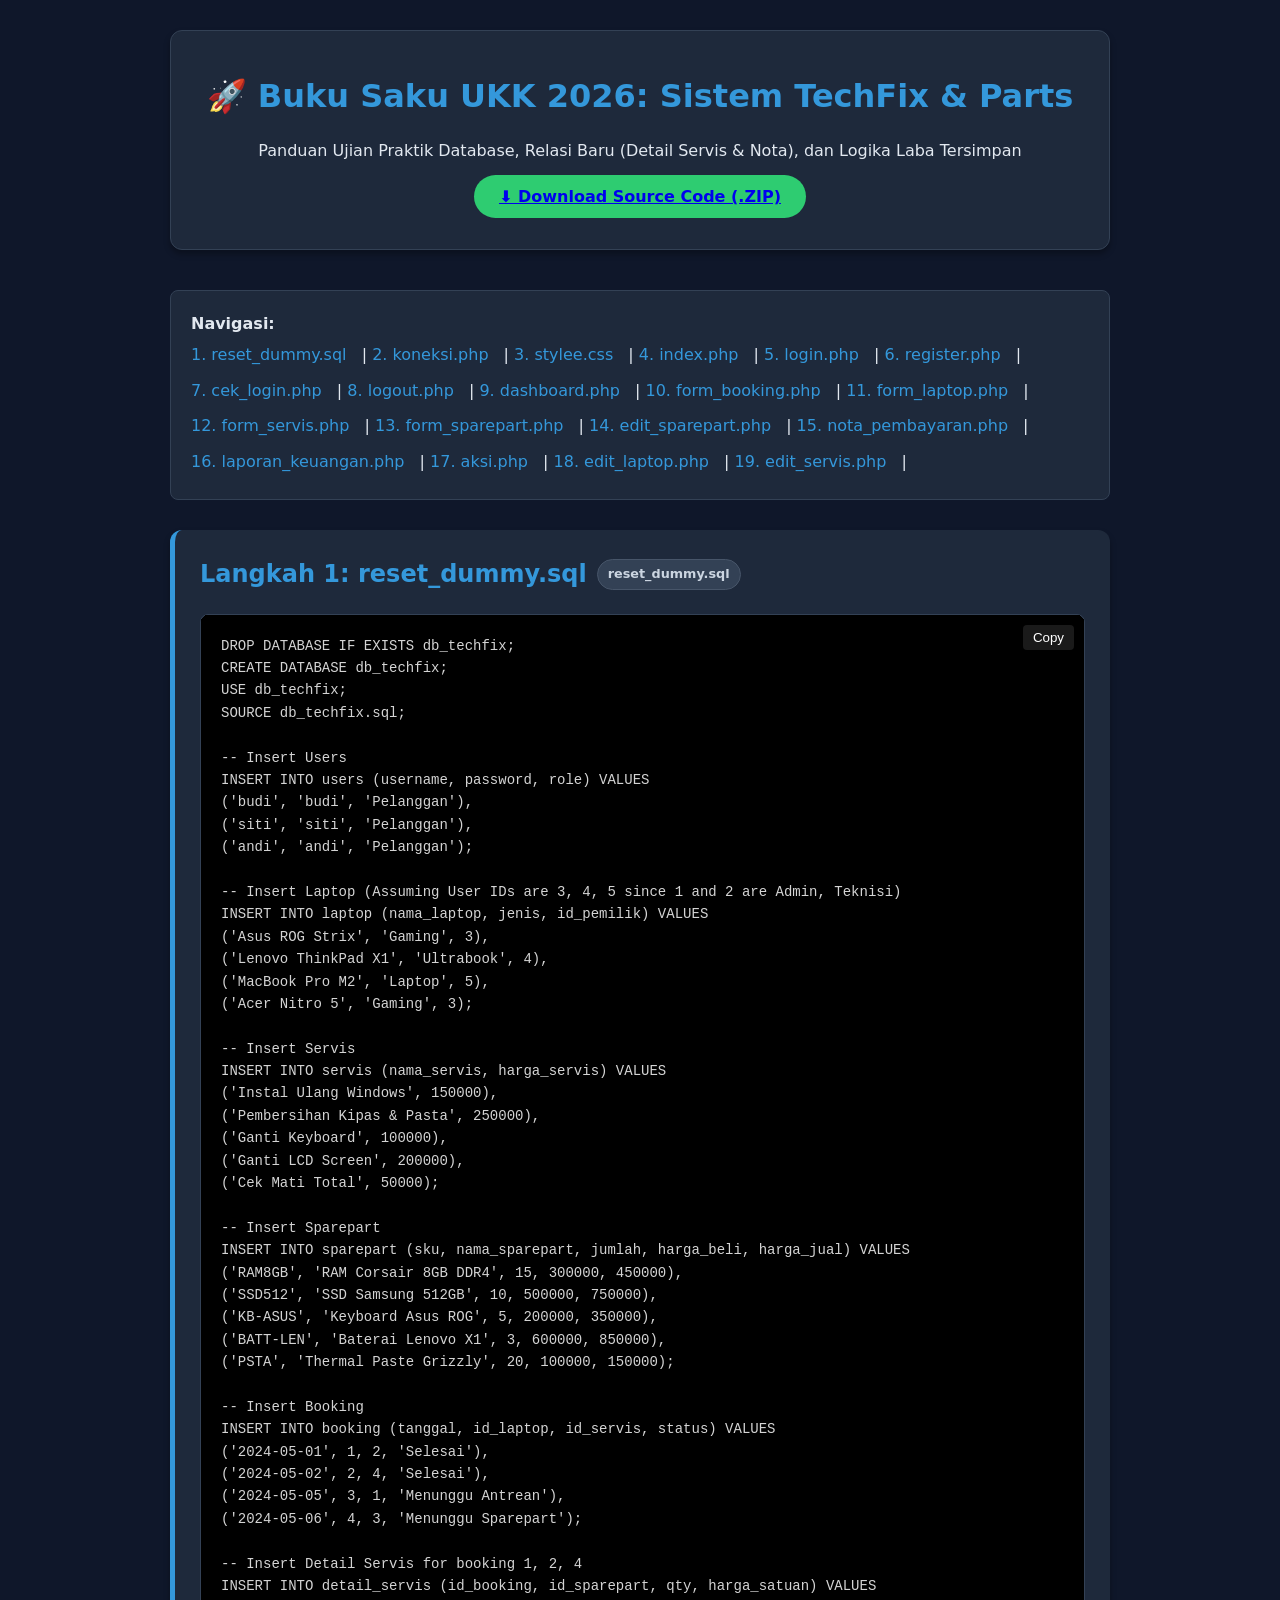
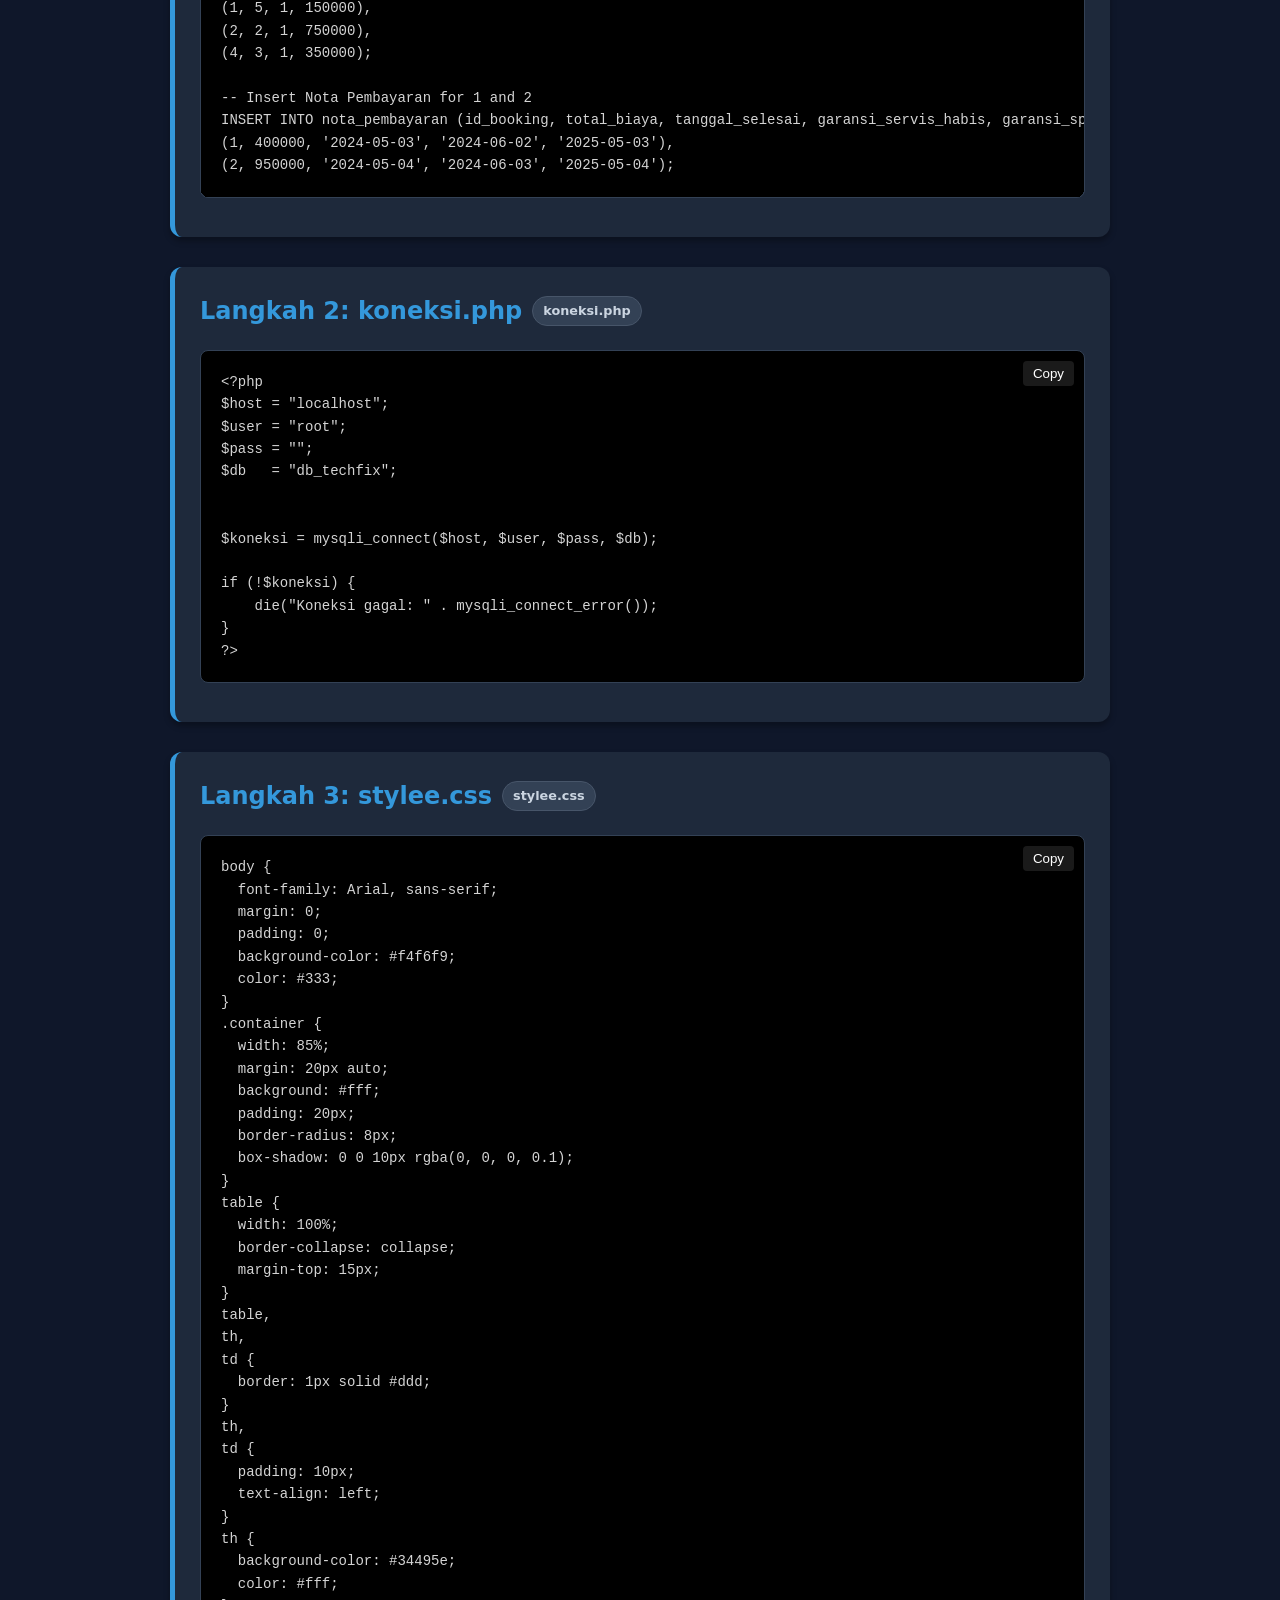
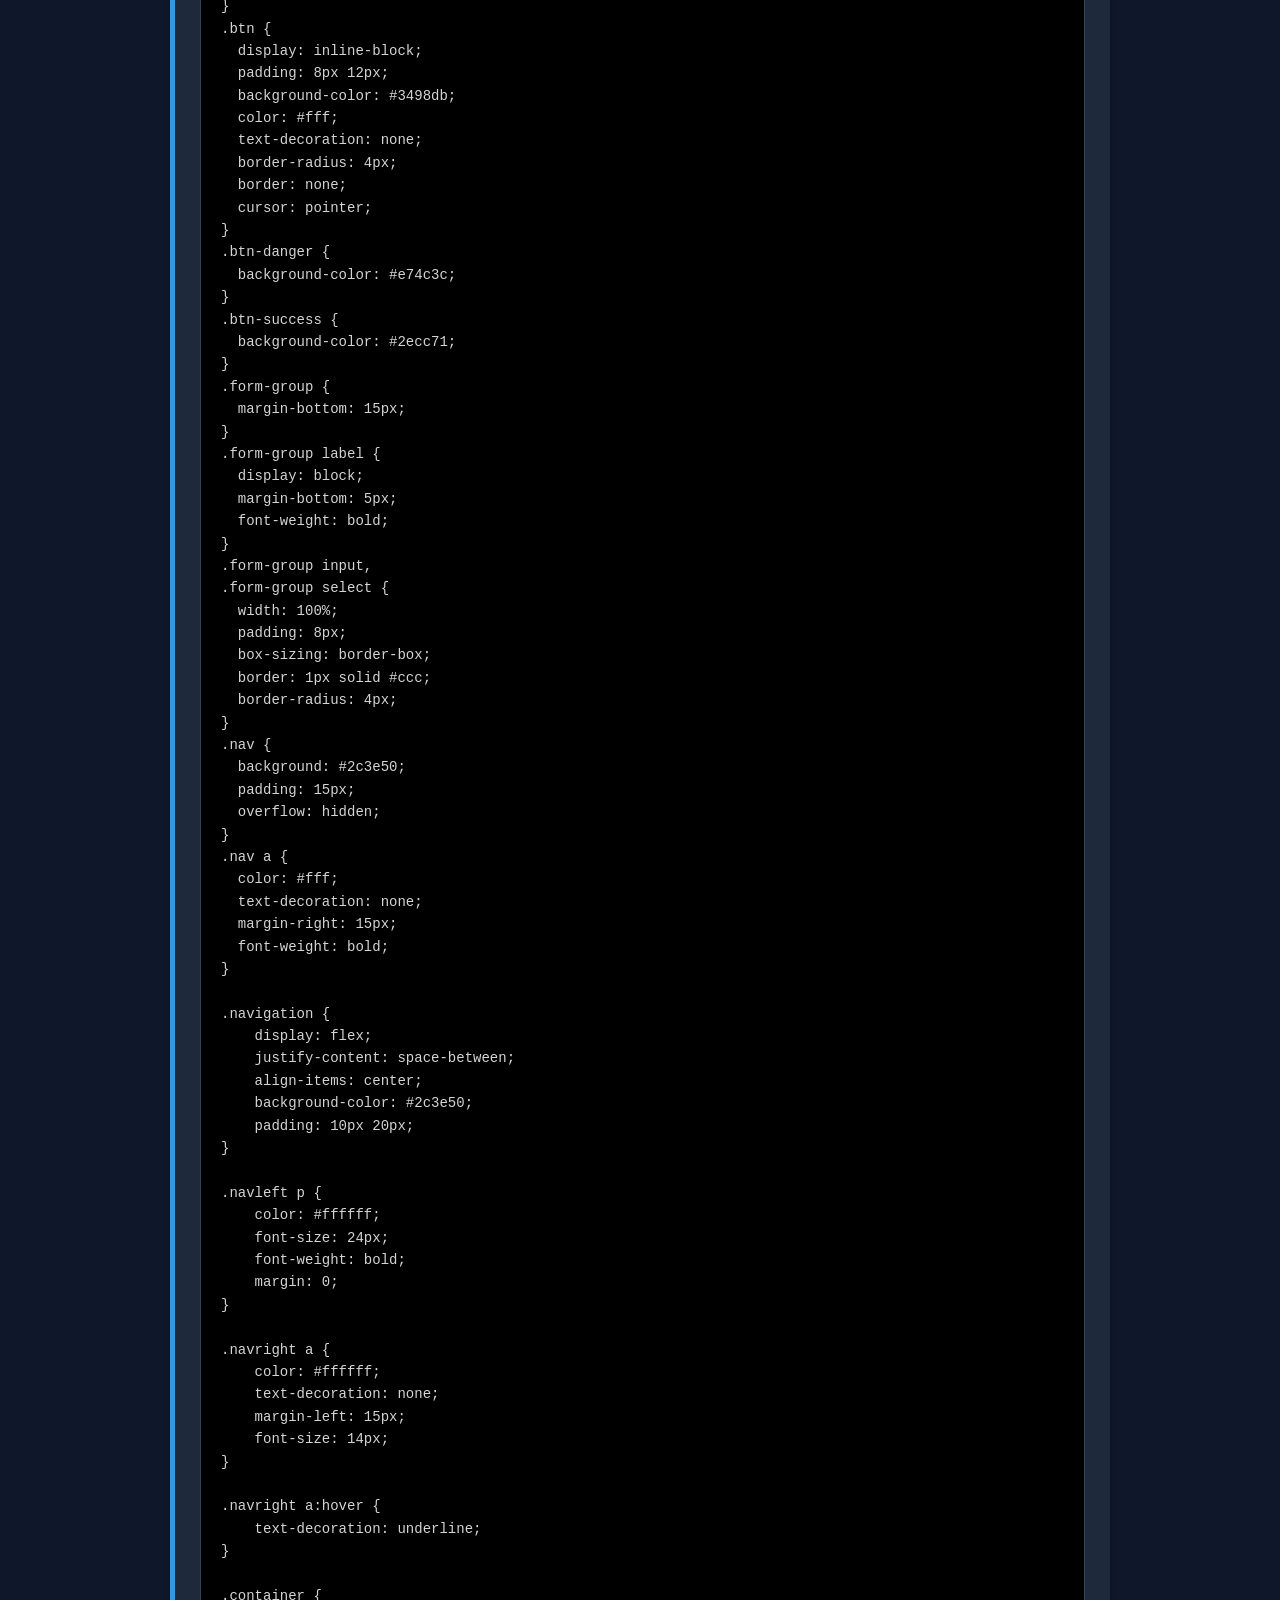
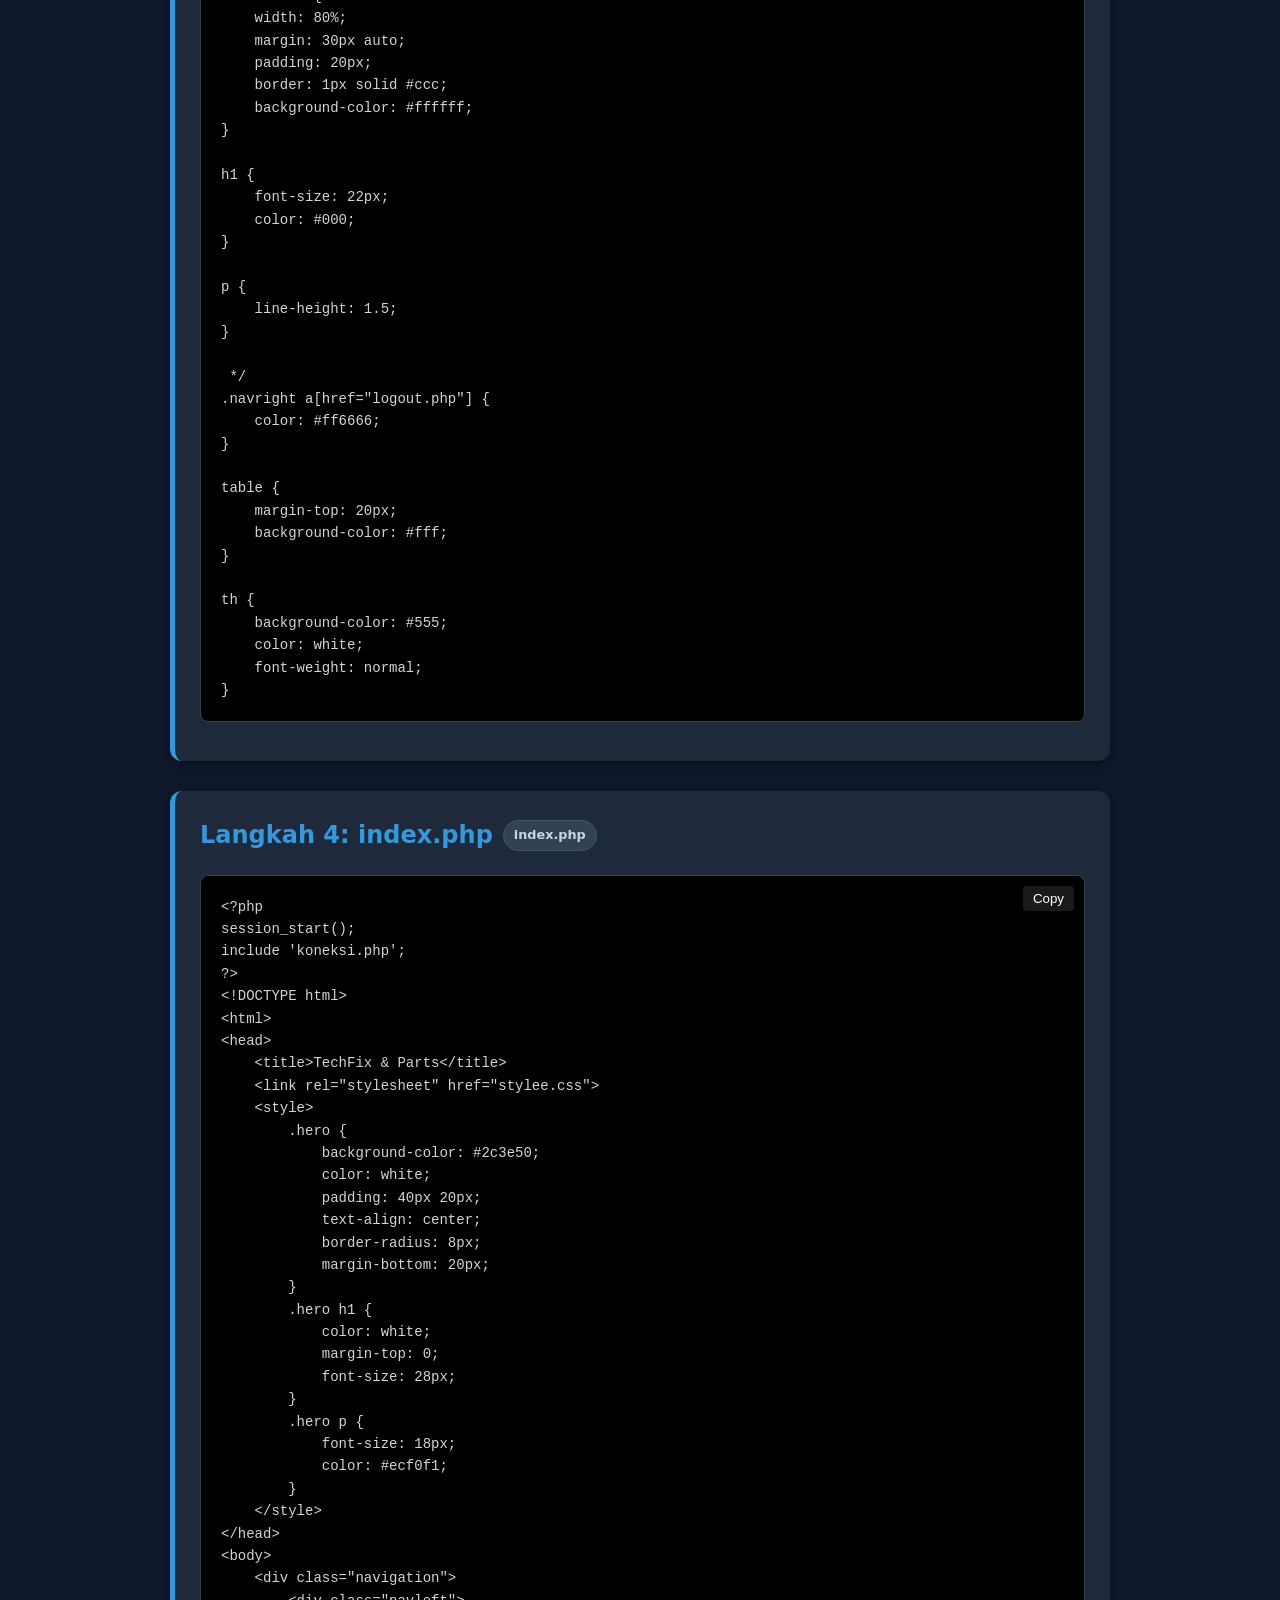
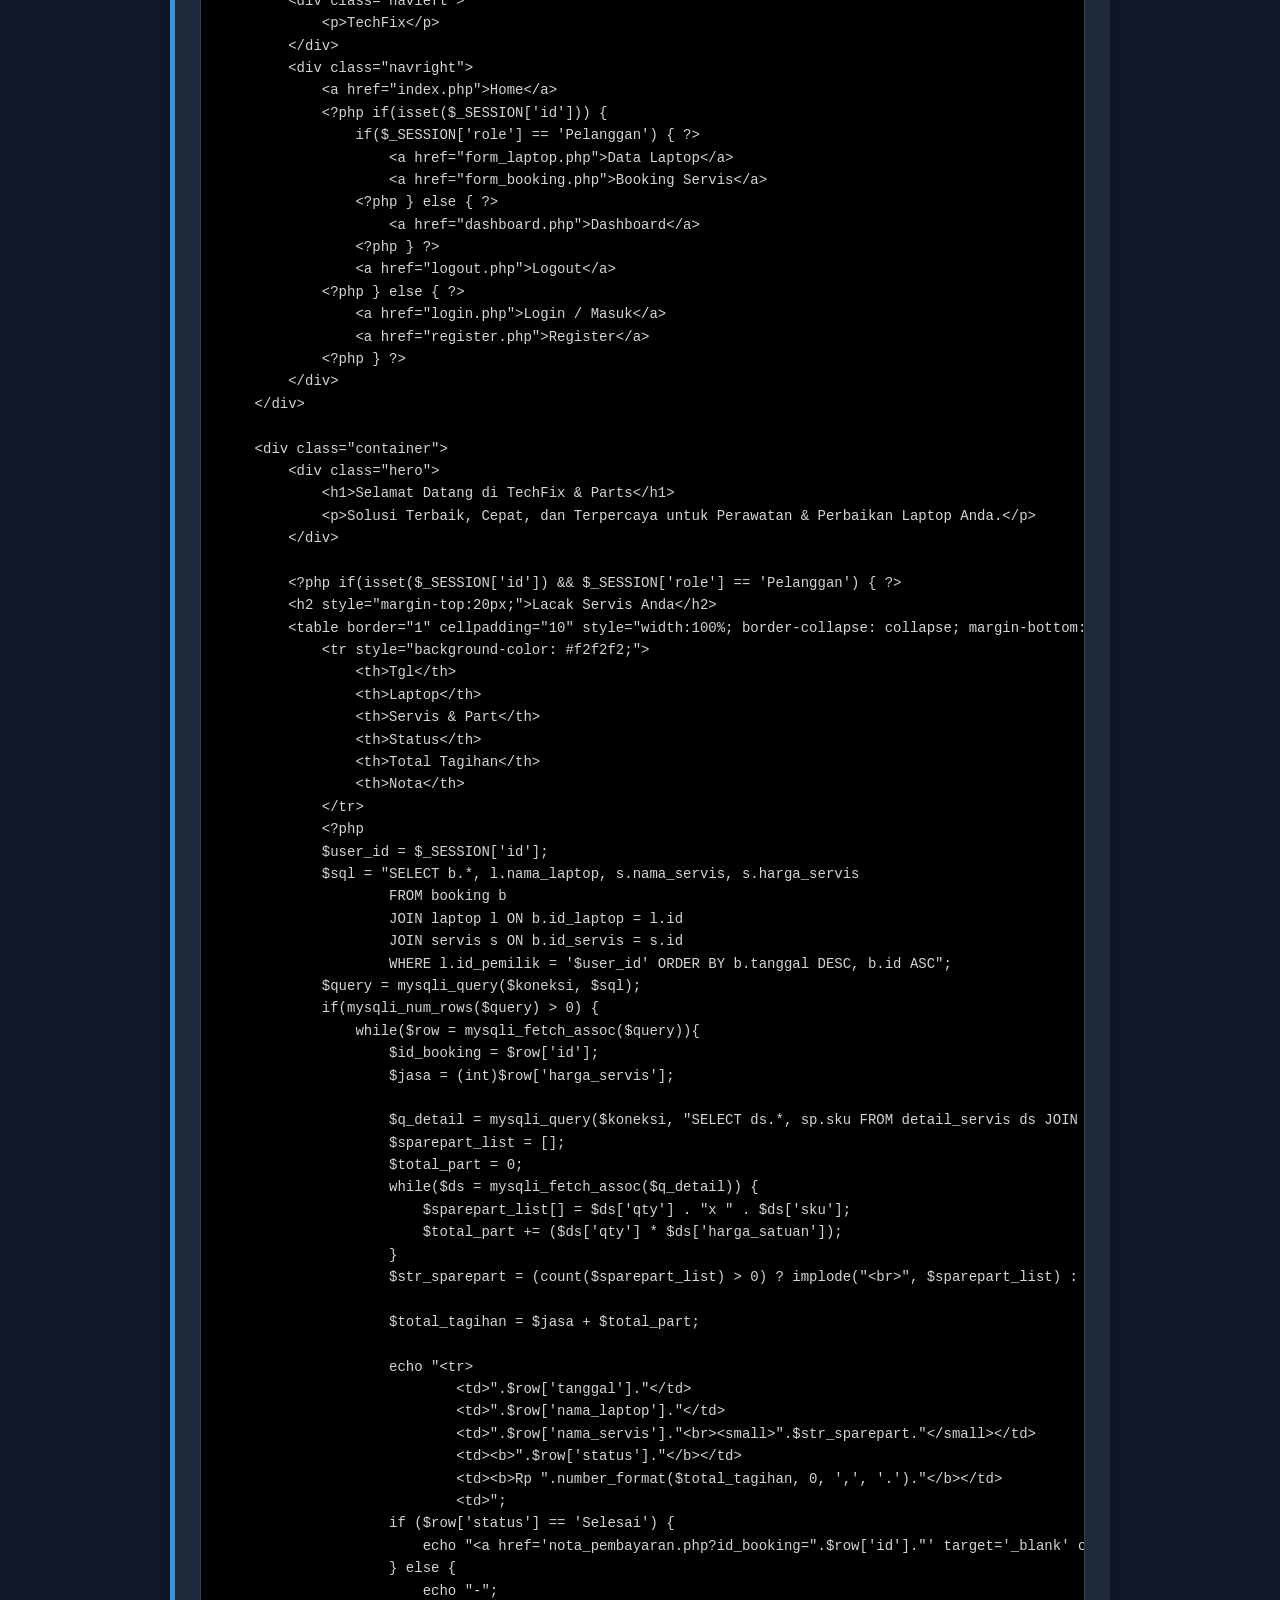
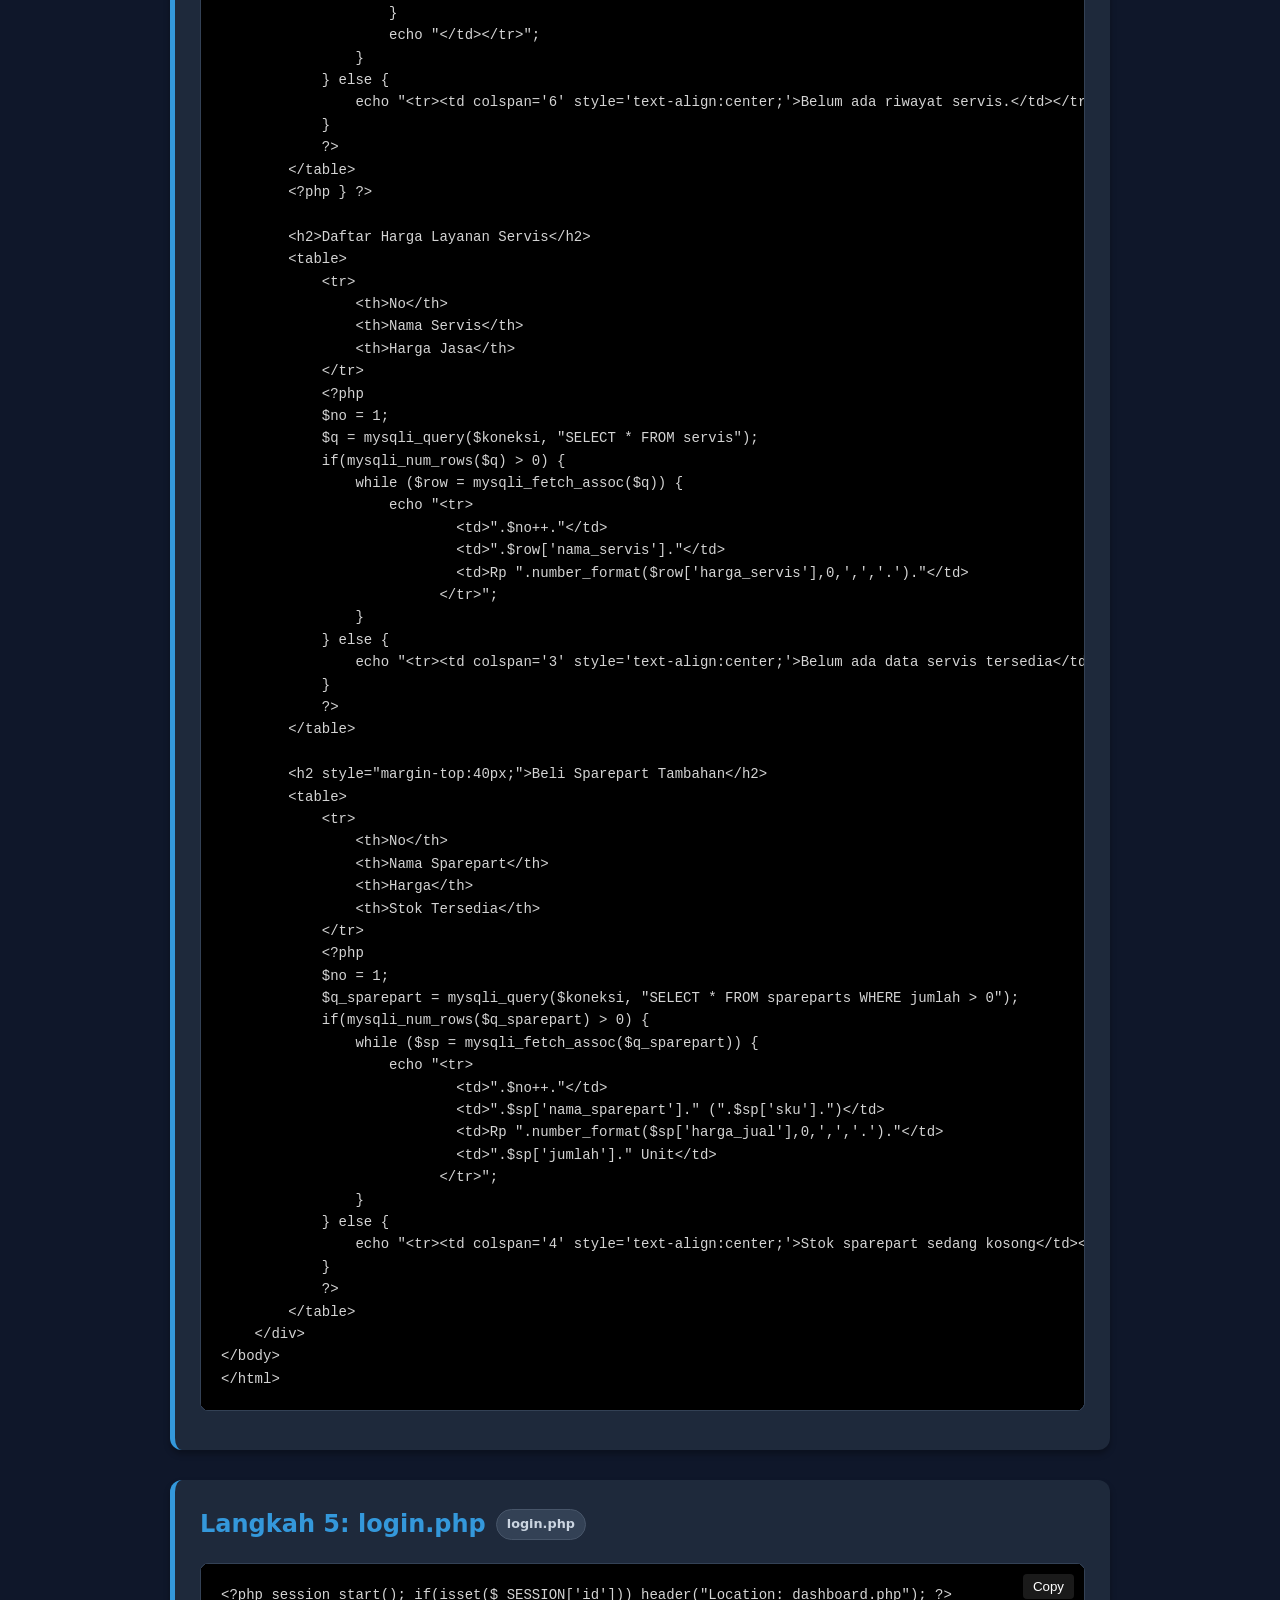
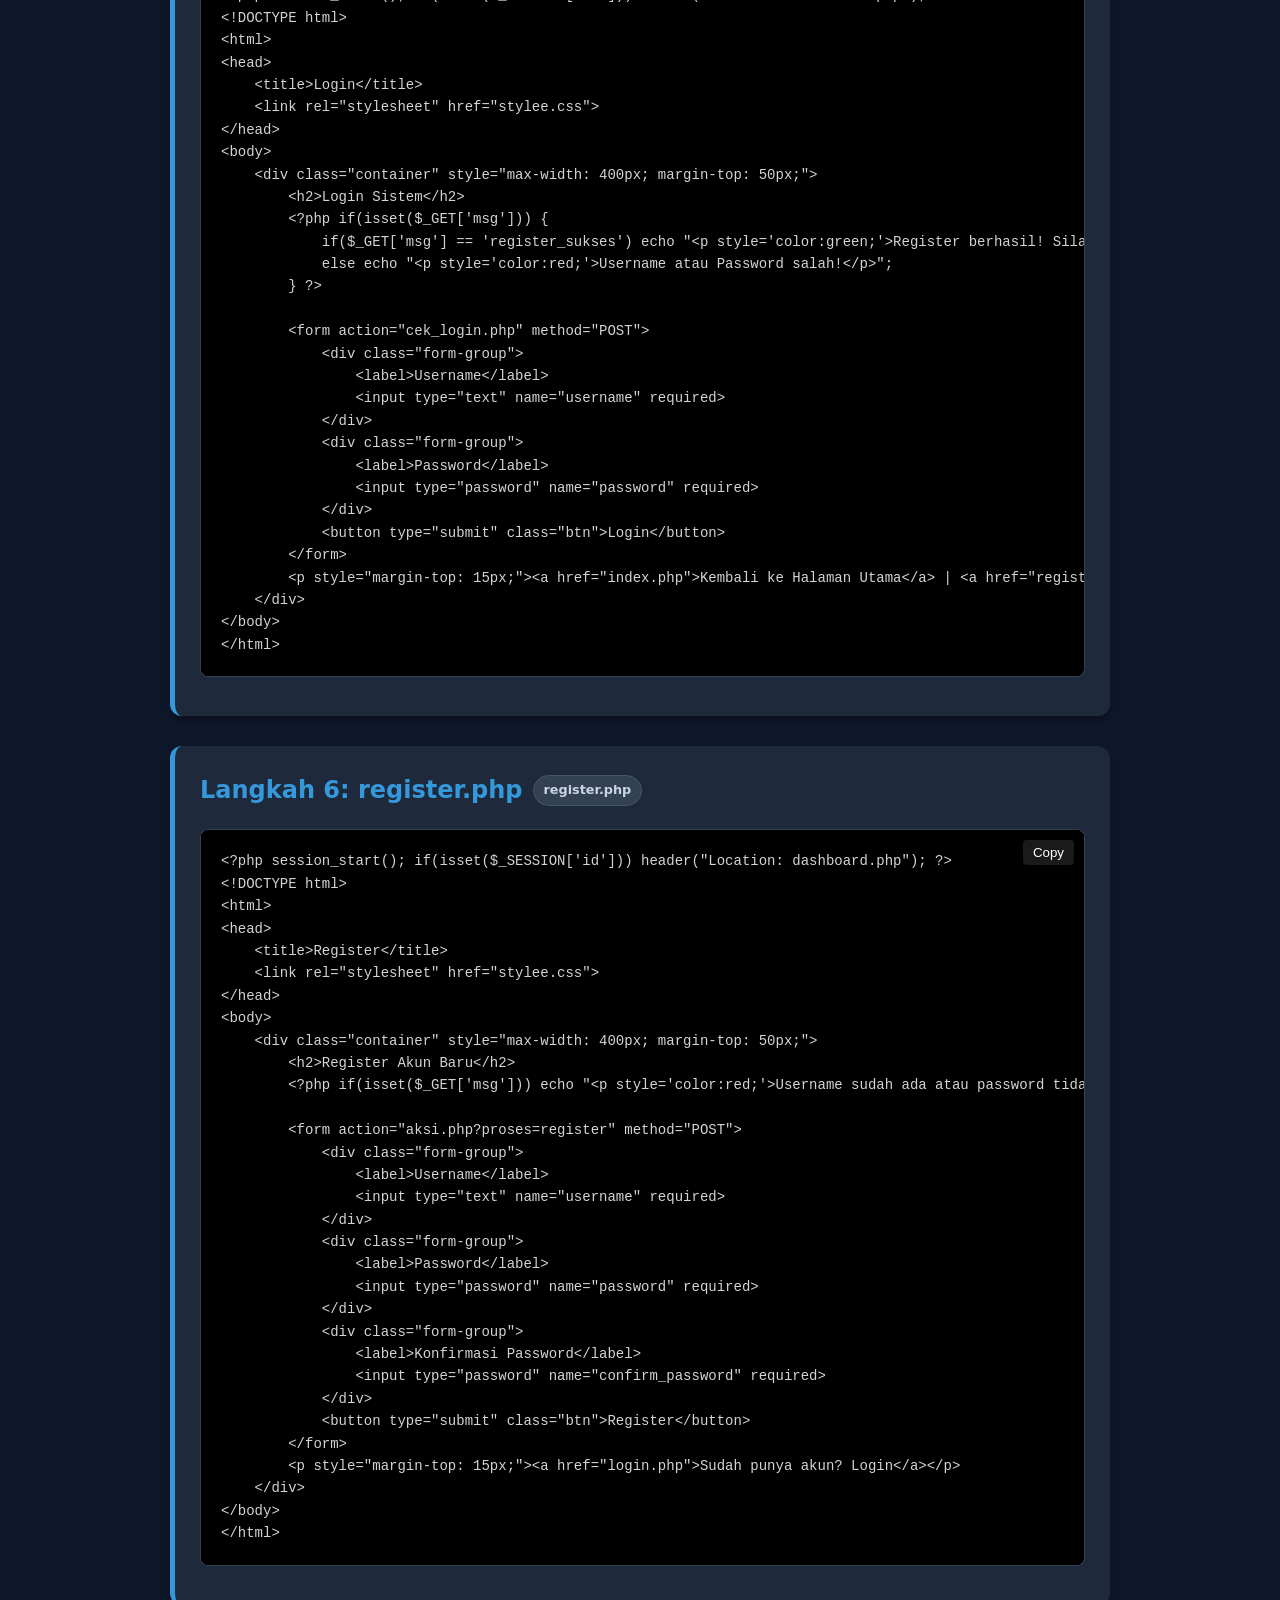
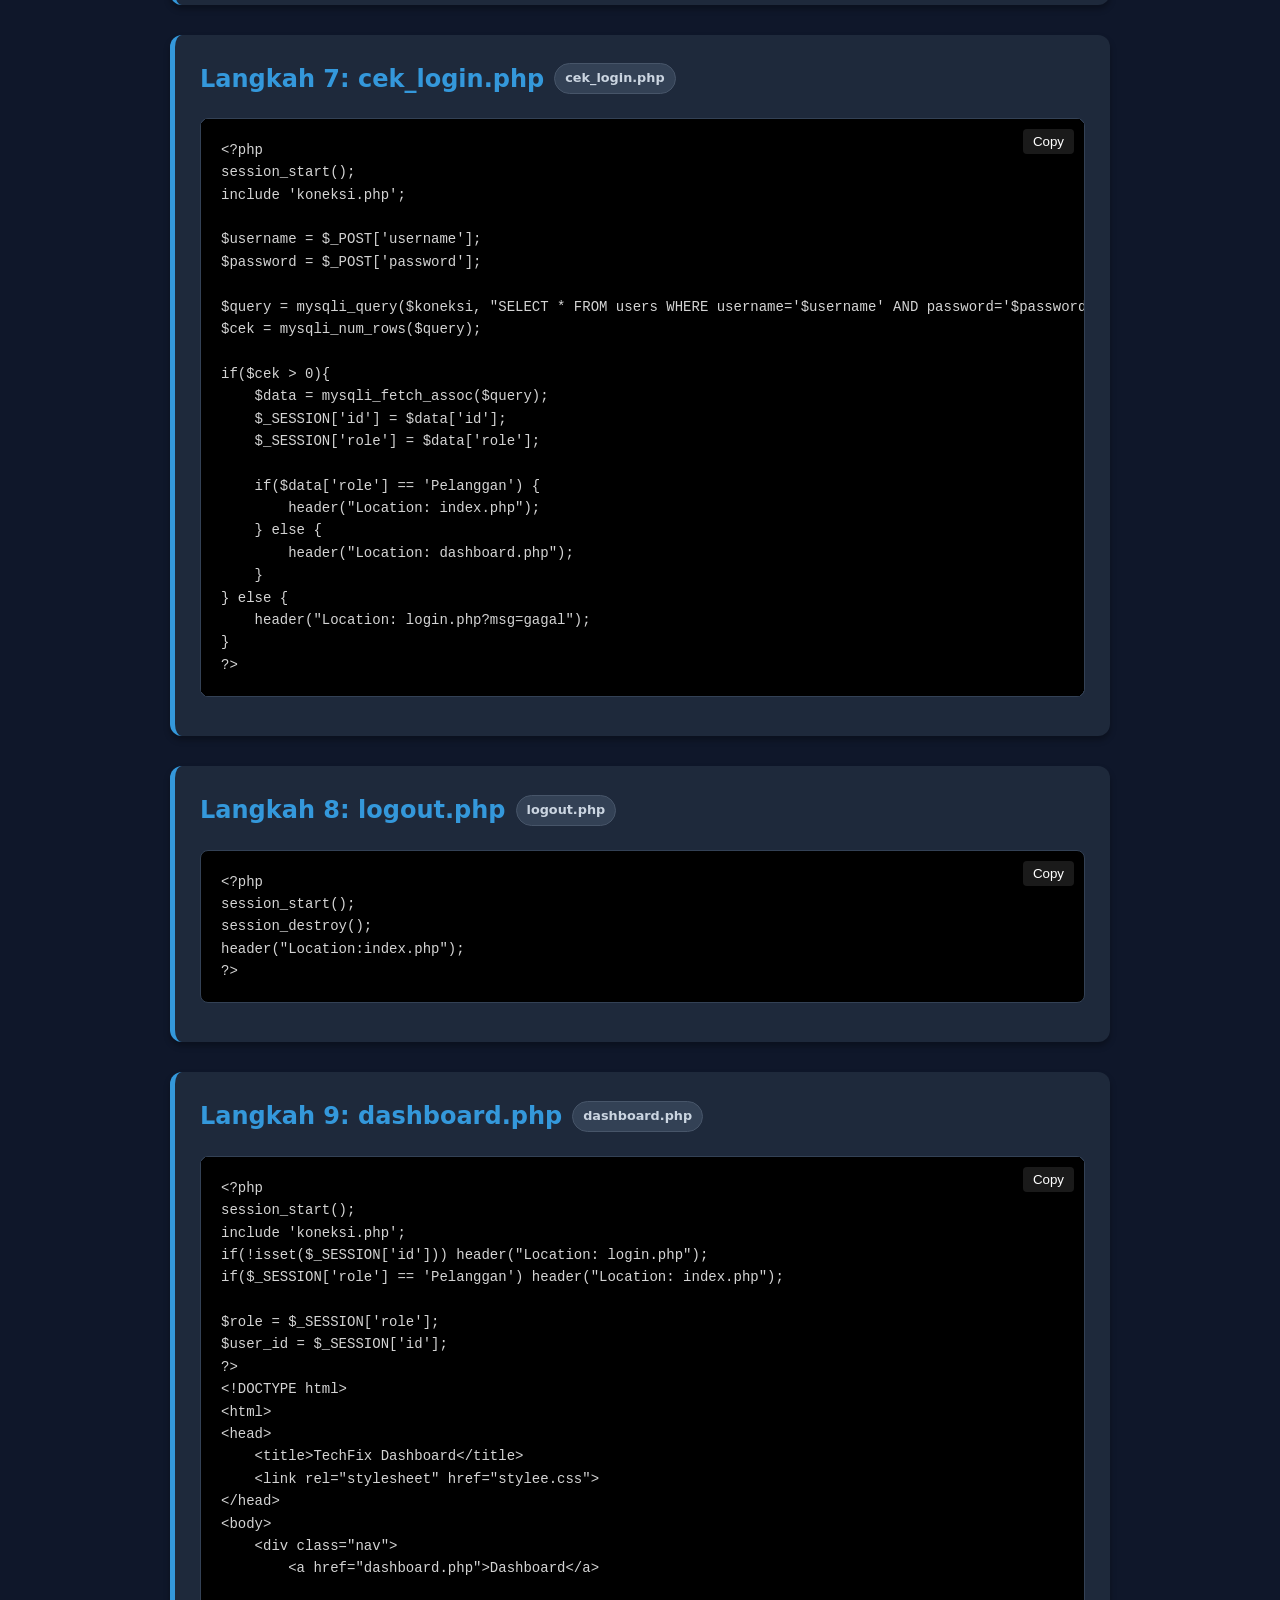
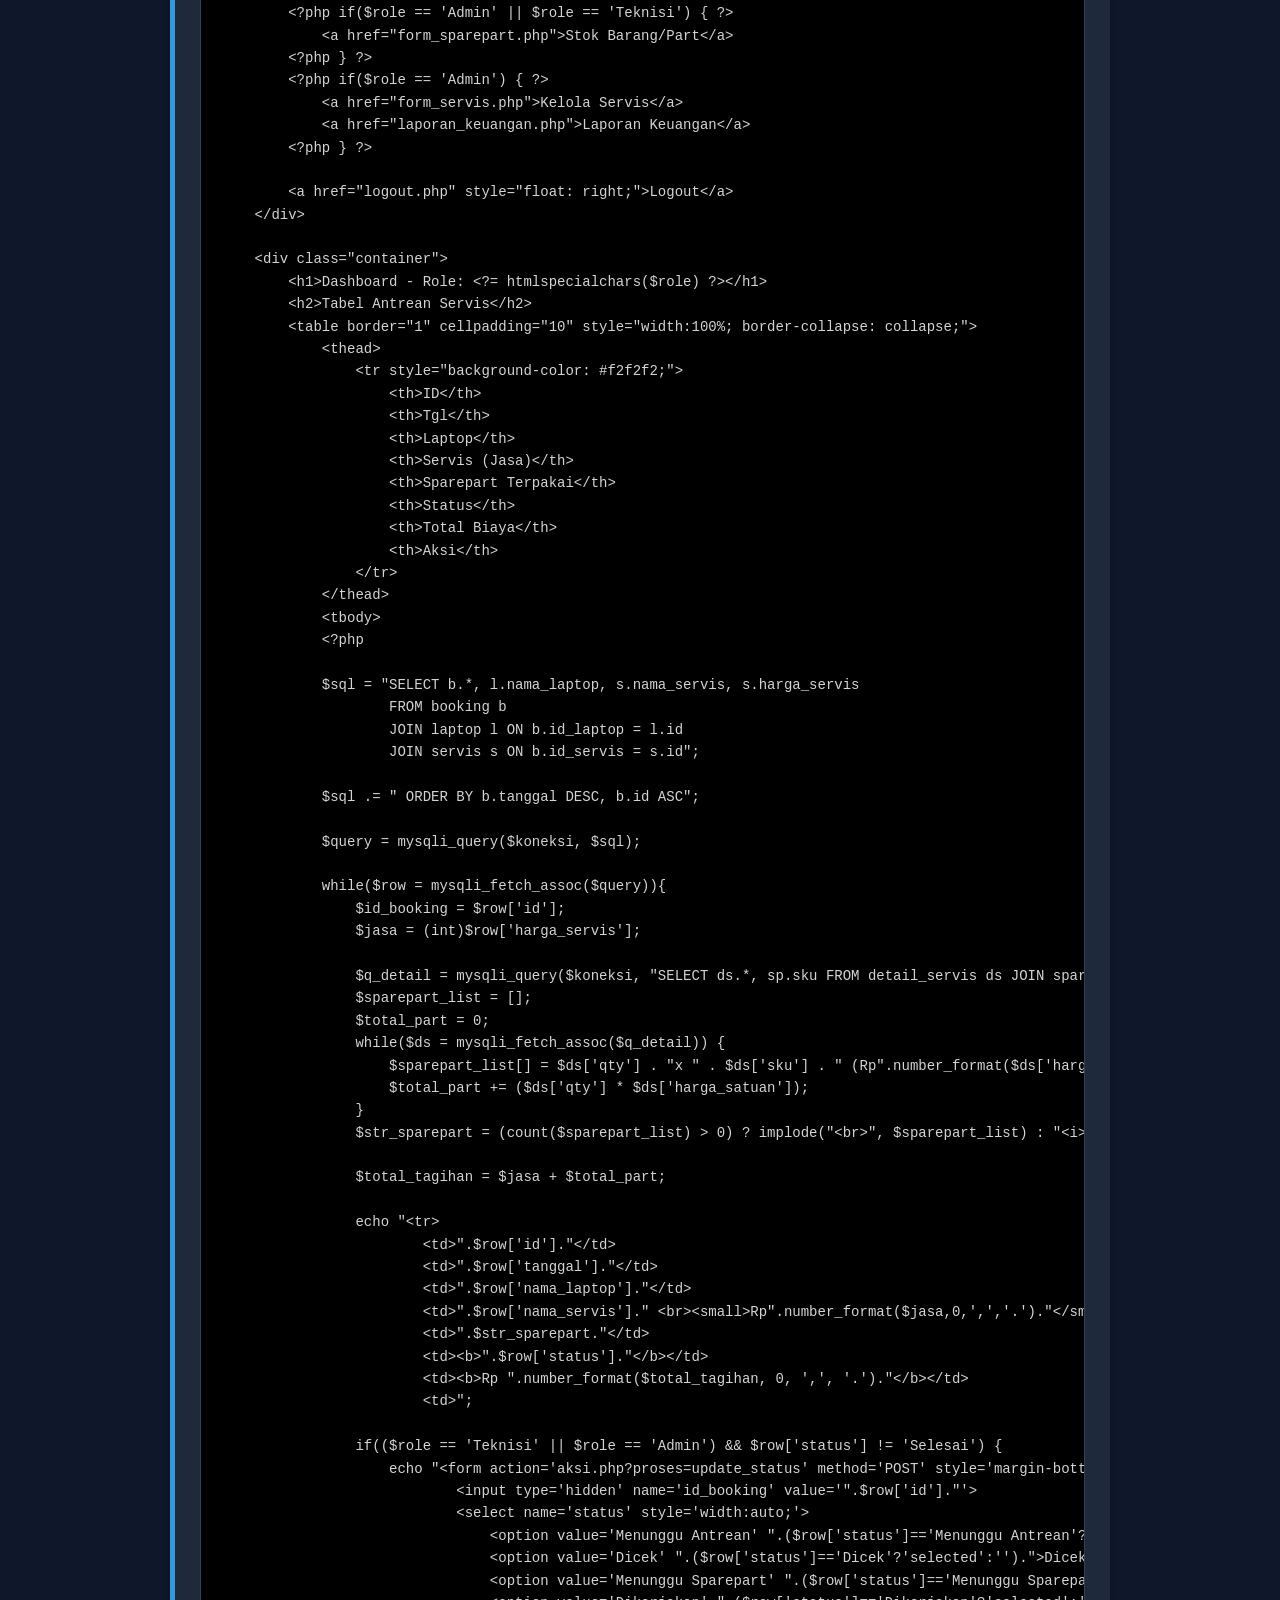
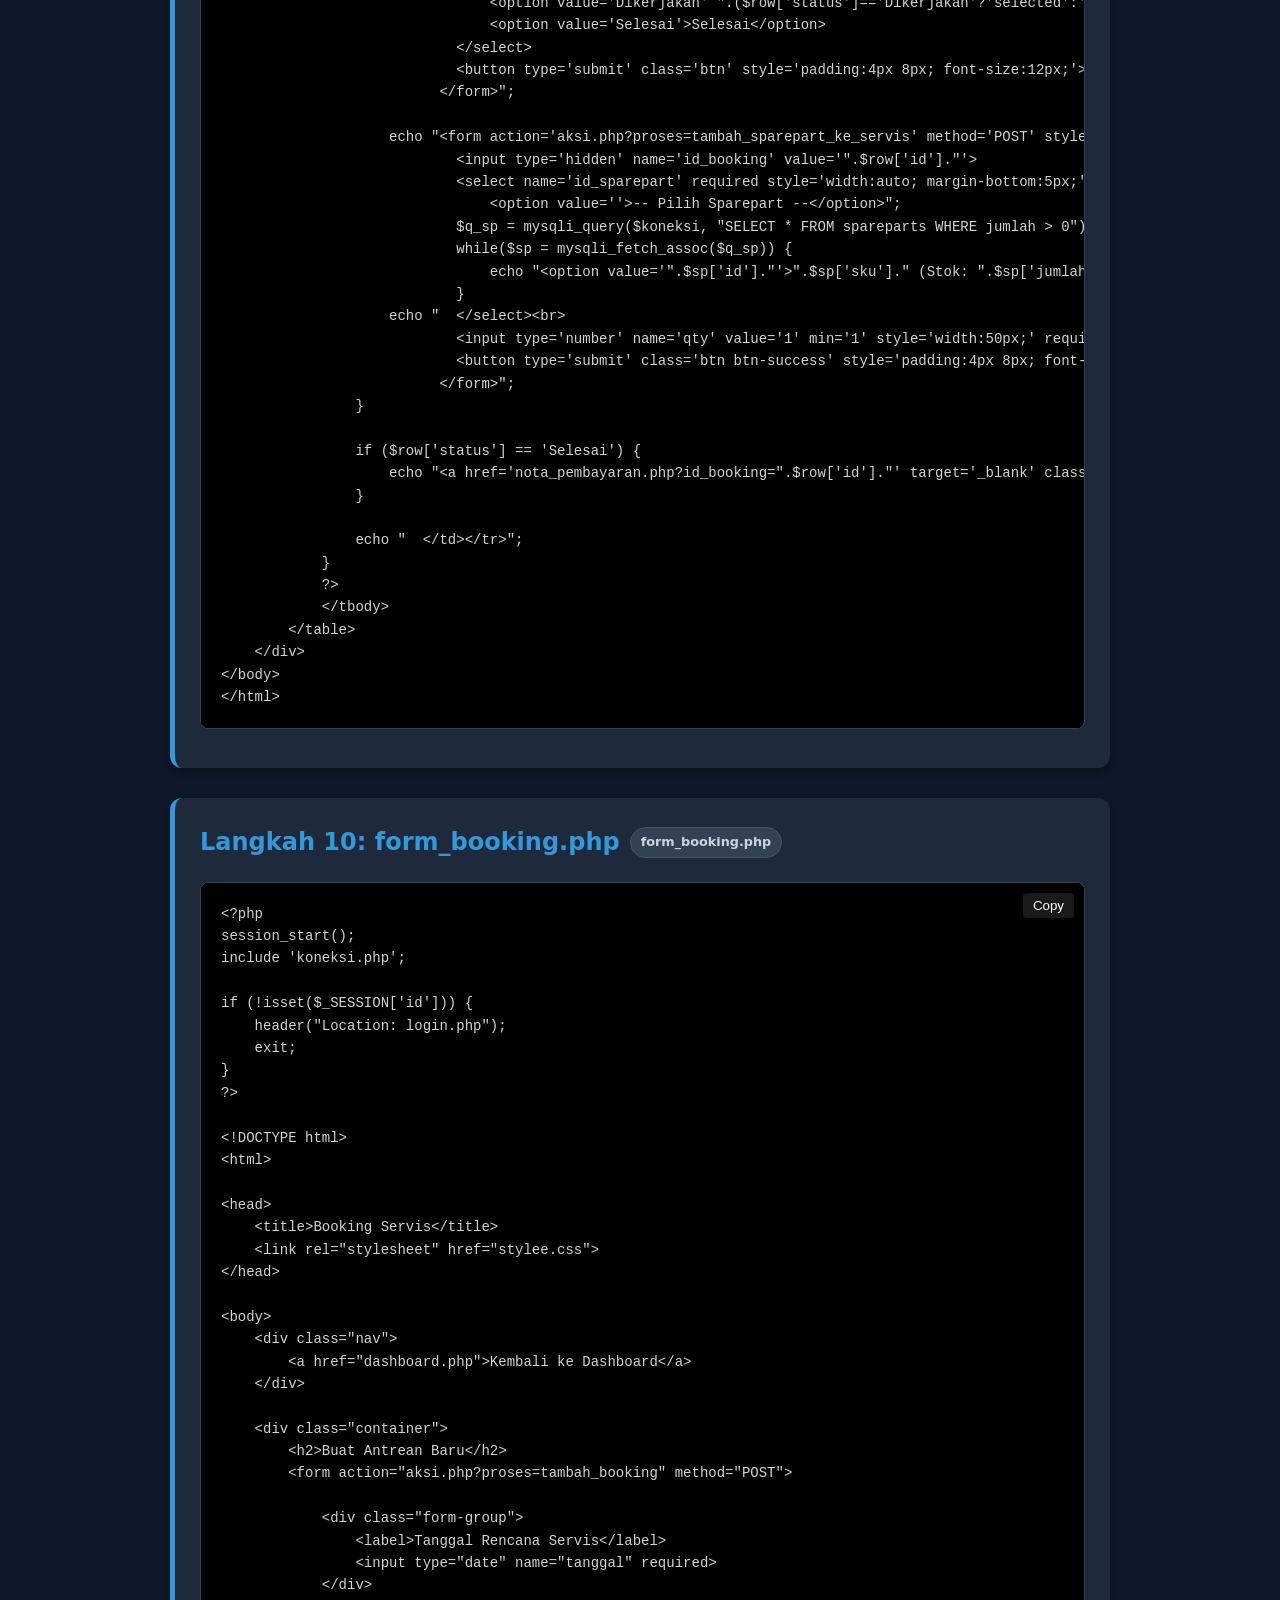
<file: index.html>
<!DOCTYPE html>
<html lang="id">
<head>
    <meta charset="UTF-8">
    <meta name="viewport" content="width=device-width, initial-scale=1.0">
    <title>Panduan Full UKK TechFix (0-100)</title>
    <style>
        :root {
            --primary: #3498db;
            --bg: #0f172a;
            --text: #e2e8f0;
            --card-bg: #1e293b;
            --code-bg: #000000;
            --accent: #2ecc71;
            --danger: #e74c3c;
            --tips-bg: #064e3b;
        }
        body {
            font-family: 'Segoe UI', system-ui, sans-serif;
            line-height: 1.6;
            background-color: var(--bg);
            color: var(--text);
            margin: 0;
            padding: 0;
        }
        .container {
            width: 100%;
            max-width: 1000px;
            margin: 0 auto;
            padding: 30px;
            box-sizing: border-box;
        }
        .header {
            text-align: center;
            padding: 40px 0;
            background: var(--card-bg);
            border-radius: 12px;
            box-shadow: 0 4px 6px rgba(0,0,0,0.3);
            margin-bottom: 40px;
            border: 1px solid #334155;
        }
        h1 { color: var(--primary); margin: 0 0 10px 0; }
        .step-card {
            background: var(--card-bg);
            border-radius: 12px;
            padding: 25px;
            margin-bottom: 30px;
            box-shadow: 0 4px 6px rgba(0,0,0,0.3);
            border-left: 5px solid var(--primary);
        }
        .step-card h2 {
            margin-top: 0;
            color: var(--primary);
            display: flex;
            align-items: center;
            gap: 10px;
        }
        .badge {
            background: #334155;
            padding: 4px 10px;
            border-radius: 20px;
            font-size: 0.8rem;
            font-weight: bold;
            color: #cbd5e1;
            border: 1px solid #475569;
        }
        pre {
            background: var(--code-bg);
            color: #d4d4d4;
            padding: 20px;
            border-radius: 8px;
            overflow-x: auto;
            position: relative;
            font-size: 14px;
            border: 1px solid #334155;
        }
        .copy-btn {
            position: absolute;
            top: 10px;
            right: 10px;
            background: rgba(255,255,255,0.1);
            color: white;
            border: none;
            padding: 5px 10px;
            border-radius: 4px;
            cursor: pointer;
            transition: 0.2s;
        }
        .copy-btn:hover { background: rgba(255,255,255,0.2); }
        .toc {
            background: var(--card-bg);
            padding: 20px;
            border-radius: 8px;
            margin-bottom: 30px;
            border: 1px solid #334155;
        }
        .toc a {
            display: inline-block;
            margin: 5px 10px 5px 0;
            text-decoration: none;
            color: var(--primary);
            font-weight: 500;
        }
        .toc a:hover { text-decoration: underline; color: #93c5fd; }
        code { font-family: Consolas, monospace; }
        @media (max-width: 768px) {
            .container { padding: 15px; }
            .header { padding: 25px 15px; margin-bottom: 20px; }
            .step-card { padding: 15px; margin-bottom: 20px; }
            pre { padding: 40px 10px 15px 10px; font-size: 12px; }
            .toc a { display: block; margin: 5px 0; padding-bottom: 8px; border-bottom: 1px solid #334155; }
        }
    </style>
</head>
<body>

<div class="container">
    <div class="header">
        <h1>🚀 Buku Saku UKK 2026: Sistem TechFix & Parts</h1>
        <p>Panduan Ujian Praktik Database, Relasi Baru (Detail Servis & Nota), dan Logika Laba Tersimpan</p>
        <div style="margin-top: 20px;">
            <a href="https://github.com/ahmarahlo/citerlu/archive/refs/heads/main.zip" class="btn" style="background: var(--accent); padding: 12px 25px; font-weight: bold; font-size: 16px; border-radius: 50px;">⬇️ Download Source Code (.ZIP)</a>
        </div>
    </div>

    <!-- TOC -->
    <div class="toc">
        <strong>Navigasi:</strong><br>
        <a href="#step1">1. reset_dummy.sql</a> |
        <a href="#step2">2. koneksi.php</a> |
        <a href="#step3">3. stylee.css</a> |
        <a href="#step4">4. index.php</a> |
        <a href="#step5">5. login.php</a> |
        <a href="#step6">6. register.php</a> |
        <a href="#step7">7. cek_login.php</a> |
        <a href="#step8">8. logout.php</a> |
        <a href="#step9">9. dashboard.php</a> |
        <a href="#step10">10. form_booking.php</a> |
        <a href="#step11">11. form_laptop.php</a> |
        <a href="#step12">12. form_servis.php</a> |
        <a href="#step13">13. form_sparepart.php</a> |
        <a href="#step14">14. edit_sparepart.php</a> |
        <a href="#step15">15. nota_pembayaran.php</a> |
        <a href="#step16">16. laporan_keuangan.php</a> |
        <a href="#step17">17. aksi.php</a> |
        <a href="#step18">18. edit_laptop.php</a> |
        <a href="#step19">19. edit_servis.php</a> |
    </div>

    <!-- STEP 1 -->
    <div id="step1" class="step-card">
        <h2>Langkah 1: reset_dummy.sql <span class="badge">reset_dummy.sql</span></h2>
        <pre><button class="copy-btn" onclick="copyCode(this)">Copy</button><code class="language-sql">DROP DATABASE IF EXISTS db_techfix;
CREATE DATABASE db_techfix;
USE db_techfix;
SOURCE db_techfix.sql;

-- Insert Users
INSERT INTO users (username, password, role) VALUES 
(&#x27;budi&#x27;, &#x27;budi&#x27;, &#x27;Pelanggan&#x27;),
(&#x27;siti&#x27;, &#x27;siti&#x27;, &#x27;Pelanggan&#x27;),
(&#x27;andi&#x27;, &#x27;andi&#x27;, &#x27;Pelanggan&#x27;);

-- Insert Laptop (Assuming User IDs are 3, 4, 5 since 1 and 2 are Admin, Teknisi)
INSERT INTO laptop (nama_laptop, jenis, id_pemilik) VALUES 
(&#x27;Asus ROG Strix&#x27;, &#x27;Gaming&#x27;, 3),
(&#x27;Lenovo ThinkPad X1&#x27;, &#x27;Ultrabook&#x27;, 4),
(&#x27;MacBook Pro M2&#x27;, &#x27;Laptop&#x27;, 5),
(&#x27;Acer Nitro 5&#x27;, &#x27;Gaming&#x27;, 3);

-- Insert Servis
INSERT INTO servis (nama_servis, harga_servis) VALUES 
(&#x27;Instal Ulang Windows&#x27;, 150000),
(&#x27;Pembersihan Kipas &amp; Pasta&#x27;, 250000),
(&#x27;Ganti Keyboard&#x27;, 100000),
(&#x27;Ganti LCD Screen&#x27;, 200000),
(&#x27;Cek Mati Total&#x27;, 50000);

-- Insert Sparepart
INSERT INTO sparepart (sku, nama_sparepart, jumlah, harga_beli, harga_jual) VALUES 
(&#x27;RAM8GB&#x27;, &#x27;RAM Corsair 8GB DDR4&#x27;, 15, 300000, 450000),
(&#x27;SSD512&#x27;, &#x27;SSD Samsung 512GB&#x27;, 10, 500000, 750000),
(&#x27;KB-ASUS&#x27;, &#x27;Keyboard Asus ROG&#x27;, 5, 200000, 350000),
(&#x27;BATT-LEN&#x27;, &#x27;Baterai Lenovo X1&#x27;, 3, 600000, 850000),
(&#x27;PSTA&#x27;, &#x27;Thermal Paste Grizzly&#x27;, 20, 100000, 150000);

-- Insert Booking
INSERT INTO booking (tanggal, id_laptop, id_servis, status) VALUES 
(&#x27;2024-05-01&#x27;, 1, 2, &#x27;Selesai&#x27;),
(&#x27;2024-05-02&#x27;, 2, 4, &#x27;Selesai&#x27;),
(&#x27;2024-05-05&#x27;, 3, 1, &#x27;Menunggu Antrean&#x27;),
(&#x27;2024-05-06&#x27;, 4, 3, &#x27;Menunggu Sparepart&#x27;);

-- Insert Detail Servis for booking 1, 2, 4
INSERT INTO detail_servis (id_booking, id_sparepart, qty, harga_satuan) VALUES 
(1, 5, 1, 150000),
(2, 2, 1, 750000),
(4, 3, 1, 350000);

-- Insert Nota Pembayaran for 1 and 2
INSERT INTO nota_pembayaran (id_booking, total_biaya, tanggal_selesai, garansi_servis_habis, garansi_sparepart_habis) VALUES 
(1, 400000, &#x27;2024-05-03&#x27;, &#x27;2024-06-02&#x27;, &#x27;2025-05-03&#x27;),
(2, 950000, &#x27;2024-05-04&#x27;, &#x27;2024-06-03&#x27;, &#x27;2025-05-04&#x27;);
</code></pre>
    </div>

    <!-- STEP 2 -->
    <div id="step2" class="step-card">
        <h2>Langkah 2: koneksi.php <span class="badge">koneksi.php</span></h2>
        <pre><button class="copy-btn" onclick="copyCode(this)">Copy</button><code class="language-php">&lt;?php
$host = &quot;localhost&quot;;
$user = &quot;root&quot;;
$pass = &quot;&quot;;
$db   = &quot;db_techfix&quot;;


$koneksi = mysqli_connect($host, $user, $pass, $db);

if (!$koneksi) {
    die(&quot;Koneksi gagal: &quot; . mysqli_connect_error());
}
?&gt;
</code></pre>
    </div>

    <!-- STEP 3 -->
    <div id="step3" class="step-card">
        <h2>Langkah 3: stylee.css <span class="badge">stylee.css</span></h2>
        <pre><button class="copy-btn" onclick="copyCode(this)">Copy</button><code class="language-css">body {
  font-family: Arial, sans-serif;
  margin: 0;
  padding: 0;
  background-color: #f4f6f9;
  color: #333;
}
.container {
  width: 85%;
  margin: 20px auto;
  background: #fff;
  padding: 20px;
  border-radius: 8px;
  box-shadow: 0 0 10px rgba(0, 0, 0, 0.1);
}
table {
  width: 100%;
  border-collapse: collapse;
  margin-top: 15px;
}
table,
th,
td {
  border: 1px solid #ddd;
}
th,
td {
  padding: 10px;
  text-align: left;
}
th {
  background-color: #34495e;
  color: #fff;
}
.btn {
  display: inline-block;
  padding: 8px 12px;
  background-color: #3498db;
  color: #fff;
  text-decoration: none;
  border-radius: 4px;
  border: none;
  cursor: pointer;
}
.btn-danger {
  background-color: #e74c3c;
}
.btn-success {
  background-color: #2ecc71;
}
.form-group {
  margin-bottom: 15px;
}
.form-group label {
  display: block;
  margin-bottom: 5px;
  font-weight: bold;
}
.form-group input,
.form-group select {
  width: 100%;
  padding: 8px;
  box-sizing: border-box;
  border: 1px solid #ccc;
  border-radius: 4px;
}
.nav {
  background: #2c3e50;
  padding: 15px;
  overflow: hidden;
}
.nav a {
  color: #fff;
  text-decoration: none;
  margin-right: 15px;
  font-weight: bold;
}

.navigation {
    display: flex;
    justify-content: space-between;  
    align-items: center;
    background-color: #2c3e50;
    padding: 10px 20px;
}

.navleft p {
    color: #ffffff;
    font-size: 24px;
    font-weight: bold;
    margin: 0;
}

.navright a {
    color: #ffffff;
    text-decoration: none;
    margin-left: 15px;
    font-size: 14px;
}

.navright a:hover {
    text-decoration: underline;
}

.container {
    width: 80%;
    margin: 30px auto;
    padding: 20px;
    border: 1px solid #ccc;
    background-color: #ffffff;
}

h1 {
    font-size: 22px;
    color: #000;
}

p {
    line-height: 1.5;
}

 */
.navright a[href=&quot;logout.php&quot;] {
    color: #ff6666;
}

table {
    margin-top: 20px;
    background-color: #fff;
}

th {
    background-color: #555;
    color: white;
    font-weight: normal;
}
</code></pre>
    </div>

    <!-- STEP 4 -->
    <div id="step4" class="step-card">
        <h2>Langkah 4: index.php <span class="badge">index.php</span></h2>
        <pre><button class="copy-btn" onclick="copyCode(this)">Copy</button><code class="language-php">&lt;?php
session_start();
include &#x27;koneksi.php&#x27;;
?&gt;
&lt;!DOCTYPE html&gt;
&lt;html&gt;
&lt;head&gt;
    &lt;title&gt;TechFix &amp; Parts&lt;/title&gt;
    &lt;link rel=&quot;stylesheet&quot; href=&quot;stylee.css&quot;&gt;
    &lt;style&gt;
        .hero {
            background-color: #2c3e50;
            color: white;
            padding: 40px 20px;
            text-align: center;
            border-radius: 8px;
            margin-bottom: 20px;
        }
        .hero h1 {
            color: white;
            margin-top: 0;
            font-size: 28px;
        }
        .hero p {
            font-size: 18px;
            color: #ecf0f1;
        }
    &lt;/style&gt;
&lt;/head&gt;
&lt;body&gt;
    &lt;div class=&quot;navigation&quot;&gt;
        &lt;div class=&quot;navleft&quot;&gt;
            &lt;p&gt;TechFix&lt;/p&gt;
        &lt;/div&gt;
        &lt;div class=&quot;navright&quot;&gt;
            &lt;a href=&quot;index.php&quot;&gt;Home&lt;/a&gt;
            &lt;?php if(isset($_SESSION[&#x27;id&#x27;])) { 
                if($_SESSION[&#x27;role&#x27;] == &#x27;Pelanggan&#x27;) { ?&gt;
                    &lt;a href=&quot;form_laptop.php&quot;&gt;Data Laptop&lt;/a&gt;
                    &lt;a href=&quot;form_booking.php&quot;&gt;Booking Servis&lt;/a&gt;
                &lt;?php } else { ?&gt;
                    &lt;a href=&quot;dashboard.php&quot;&gt;Dashboard&lt;/a&gt;
                &lt;?php } ?&gt;
                &lt;a href=&quot;logout.php&quot;&gt;Logout&lt;/a&gt;
            &lt;?php } else { ?&gt;
                &lt;a href=&quot;login.php&quot;&gt;Login / Masuk&lt;/a&gt;
                &lt;a href=&quot;register.php&quot;&gt;Register&lt;/a&gt;
            &lt;?php } ?&gt;
        &lt;/div&gt;
    &lt;/div&gt;
    
    &lt;div class=&quot;container&quot;&gt;
        &lt;div class=&quot;hero&quot;&gt;
            &lt;h1&gt;Selamat Datang di TechFix &amp; Parts&lt;/h1&gt;
            &lt;p&gt;Solusi Terbaik, Cepat, dan Terpercaya untuk Perawatan &amp; Perbaikan Laptop Anda.&lt;/p&gt;
        &lt;/div&gt;
        
        &lt;?php if(isset($_SESSION[&#x27;id&#x27;]) &amp;&amp; $_SESSION[&#x27;role&#x27;] == &#x27;Pelanggan&#x27;) { ?&gt;
        &lt;h2 style=&quot;margin-top:20px;&quot;&gt;Lacak Servis Anda&lt;/h2&gt;
        &lt;table border=&quot;1&quot; cellpadding=&quot;10&quot; style=&quot;width:100%; border-collapse: collapse; margin-bottom: 40px;&quot;&gt;
            &lt;tr style=&quot;background-color: #f2f2f2;&quot;&gt;
                &lt;th&gt;Tgl&lt;/th&gt;
                &lt;th&gt;Laptop&lt;/th&gt;
                &lt;th&gt;Servis &amp; Part&lt;/th&gt;
                &lt;th&gt;Status&lt;/th&gt;
                &lt;th&gt;Total Tagihan&lt;/th&gt;
                &lt;th&gt;Nota&lt;/th&gt;
            &lt;/tr&gt;
            &lt;?php
            $user_id = $_SESSION[&#x27;id&#x27;];
            $sql = &quot;SELECT b.*, l.nama_laptop, s.nama_servis, s.harga_servis
                    FROM booking b
                    JOIN laptop l ON b.id_laptop = l.id
                    JOIN servis s ON b.id_servis = s.id
                    WHERE l.id_pemilik = &#x27;$user_id&#x27; ORDER BY b.tanggal DESC, b.id ASC&quot;;
            $query = mysqli_query($koneksi, $sql);
            if(mysqli_num_rows($query) &gt; 0) {
                while($row = mysqli_fetch_assoc($query)){
                    $id_booking = $row[&#x27;id&#x27;];
                    $jasa = (int)$row[&#x27;harga_servis&#x27;];
                    
                    $q_detail = mysqli_query($koneksi, &quot;SELECT ds.*, sp.sku FROM detail_servis ds JOIN spareparts sp ON ds.id_sparepart = sp.id WHERE ds.id_booking = &#x27;$id_booking&#x27;&quot;);
                    $sparepart_list = [];
                    $total_part = 0;
                    while($ds = mysqli_fetch_assoc($q_detail)) {
                        $sparepart_list[] = $ds[&#x27;qty&#x27;] . &quot;x &quot; . $ds[&#x27;sku&#x27;];
                        $total_part += ($ds[&#x27;qty&#x27;] * $ds[&#x27;harga_satuan&#x27;]);
                    }
                    $str_sparepart = (count($sparepart_list) &gt; 0) ? implode(&quot;&lt;br&gt;&quot;, $sparepart_list) : &quot;&lt;i&gt;(Tanpa Sparepart)&lt;/i&gt;&quot;;

                    $total_tagihan = $jasa + $total_part;

                    echo &quot;&lt;tr&gt;
                            &lt;td&gt;&quot;.$row[&#x27;tanggal&#x27;].&quot;&lt;/td&gt;
                            &lt;td&gt;&quot;.$row[&#x27;nama_laptop&#x27;].&quot;&lt;/td&gt;
                            &lt;td&gt;&quot;.$row[&#x27;nama_servis&#x27;].&quot;&lt;br&gt;&lt;small&gt;&quot;.$str_sparepart.&quot;&lt;/small&gt;&lt;/td&gt;
                            &lt;td&gt;&lt;b&gt;&quot;.$row[&#x27;status&#x27;].&quot;&lt;/b&gt;&lt;/td&gt;
                            &lt;td&gt;&lt;b&gt;Rp &quot;.number_format($total_tagihan, 0, &#x27;,&#x27;, &#x27;.&#x27;).&quot;&lt;/b&gt;&lt;/td&gt;
                            &lt;td&gt;&quot;;
                    if ($row[&#x27;status&#x27;] == &#x27;Selesai&#x27;) {
                        echo &quot;&lt;a href=&#x27;nota_pembayaran.php?id_booking=&quot;.$row[&#x27;id&#x27;].&quot;&#x27; target=&#x27;_blank&#x27; class=&#x27;btn btn-success&#x27; style=&#x27;font-size:12px; padding: 4px 8px;&#x27;&gt;Cetak&lt;/a&gt;&quot;;
                    } else {
                        echo &quot;-&quot;;
                    }
                    echo &quot;&lt;/td&gt;&lt;/tr&gt;&quot;;
                }
            } else {
                echo &quot;&lt;tr&gt;&lt;td colspan=&#x27;6&#x27; style=&#x27;text-align:center;&#x27;&gt;Belum ada riwayat servis.&lt;/td&gt;&lt;/tr&gt;&quot;;
            }
            ?&gt;
        &lt;/table&gt;
        &lt;?php } ?&gt;
        
        &lt;h2&gt;Daftar Harga Layanan Servis&lt;/h2&gt;
        &lt;table&gt;
            &lt;tr&gt;
                &lt;th&gt;No&lt;/th&gt;
                &lt;th&gt;Nama Servis&lt;/th&gt;
                &lt;th&gt;Harga Jasa&lt;/th&gt;
            &lt;/tr&gt;
            &lt;?php
            $no = 1;
            $q = mysqli_query($koneksi, &quot;SELECT * FROM servis&quot;);
            if(mysqli_num_rows($q) &gt; 0) {
                while ($row = mysqli_fetch_assoc($q)) {
                    echo &quot;&lt;tr&gt;
                            &lt;td&gt;&quot;.$no++.&quot;&lt;/td&gt;
                            &lt;td&gt;&quot;.$row[&#x27;nama_servis&#x27;].&quot;&lt;/td&gt;
                            &lt;td&gt;Rp &quot;.number_format($row[&#x27;harga_servis&#x27;],0,&#x27;,&#x27;,&#x27;.&#x27;).&quot;&lt;/td&gt;
                          &lt;/tr&gt;&quot;;
                }
            } else {
                echo &quot;&lt;tr&gt;&lt;td colspan=&#x27;3&#x27; style=&#x27;text-align:center;&#x27;&gt;Belum ada data servis tersedia&lt;/td&gt;&lt;/tr&gt;&quot;;
            }
            ?&gt;
        &lt;/table&gt;

        &lt;h2 style=&quot;margin-top:40px;&quot;&gt;Beli Sparepart Tambahan&lt;/h2&gt;
        &lt;table&gt;
            &lt;tr&gt;
                &lt;th&gt;No&lt;/th&gt;
                &lt;th&gt;Nama Sparepart&lt;/th&gt;
                &lt;th&gt;Harga&lt;/th&gt;
                &lt;th&gt;Stok Tersedia&lt;/th&gt;
            &lt;/tr&gt;
            &lt;?php
            $no = 1;
            $q_sparepart = mysqli_query($koneksi, &quot;SELECT * FROM spareparts WHERE jumlah &gt; 0&quot;);
            if(mysqli_num_rows($q_sparepart) &gt; 0) {
                while ($sp = mysqli_fetch_assoc($q_sparepart)) {
                    echo &quot;&lt;tr&gt;
                            &lt;td&gt;&quot;.$no++.&quot;&lt;/td&gt;
                            &lt;td&gt;&quot;.$sp[&#x27;nama_sparepart&#x27;].&quot; (&quot;.$sp[&#x27;sku&#x27;].&quot;)&lt;/td&gt;
                            &lt;td&gt;Rp &quot;.number_format($sp[&#x27;harga_jual&#x27;],0,&#x27;,&#x27;,&#x27;.&#x27;).&quot;&lt;/td&gt;
                            &lt;td&gt;&quot;.$sp[&#x27;jumlah&#x27;].&quot; Unit&lt;/td&gt;
                          &lt;/tr&gt;&quot;;
                }
            } else {
                echo &quot;&lt;tr&gt;&lt;td colspan=&#x27;4&#x27; style=&#x27;text-align:center;&#x27;&gt;Stok sparepart sedang kosong&lt;/td&gt;&lt;/tr&gt;&quot;;
            }
            ?&gt;
        &lt;/table&gt;
    &lt;/div&gt;
&lt;/body&gt;
&lt;/html&gt;
</code></pre>
    </div>

    <!-- STEP 5 -->
    <div id="step5" class="step-card">
        <h2>Langkah 5: login.php <span class="badge">login.php</span></h2>
        <pre><button class="copy-btn" onclick="copyCode(this)">Copy</button><code class="language-php">&lt;?php session_start(); if(isset($_SESSION[&#x27;id&#x27;])) header(&quot;Location: dashboard.php&quot;); ?&gt;
&lt;!DOCTYPE html&gt;
&lt;html&gt;
&lt;head&gt;
    &lt;title&gt;Login&lt;/title&gt;
    &lt;link rel=&quot;stylesheet&quot; href=&quot;stylee.css&quot;&gt;
&lt;/head&gt;
&lt;body&gt;
    &lt;div class=&quot;container&quot; style=&quot;max-width: 400px; margin-top: 50px;&quot;&gt;
        &lt;h2&gt;Login Sistem&lt;/h2&gt;
        &lt;?php if(isset($_GET[&#x27;msg&#x27;])) {
            if($_GET[&#x27;msg&#x27;] == &#x27;register_sukses&#x27;) echo &quot;&lt;p style=&#x27;color:green;&#x27;&gt;Register berhasil! Silakan login.&lt;/p&gt;&quot;;
            else echo &quot;&lt;p style=&#x27;color:red;&#x27;&gt;Username atau Password salah!&lt;/p&gt;&quot;;
        } ?&gt;
       
        &lt;form action=&quot;cek_login.php&quot; method=&quot;POST&quot;&gt;
            &lt;div class=&quot;form-group&quot;&gt;
                &lt;label&gt;Username&lt;/label&gt;
                &lt;input type=&quot;text&quot; name=&quot;username&quot; required&gt;
            &lt;/div&gt;
            &lt;div class=&quot;form-group&quot;&gt;
                &lt;label&gt;Password&lt;/label&gt;
                &lt;input type=&quot;password&quot; name=&quot;password&quot; required&gt;
            &lt;/div&gt;
            &lt;button type=&quot;submit&quot; class=&quot;btn&quot;&gt;Login&lt;/button&gt;
        &lt;/form&gt;
        &lt;p style=&quot;margin-top: 15px;&quot;&gt;&lt;a href=&quot;index.php&quot;&gt;Kembali ke Halaman Utama&lt;/a&gt; | &lt;a href=&quot;register.php&quot;&gt;Belum punya akun? Register&lt;/a&gt;&lt;/p&gt;
    &lt;/div&gt;
&lt;/body&gt;
&lt;/html&gt;
</code></pre>
    </div>

    <!-- STEP 6 -->
    <div id="step6" class="step-card">
        <h2>Langkah 6: register.php <span class="badge">register.php</span></h2>
        <pre><button class="copy-btn" onclick="copyCode(this)">Copy</button><code class="language-php">&lt;?php session_start(); if(isset($_SESSION[&#x27;id&#x27;])) header(&quot;Location: dashboard.php&quot;); ?&gt;
&lt;!DOCTYPE html&gt;
&lt;html&gt;
&lt;head&gt;
    &lt;title&gt;Register&lt;/title&gt;
    &lt;link rel=&quot;stylesheet&quot; href=&quot;stylee.css&quot;&gt;
&lt;/head&gt;
&lt;body&gt;
    &lt;div class=&quot;container&quot; style=&quot;max-width: 400px; margin-top: 50px;&quot;&gt;
        &lt;h2&gt;Register Akun Baru&lt;/h2&gt;
        &lt;?php if(isset($_GET[&#x27;msg&#x27;])) echo &quot;&lt;p style=&#x27;color:red;&#x27;&gt;Username sudah ada atau password tidak cocok!&lt;/p&gt;&quot;; ?&gt;
       
        &lt;form action=&quot;aksi.php?proses=register&quot; method=&quot;POST&quot;&gt;
            &lt;div class=&quot;form-group&quot;&gt;
                &lt;label&gt;Username&lt;/label&gt;
                &lt;input type=&quot;text&quot; name=&quot;username&quot; required&gt;
            &lt;/div&gt;
            &lt;div class=&quot;form-group&quot;&gt;
                &lt;label&gt;Password&lt;/label&gt;
                &lt;input type=&quot;password&quot; name=&quot;password&quot; required&gt;
            &lt;/div&gt;
            &lt;div class=&quot;form-group&quot;&gt;
                &lt;label&gt;Konfirmasi Password&lt;/label&gt;
                &lt;input type=&quot;password&quot; name=&quot;confirm_password&quot; required&gt;
            &lt;/div&gt;
            &lt;button type=&quot;submit&quot; class=&quot;btn&quot;&gt;Register&lt;/button&gt;
        &lt;/form&gt;
        &lt;p style=&quot;margin-top: 15px;&quot;&gt;&lt;a href=&quot;login.php&quot;&gt;Sudah punya akun? Login&lt;/a&gt;&lt;/p&gt;
    &lt;/div&gt;
&lt;/body&gt;
&lt;/html&gt;</code></pre>
    </div>

    <!-- STEP 7 -->
    <div id="step7" class="step-card">
        <h2>Langkah 7: cek_login.php <span class="badge">cek_login.php</span></h2>
        <pre><button class="copy-btn" onclick="copyCode(this)">Copy</button><code class="language-php">&lt;?php
session_start();
include &#x27;koneksi.php&#x27;;

$username = $_POST[&#x27;username&#x27;];
$password = $_POST[&#x27;password&#x27;];

$query = mysqli_query($koneksi, &quot;SELECT * FROM users WHERE username=&#x27;$username&#x27; AND password=&#x27;$password&#x27;&quot;);
$cek = mysqli_num_rows($query);

if($cek &gt; 0){
    $data = mysqli_fetch_assoc($query);
    $_SESSION[&#x27;id&#x27;] = $data[&#x27;id&#x27;];
    $_SESSION[&#x27;role&#x27;] = $data[&#x27;role&#x27;];
    
    if($data[&#x27;role&#x27;] == &#x27;Pelanggan&#x27;) {
        header(&quot;Location: index.php&quot;);
    } else {
        header(&quot;Location: dashboard.php&quot;);
    }
} else {
    header(&quot;Location: login.php?msg=gagal&quot;);
}
?&gt;
</code></pre>
    </div>

    <!-- STEP 8 -->
    <div id="step8" class="step-card">
        <h2>Langkah 8: logout.php <span class="badge">logout.php</span></h2>
        <pre><button class="copy-btn" onclick="copyCode(this)">Copy</button><code class="language-php">&lt;?php
session_start();
session_destroy();
header(&quot;Location:index.php&quot;);
?&gt;
</code></pre>
    </div>

    <!-- STEP 9 -->
    <div id="step9" class="step-card">
        <h2>Langkah 9: dashboard.php <span class="badge">dashboard.php</span></h2>
        <pre><button class="copy-btn" onclick="copyCode(this)">Copy</button><code class="language-php">&lt;?php
session_start();
include &#x27;koneksi.php&#x27;;
if(!isset($_SESSION[&#x27;id&#x27;])) header(&quot;Location: login.php&quot;);
if($_SESSION[&#x27;role&#x27;] == &#x27;Pelanggan&#x27;) header(&quot;Location: index.php&quot;);

$role = $_SESSION[&#x27;role&#x27;];
$user_id = $_SESSION[&#x27;id&#x27;];
?&gt;
&lt;!DOCTYPE html&gt;
&lt;html&gt;
&lt;head&gt;
    &lt;title&gt;TechFix Dashboard&lt;/title&gt;
    &lt;link rel=&quot;stylesheet&quot; href=&quot;stylee.css&quot;&gt;
&lt;/head&gt;
&lt;body&gt;
    &lt;div class=&quot;nav&quot;&gt;
        &lt;a href=&quot;dashboard.php&quot;&gt;Dashboard&lt;/a&gt;

        &lt;?php if($role == &#x27;Admin&#x27; || $role == &#x27;Teknisi&#x27;) { ?&gt;
            &lt;a href=&quot;form_sparepart.php&quot;&gt;Stok Barang/Part&lt;/a&gt;
        &lt;?php } ?&gt;
        &lt;?php if($role == &#x27;Admin&#x27;) { ?&gt;
            &lt;a href=&quot;form_servis.php&quot;&gt;Kelola Servis&lt;/a&gt;
            &lt;a href=&quot;laporan_keuangan.php&quot;&gt;Laporan Keuangan&lt;/a&gt;
        &lt;?php } ?&gt;
        
        &lt;a href=&quot;logout.php&quot; style=&quot;float: right;&quot;&gt;Logout&lt;/a&gt;
    &lt;/div&gt;

    &lt;div class=&quot;container&quot;&gt;
        &lt;h1&gt;Dashboard - Role: &lt;?= htmlspecialchars($role) ?&gt;&lt;/h1&gt;
        &lt;h2&gt;Tabel Antrean Servis&lt;/h2&gt;
        &lt;table border=&quot;1&quot; cellpadding=&quot;10&quot; style=&quot;width:100%; border-collapse: collapse;&quot;&gt;
            &lt;thead&gt;
                &lt;tr style=&quot;background-color: #f2f2f2;&quot;&gt;
                    &lt;th&gt;ID&lt;/th&gt;
                    &lt;th&gt;Tgl&lt;/th&gt;
                    &lt;th&gt;Laptop&lt;/th&gt;
                    &lt;th&gt;Servis (Jasa)&lt;/th&gt;
                    &lt;th&gt;Sparepart Terpakai&lt;/th&gt;
                    &lt;th&gt;Status&lt;/th&gt;
                    &lt;th&gt;Total Biaya&lt;/th&gt;
                    &lt;th&gt;Aksi&lt;/th&gt;
                &lt;/tr&gt;
            &lt;/thead&gt;
            &lt;tbody&gt;
            &lt;?php
            
            $sql = &quot;SELECT b.*, l.nama_laptop, s.nama_servis, s.harga_servis
                    FROM booking b
                    JOIN laptop l ON b.id_laptop = l.id
                    JOIN servis s ON b.id_servis = s.id&quot;;
            
            $sql .= &quot; ORDER BY b.tanggal DESC, b.id ASC&quot;;

            $query = mysqli_query($koneksi, $sql);
            
            while($row = mysqli_fetch_assoc($query)){
                $id_booking = $row[&#x27;id&#x27;];
                $jasa = (int)$row[&#x27;harga_servis&#x27;];
                
                $q_detail = mysqli_query($koneksi, &quot;SELECT ds.*, sp.sku FROM detail_servis ds JOIN spareparts sp ON ds.id_sparepart = sp.id WHERE ds.id_booking = &#x27;$id_booking&#x27;&quot;);
                $sparepart_list = [];
                $total_part = 0;
                while($ds = mysqli_fetch_assoc($q_detail)) {
                    $sparepart_list[] = $ds[&#x27;qty&#x27;] . &quot;x &quot; . $ds[&#x27;sku&#x27;] . &quot; (Rp&quot;.number_format($ds[&#x27;harga_satuan&#x27;],0,&#x27;,&#x27;,&#x27;.&#x27;).&quot;)&quot;;
                    $total_part += ($ds[&#x27;qty&#x27;] * $ds[&#x27;harga_satuan&#x27;]);
                }
                $str_sparepart = (count($sparepart_list) &gt; 0) ? implode(&quot;&lt;br&gt;&quot;, $sparepart_list) : &quot;&lt;i&gt;(Tanpa Sparepart)&lt;/i&gt;&quot;;

                $total_tagihan = $jasa + $total_part;

                echo &quot;&lt;tr&gt;
                        &lt;td&gt;&quot;.$row[&#x27;id&#x27;].&quot;&lt;/td&gt;
                        &lt;td&gt;&quot;.$row[&#x27;tanggal&#x27;].&quot;&lt;/td&gt;
                        &lt;td&gt;&quot;.$row[&#x27;nama_laptop&#x27;].&quot;&lt;/td&gt;
                        &lt;td&gt;&quot;.$row[&#x27;nama_servis&#x27;].&quot; &lt;br&gt;&lt;small&gt;Rp&quot;.number_format($jasa,0,&#x27;,&#x27;,&#x27;.&#x27;).&quot;&lt;/small&gt;&lt;/td&gt;
                        &lt;td&gt;&quot;.$str_sparepart.&quot;&lt;/td&gt;
                        &lt;td&gt;&lt;b&gt;&quot;.$row[&#x27;status&#x27;].&quot;&lt;/b&gt;&lt;/td&gt;
                        &lt;td&gt;&lt;b&gt;Rp &quot;.number_format($total_tagihan, 0, &#x27;,&#x27;, &#x27;.&#x27;).&quot;&lt;/b&gt;&lt;/td&gt;
                        &lt;td&gt;&quot;;

                if(($role == &#x27;Teknisi&#x27; || $role == &#x27;Admin&#x27;) &amp;&amp; $row[&#x27;status&#x27;] != &#x27;Selesai&#x27;) {
                    echo &quot;&lt;form action=&#x27;aksi.php?proses=update_status&#x27; method=&#x27;POST&#x27; style=&#x27;margin-bottom: 5px;&#x27;&gt;
                            &lt;input type=&#x27;hidden&#x27; name=&#x27;id_booking&#x27; value=&#x27;&quot;.$row[&#x27;id&#x27;].&quot;&#x27;&gt;
                            &lt;select name=&#x27;status&#x27; style=&#x27;width:auto;&#x27;&gt;
                                &lt;option value=&#x27;Menunggu Antrean&#x27; &quot;.($row[&#x27;status&#x27;]==&#x27;Menunggu Antrean&#x27;?&#x27;selected&#x27;:&#x27;&#x27;).&quot;&gt;Menunggu Antrean&lt;/option&gt;
                                &lt;option value=&#x27;Dicek&#x27; &quot;.($row[&#x27;status&#x27;]==&#x27;Dicek&#x27;?&#x27;selected&#x27;:&#x27;&#x27;).&quot;&gt;Dicek&lt;/option&gt;
                                &lt;option value=&#x27;Menunggu Sparepart&#x27; &quot;.($row[&#x27;status&#x27;]==&#x27;Menunggu Sparepart&#x27;?&#x27;selected&#x27;:&#x27;&#x27;).&quot;&gt;Menunggu Sparepart&lt;/option&gt;
                                &lt;option value=&#x27;Dikerjakan&#x27; &quot;.($row[&#x27;status&#x27;]==&#x27;Dikerjakan&#x27;?&#x27;selected&#x27;:&#x27;&#x27;).&quot;&gt;Dikerjakan&lt;/option&gt;
                                &lt;option value=&#x27;Selesai&#x27;&gt;Selesai&lt;/option&gt;
                            &lt;/select&gt;
                            &lt;button type=&#x27;submit&#x27; class=&#x27;btn&#x27; style=&#x27;padding:4px 8px; font-size:12px;&#x27;&gt;Update&lt;/button&gt;
                          &lt;/form&gt;&quot;;
                          
                    echo &quot;&lt;form action=&#x27;aksi.php?proses=tambah_sparepart_ke_servis&#x27; method=&#x27;POST&#x27; style=&#x27;background:#f9f9f9; padding:5px; border:1px solid #ccc; border-radius:4px;&#x27;&gt;
                            &lt;input type=&#x27;hidden&#x27; name=&#x27;id_booking&#x27; value=&#x27;&quot;.$row[&#x27;id&#x27;].&quot;&#x27;&gt;
                            &lt;select name=&#x27;id_sparepart&#x27; required style=&#x27;width:auto; margin-bottom:5px;&#x27;&gt;
                                &lt;option value=&#x27;&#x27;&gt;-- Pilih Sparepart --&lt;/option&gt;&quot;;
                            $q_sp = mysqli_query($koneksi, &quot;SELECT * FROM spareparts WHERE jumlah &gt; 0&quot;);
                            while($sp = mysqli_fetch_assoc($q_sp)) {
                                echo &quot;&lt;option value=&#x27;&quot;.$sp[&#x27;id&#x27;].&quot;&#x27;&gt;&quot;.$sp[&#x27;sku&#x27;].&quot; (Stok: &quot;.$sp[&#x27;jumlah&#x27;].&quot;)&lt;/option&gt;&quot;;
                            }
                    echo &quot;  &lt;/select&gt;&lt;br&gt;
                            &lt;input type=&#x27;number&#x27; name=&#x27;qty&#x27; value=&#x27;1&#x27; min=&#x27;1&#x27; style=&#x27;width:50px;&#x27; required&gt;
                            &lt;button type=&#x27;submit&#x27; class=&#x27;btn btn-success&#x27; style=&#x27;padding:4px 8px; font-size:12px;&#x27;&gt;+ Part&lt;/button&gt;
                          &lt;/form&gt;&quot;;
                } 
                
                if ($row[&#x27;status&#x27;] == &#x27;Selesai&#x27;) {
                    echo &quot;&lt;a href=&#x27;nota_pembayaran.php?id_booking=&quot;.$row[&#x27;id&#x27;].&quot;&#x27; target=&#x27;_blank&#x27; class=&#x27;btn btn-success&#x27; style=&#x27;font-size:12px;&#x27;&gt;Cetak Nota&lt;/a&gt;&quot;;
                }
                
                echo &quot;  &lt;/td&gt;&lt;/tr&gt;&quot;;
            }
            ?&gt;
            &lt;/tbody&gt;
        &lt;/table&gt;
    &lt;/div&gt;
&lt;/body&gt;
&lt;/html&gt;
</code></pre>
    </div>

    <!-- STEP 10 -->
    <div id="step10" class="step-card">
        <h2>Langkah 10: form_booking.php <span class="badge">form_booking.php</span></h2>
        <pre><button class="copy-btn" onclick="copyCode(this)">Copy</button><code class="language-php">&lt;?php
session_start();
include &#x27;koneksi.php&#x27;;

if (!isset($_SESSION[&#x27;id&#x27;])) {
    header(&quot;Location: login.php&quot;);
    exit;
}
?&gt;

&lt;!DOCTYPE html&gt;
&lt;html&gt;

&lt;head&gt;
    &lt;title&gt;Booking Servis&lt;/title&gt;
    &lt;link rel=&quot;stylesheet&quot; href=&quot;stylee.css&quot;&gt;
&lt;/head&gt;

&lt;body&gt;
    &lt;div class=&quot;nav&quot;&gt;
        &lt;a href=&quot;dashboard.php&quot;&gt;Kembali ke Dashboard&lt;/a&gt;
    &lt;/div&gt;

    &lt;div class=&quot;container&quot;&gt;
        &lt;h2&gt;Buat Antrean Baru&lt;/h2&gt;
        &lt;form action=&quot;aksi.php?proses=tambah_booking&quot; method=&quot;POST&quot;&gt;

            &lt;div class=&quot;form-group&quot;&gt;
                &lt;label&gt;Tanggal Rencana Servis&lt;/label&gt;
                &lt;input type=&quot;date&quot; name=&quot;tanggal&quot; required&gt;
            &lt;/div&gt;

            &lt;div class=&quot;form-group&quot;&gt;
                &lt;label&gt;Pilih Laptop&lt;/label&gt;
                &lt;select name=&quot;id_laptop&quot; required&gt;
                    &lt;option value=&quot;&quot;&gt;-- Pilih Laptop Anda --&lt;/option&gt;
                    &lt;?php
                    $uid = $_SESSION[&#x27;id&#x27;];
                    $q_laptop = mysqli_query($koneksi, &quot;SELECT * FROM laptop WHERE id_pemilik=&#x27;$uid&#x27;&quot;);
                    while ($row = mysqli_fetch_assoc($q_laptop)) {
                        echo &quot;&lt;option value=&#x27;&quot; . $row[&#x27;id&#x27;] . &quot;&#x27;&gt;&quot; . $row[&#x27;nama_laptop&#x27;] . &quot;&lt;/option&gt;&quot;;
                    }
                    ?&gt;
                &lt;/select&gt;
            &lt;/div&gt;

            &lt;div class=&quot;form-group&quot;&gt;
                &lt;label&gt;Pilih Jenis Layanan&lt;/label&gt;
                &lt;select name=&quot;id_servis&quot; required&gt;
                    &lt;option value=&quot;&quot;&gt;-- Pilih Layanan --&lt;/option&gt;
                    &lt;?php

                    $q_servis = mysqli_query($koneksi, &quot;SELECT * FROM servis&quot;);
                    while ($row = mysqli_fetch_assoc($q_servis)) {
                        echo &quot;&lt;option value=&#x27;&quot; . $row[&#x27;id&#x27;] . &quot;&#x27;&gt;&quot; . $row[&#x27;nama_servis&#x27;] . &quot; (Rp &quot; . number_format($row[&#x27;harga_servis&#x27;], 0, &#x27;,&#x27;, &#x27;.&#x27;) . &quot;)&lt;/option&gt;&quot;;
                    }
                    ?&gt;
                &lt;/select&gt;
            &lt;/div&gt;

            &lt;div class=&quot;form-group&quot;&gt;
                &lt;label&gt;Keluhan (Opsional)&lt;/label&gt;
                &lt;textarea name=&quot;keluhan&quot; placeholder=&quot;Ceritakan masalah laptopnya...&quot;&gt;&lt;/textarea&gt;
            &lt;/div&gt;

            &lt;button type=&quot;submit&quot; style=&quot;margin-top: 10px;&quot;&gt;Daftar Sekarang&lt;/button&gt;
        &lt;/form&gt;
    &lt;/div&gt;
&lt;/body&gt;

&lt;/html&gt;
</code></pre>
    </div>

    <!-- STEP 11 -->
    <div id="step11" class="step-card">
        <h2>Langkah 11: form_laptop.php <span class="badge">form_laptop.php</span></h2>
        <pre><button class="copy-btn" onclick="copyCode(this)">Copy</button><code class="language-php">&lt;?php
session_start();
include &#x27;koneksi.php&#x27;;

if (!isset($_SESSION[&#x27;id&#x27;]) || $_SESSION[&#x27;role&#x27;] != &#x27;Pelanggan&#x27;) {
    header(&quot;Location: dashboard.php&quot;);
    exit;
}

$user_id = $_SESSION[&#x27;id&#x27;];
?&gt;
&lt;!DOCTYPE html&gt;
&lt;html&gt;

&lt;head&gt;
    &lt;title&gt;Data Laptop&lt;/title&gt;
    &lt;link rel=&quot;stylesheet&quot; href=&quot;stylee.css&quot;&gt;
&lt;/head&gt;

&lt;body&gt;
    &lt;div class=&quot;nav&quot;&gt;
        &lt;a href=&quot;dashboard.php&quot;&gt;Kembali ke Dashboard&lt;/a&gt;
    &lt;/div&gt;

    &lt;div class=&quot;container&quot;&gt;
        &lt;h2&gt;Tambah Data Laptop&lt;/h2&gt;
        &lt;form action=&quot;aksi.php?proses=tambah_laptop&quot; method=&quot;POST&quot;&gt;
            &lt;div class=&quot;form-group&quot;&gt;
                &lt;label&gt;Nama/Merek Laptop&lt;/label&gt;
                &lt;input type=&quot;text&quot; name=&quot;nama_laptop&quot; placeholder=&quot;Contoh: Asus ROG Strix / Lenovo ThinkPad&quot; required&gt;
            &lt;/div&gt;
            &lt;div class=&quot;form-group&quot;&gt;
                &lt;label&gt;Jenis/Tipe Laptop&lt;/label&gt;
                &lt;select name=&quot;jenis&quot; required&gt;
                    &lt;option value=&quot;&quot;&gt;-- Pilih Jenis --&lt;/option&gt;
                    &lt;option value=&quot;Gaming&quot;&gt;Gaming&lt;/option&gt;
                    &lt;option value=&quot;Office&quot;&gt;Office/Kuliah&lt;/option&gt;
                    &lt;option value=&quot;MacBook&quot;&gt;MacBook&lt;/option&gt;
                    &lt;option value=&quot;Lainnya&quot;&gt;Lainnya&lt;/option&gt;
                &lt;/select&gt;
            &lt;/div&gt;
            &lt;button type=&quot;submit&quot; class=&quot;btn&quot;&gt;Simpan Laptop&lt;/button&gt;
        &lt;/form&gt;

        &lt;h2&gt;Daftar Laptop Saya&lt;/h2&gt;
        &lt;table&gt;
            &lt;tr&gt;
                &lt;th&gt;No&lt;/th&gt;
                &lt;th&gt;Nama Laptop&lt;/th&gt;
                &lt;th&gt;Jenis&lt;/th&gt;
                &lt;th&gt;Aksi&lt;/th&gt;
            &lt;/tr&gt;
            &lt;?php
            $no = 1;
            $q = mysqli_query($koneksi, &quot;SELECT * FROM laptop WHERE id_pemilik = &#x27;$user_id&#x27;&quot;);
            
            if (mysqli_num_rows($q) &gt; 0) {
                while ($l = mysqli_fetch_assoc($q)) {
                    echo &quot;&lt;tr&gt;
                            &lt;td&gt;&quot; . $no++ . &quot;&lt;/td&gt;
                            &lt;td&gt;&quot; . htmlspecialchars($l[&#x27;nama_laptop&#x27;]) . &quot;&lt;/td&gt;
                            &lt;td&gt;&quot; . htmlspecialchars($l[&#x27;jenis&#x27;]) . &quot;&lt;/td&gt;
                            &lt;td&gt;
                                &lt;a href=&#x27;aksi.php?proses=hapus_laptop&amp;id=&quot; . $l[&#x27;id&#x27;] . &quot;&#x27; class=&#x27;btn btn-danger&#x27; onclick=&#x27;return confirm(\&quot;Hapus laptop ini dari data Anda?\&quot;)&#x27;&gt;Hapus&lt;/a&gt;
                            &lt;/td&gt;
                          &lt;/tr&gt;&quot;;
                }
            } else {
                echo &quot;&lt;tr&gt;&lt;td colspan=&#x27;4&#x27; style=&#x27;text-align:center;&#x27;&gt;Belum ada data laptop. Silakan tambahkan terlebih dahulu!&lt;/td&gt;&lt;/tr&gt;&quot;;
            }
            ?&gt;
        &lt;/table&gt;
    &lt;/div&gt;
&lt;/body&gt;

&lt;/html&gt;
</code></pre>
    </div>

    <!-- STEP 12 -->
    <div id="step12" class="step-card">
        <h2>Langkah 12: form_servis.php <span class="badge">form_servis.php</span></h2>
        <pre><button class="copy-btn" onclick="copyCode(this)">Copy</button><code class="language-php">&lt;?php
session_start();
include &#x27;koneksi.php&#x27;;

if ($_SESSION[&#x27;role&#x27;] == &#x27;Pelanggan&#x27;) header(&quot;Location: dashboard.php&quot;);
?&gt;
&lt;!DOCTYPE html&gt;
&lt;html&gt;

&lt;head&gt;
    &lt;title&gt;Data servis&lt;/title&gt;
    &lt;link rel=&quot;stylesheet&quot; href=&quot;stylee.css&quot;&gt;
&lt;/head&gt;

&lt;body&gt;
    &lt;div class=&quot;nav&quot;&gt;&lt;a href=&quot;dashboard.php&quot;&gt;Kembali Dashboard&lt;/a&gt;&lt;/div&gt;
    &lt;div class=&quot;container&quot;&gt;
        &lt;h2&gt;Tambah jasa servis baru &lt;/h2&gt;
        &lt;form action=&quot;aksi.php?proses=tambah_layanan&quot; method=&quot;POST&quot;&gt;
            &lt;div class=&quot;form-group&quot;&gt;
                &lt;label&gt;Nama Jasa/Servis&lt;/label&gt;
                &lt;input type=&quot;text&quot; name=&quot;nama_servis&quot; placeholder=&quot;Contoh: Ganti LCD&quot; required&gt;
            &lt;/div&gt;
            &lt;div class=&quot;form-group&quot;&gt;
                &lt;label&gt;Biaya Jasa (Rp)&lt;/label&gt;
                &lt;input type=&quot;number&quot; name=&quot;harga_servis&quot; placeholder=&quot;Contoh: 150000&quot; required&gt;
            &lt;/div&gt;
            &lt;button type=&quot;submit&quot; class=&quot;btn&quot;&gt;Simpan Jasa&lt;/button&gt;
        &lt;/form&gt;

        &lt;h2&gt;Daftar Servis&lt;/h2&gt;
        &lt;table&gt;
            &lt;tr&gt;
                &lt;th&gt;Nama Servis&lt;/th&gt;
                &lt;th&gt;Harga&lt;/th&gt;
                &lt;th&gt;Aksi&lt;/th&gt;
            &lt;/tr&gt;
            &lt;?php
            $q = mysqli_query($koneksi, &quot;SELECT * FROM servis&quot;);
            while ($s = mysqli_fetch_assoc($q)) {
                echo &quot;&lt;tr&gt;
                        &lt;td&gt;&quot; . $s[&#x27;nama_servis&#x27;] . &quot;&lt;/td&gt;
                        &lt;td&gt;Rp &quot; . number_format($s[&#x27;harga_servis&#x27;], 0, &#x27;,&#x27;, &#x27;.&#x27;) . &quot;&lt;/td&gt;
                        &lt;td&gt;
&lt;a href=&#x27;aksi.php?proses=hapus_servis&amp;id=&quot; . $s[&#x27;id&#x27;] . &quot;&#x27; class=&#x27;btn btn-danger&#x27; onclick=&#x27;return confirm(\&quot;Hapus Servis ini?\&quot;)&#x27;&gt;Hapus&lt;/a&gt;
                        &lt;/td&gt;
                      &lt;/tr&gt;&quot;;
            }
            ?&gt;
        &lt;/table&gt;
    &lt;/div&gt;
&lt;/body&gt;

&lt;/html&gt;
</code></pre>
    </div>

    <!-- STEP 13 -->
    <div id="step13" class="step-card">
        <h2>Langkah 13: form_sparepart.php <span class="badge">form_sparepart.php</span></h2>
        <pre><button class="copy-btn" onclick="copyCode(this)">Copy</button><code class="language-php">&lt;?php
session_start();
include &#x27;koneksi.php&#x27;;
if ($_SESSION[&#x27;role&#x27;] == &#x27;Pelanggan&#x27;) header(&quot;Location: index.php&quot;);
$role = $_SESSION[&#x27;role&#x27;];
?&gt;
&lt;!DOCTYPE html&gt;
&lt;html&gt;
&lt;head&gt;
    &lt;title&gt;Man  age Sparepart&lt;/title&gt;
    &lt;link rel=&quot;stylesheet&quot; href=&quot;stylee.css&quot;&gt;
&lt;/head&gt;
&lt;body&gt;
    &lt;div class=&quot;nav&quot;&gt;&lt;a href=&quot;dashboard.php&quot;&gt;Kembali Dashboard&lt;/a&gt;&lt;/div&gt;
    &lt;div class=&quot;container&quot;&gt;
        &lt;?php if($role == &#x27;Admin&#x27;) { ?&gt;
        &lt;h2&gt;Input Sparepart Baru&lt;/h2&gt;
        &lt;form action=&quot;aksi.php?proses=tambah_sparepart&quot; method=&quot;POST&quot;&gt;
            &lt;div class=&quot;form-group&quot;&gt;&lt;label&gt;SKU&lt;/label&gt;&lt;input type=&quot;text&quot; name=&quot;sku&quot; required&gt;&lt;/div&gt;
            &lt;div class=&quot;form-group&quot;&gt;&lt;label&gt;Nama Sparepart&lt;/label&gt;&lt;input type=&quot;text&quot; name=&quot;nama_sparepart&quot; required&gt;&lt;/div&gt;
            &lt;div class=&quot;form-group&quot;&gt;&lt;label&gt;Harga Beli (Modal)&lt;/label&gt;&lt;input type=&quot;number&quot; name=&quot;harga_beli&quot; required&gt;&lt;/div&gt;
            &lt;div class=&quot;form-group&quot;&gt;&lt;label&gt;Harga Jual&lt;/label&gt;&lt;input type=&quot;number&quot; name=&quot;harga_jual&quot; required&gt;&lt;/div&gt;
            &lt;div class=&quot;form-group&quot;&gt;&lt;label&gt;Jumlah&lt;/label&gt;&lt;input type=&quot;number&quot; name=&quot;jumlah&quot; required&gt;&lt;/div&gt;
            &lt;button type=&quot;submit&quot; class=&quot;btn&quot;&gt;Simpan&lt;/button&gt;
        &lt;/form&gt;
        &lt;?php } ?&gt;

        &lt;h2&gt;Data Sparepart&lt;/h2&gt;
        &lt;table border=&quot;1&quot; style=&quot;width:100%; border-collapse: collapse;&quot;&gt;
            &lt;thead&gt;
                &lt;tr style=&quot;background:#eee;&quot;&gt;
                    &lt;th&gt;ID&lt;/th&gt;
                    &lt;th&gt;SKU&lt;/th&gt;
                    &lt;th&gt;Nama Sparepart&lt;/th&gt;
                    &lt;?php if($role == &#x27;Admin&#x27;) { ?&gt;
                    &lt;th&gt;Harga Beli&lt;/th&gt;
                    &lt;th&gt;Harga Jual&lt;/th&gt;
                    &lt;?php } ?&gt;
                    &lt;th&gt;Jumlah&lt;/th&gt;
                    &lt;?php if($role == &#x27;Admin&#x27;) { ?&gt;
                    &lt;th&gt;Aksi&lt;/th&gt;
                    &lt;?php } ?&gt;
                &lt;/tr&gt;
            &lt;/thead&gt;
            &lt;tbody&gt;
            &lt;?php
            $q = mysqli_query($koneksi, &quot;SELECT * FROM sparepart&quot;);
            while ($s = mysqli_fetch_assoc($q)) {
                echo &quot;&lt;tr&gt;
                        &lt;td&gt;&quot; . $s[&#x27;id&#x27;] . &quot;&lt;/td&gt;
                        &lt;td&gt;&quot; . $s[&#x27;sku&#x27;] . &quot;&lt;/td&gt;
                        &lt;td&gt;&quot; . $s[&#x27;nama_sparepart&#x27;] . &quot;&lt;/td&gt;&quot;;
                        
                if($role == &#x27;Admin&#x27;) {
                    echo &quot;&lt;td&gt;Rp &quot; . number_format($s[&#x27;harga_beli&#x27;], 0, &#x27;,&#x27;, &#x27;.&#x27;) . &quot;&lt;/td&gt;&quot;;
                    echo &quot;&lt;td&gt;Rp &quot; . number_format($s[&#x27;harga_jual&#x27;], 0, &#x27;,&#x27;, &#x27;.&#x27;) . &quot;&lt;/td&gt;&quot;;
                }
                
                echo &quot;&lt;td&gt;&quot; . $s[&#x27;jumlah&#x27;] . &quot;&lt;/td&gt;&quot;;
                
                if($role == &#x27;Admin&#x27;) {
                    echo &quot;&lt;td&gt;
                            &lt;a href=&#x27;edit_sparepart.php?id=&quot; . $s[&#x27;id&#x27;] . &quot;&#x27; class=&#x27;btn&#x27;&gt;Edit&lt;/a&gt;
                            &lt;a href=&#x27;aksi.php?proses=hapus_sparepart&amp;id=&quot; . $s[&#x27;id&#x27;] . &quot;&#x27; class=&#x27;btn btn-danger&#x27; onclick=&#x27;return confirm(\&quot;Hapus sparepart ini?\&quot;)&#x27;&gt;Hapus&lt;/a&gt;
                          &lt;/td&gt;&quot;;
                }
                echo &quot;&lt;/tr&gt;&quot;;
            }
            ?&gt;
            &lt;/tbody&gt;
        &lt;/table&gt;
    &lt;/div&gt;
&lt;/body&gt;
&lt;/html&gt;
</code></pre>
    </div>

    <!-- STEP 14 -->
    <div id="step14" class="step-card">
        <h2>Langkah 14: edit_sparepart.php <span class="badge">edit_sparepart.php</span></h2>
        <pre><button class="copy-btn" onclick="copyCode(this)">Copy</button><code class="language-php">&lt;?php
session_start();
include &#x27;koneksi.php&#x27;;
if ($_SESSION[&#x27;role&#x27;] != &#x27;Admin&#x27;) header(&quot;Location: dashboard.php&quot;);

$id = $_GET[&#x27;id&#x27;];
$data = mysqli_query($koneksi, &quot;SELECT * FROM sparepart WHERE id=&#x27;$id&#x27;&quot;);
$s = mysqli_fetch_assoc($data);
?&gt;
&lt;!DOCTYPE html&gt;
&lt;html&gt;
&lt;head&gt;
    &lt;title&gt;Edit Sparepart&lt;/title&gt;
    &lt;link rel=&quot;stylesheet&quot; href=&quot;stylee.css&quot;&gt;
&lt;/head&gt;
&lt;body&gt;
    &lt;div class=&quot;nav&quot;&gt;&lt;a href=&quot;form_sparepart.php&quot;&gt;Batal&lt;/a&gt;&lt;/div&gt;
    &lt;div class=&quot;container&quot;&gt;
        &lt;h2&gt;Edit Data Sparepart&lt;/h2&gt;
        &lt;form action=&quot;aksi.php?proses=edit_sparepart&quot; method=&quot;POST&quot;&gt;
            &lt;input type=&quot;hidden&quot; name=&quot;id&quot; value=&quot;&lt;?= $s[&#x27;id&#x27;] ?&gt;&quot;&gt;
           
            &lt;div class=&quot;form-group&quot;&gt;
                &lt;label&gt;SKU&lt;/label&gt;
                &lt;input type=&quot;text&quot; name=&quot;sku&quot; value=&quot;&lt;?= $s[&#x27;sku&#x27;] ?&gt;&quot; required&gt;
            &lt;/div&gt;
            &lt;div class=&quot;form-group&quot;&gt;
                &lt;label&gt;Nama Sparepart&lt;/label&gt;
                &lt;input type=&quot;text&quot; name=&quot;nama_sparepart&quot; value=&quot;&lt;?= $s[&#x27;nama_sparepart&#x27;] ?&gt;&quot; required&gt;
            &lt;/div&gt;
            &lt;div class=&quot;form-group&quot;&gt;
                &lt;label&gt;Jumlah&lt;/label&gt;
                &lt;input type=&quot;number&quot; name=&quot;jumlah&quot; value=&quot;&lt;?= $s[&#x27;jumlah&#x27;] ?&gt;&quot; required&gt;
            &lt;/div&gt;
            &lt;div class=&quot;form-group&quot;&gt;
                &lt;label&gt;Harga Beli&lt;/label&gt;
                &lt;input type=&quot;number&quot; name=&quot;harga_beli&quot; value=&quot;&lt;?= $s[&#x27;harga_beli&#x27;] ?&gt;&quot; required&gt;
            &lt;/div&gt;
            &lt;div class=&quot;form-group&quot;&gt;
                &lt;label&gt;Harga Jual&lt;/label&gt;
                &lt;input type=&quot;number&quot; name=&quot;harga_jual&quot; value=&quot;&lt;?= $s[&#x27;harga_jual&#x27;] ?&gt;&quot; required&gt;
            &lt;/div&gt;
            &lt;button type=&quot;submit&quot; class=&quot;btn&quot;&gt;Update Data&lt;/button&gt;
        &lt;/form&gt;
    &lt;/div&gt;
&lt;/body&gt;
&lt;/html&gt;
</code></pre>
    </div>

    <!-- STEP 15 -->
    <div id="step15" class="step-card">
        <h2>Langkah 15: nota_pembayaran.php <span class="badge">nota_pembayaran.php</span></h2>
        <pre><button class="copy-btn" onclick="copyCode(this)">Copy</button><code class="language-php">&lt;?php
session_start();
include &#x27;koneksi.php&#x27;;
if(!isset($_SESSION[&#x27;id&#x27;])) header(&quot;Location: login.php&quot;);

$id_booking = isset($_GET[&#x27;id_booking&#x27;]) ? $_GET[&#x27;id_booking&#x27;] : 0;

$q_nota = mysqli_query($koneksi, &quot;SELECT n.*, b.tanggal as tgl_booking, l.nama_laptop, u.username, s.nama_servis, s.harga_servis 
                                  FROM nota_pembayaran n 
                                  JOIN booking b ON n.id_booking = b.id 
                                  JOIN laptop l ON b.id_laptop = l.id 
                                  JOIN users u ON l.id_pemilik = u.id 
                                  JOIN servis s ON b.id_servis = s.id 
                                  WHERE n.id_booking=&#x27;$id_booking&#x27;&quot;);

if(mysqli_num_rows($q_nota) == 0) {
    die(&quot;Nota belum diterbitkan atau booking tidak valid.&quot;);
}

$nota = mysqli_fetch_assoc($q_nota);
?&gt;
&lt;!DOCTYPE html&gt;
&lt;html&gt;
&lt;head&gt;
    &lt;title&gt;Nota Pembayaran #&lt;?= $nota[&#x27;id&#x27;] ?&gt;&lt;/title&gt;
    &lt;style&gt;
        .kotak-nota {
            border: 1px solid black;
            width: 400px;
            padding: 20px;
            margin: 20px auto;
            font-family: sans-serif;
            font-size: 14px;
        }
        table {
            border-collapse: collapse;
            width: 100%;
        }
        th, td {
            border: 1px solid black;
            padding: 5px;
        }
    &lt;/style&gt;
&lt;/head&gt;
&lt;body&gt;
&lt;div class=&quot;kotak-nota&quot;&gt;
    &lt;h2&gt;Nota Pembayaran TechFix&lt;/h2&gt;
    &lt;p&gt;
        No. Nota: &lt;b&gt;#&lt;?= $nota[&#x27;id&#x27;] ?&gt;&lt;/b&gt;&lt;br&gt;
        Tanggal : &lt;?= $nota[&#x27;tanggal_selesai&#x27;] ?&gt;&lt;br&gt;
        Pelanggan: &lt;?= $nota[&#x27;username&#x27;] ?&gt;&lt;br&gt;
        Laptop  : &lt;?= $nota[&#x27;nama_laptop&#x27;] ?&gt;
    &lt;/p&gt;
    &lt;hr&gt;
    
    &lt;table border=&quot;1&quot; style=&quot;width: 100%; border-collapse: collapse;&quot;&gt;
        &lt;tr&gt;
            &lt;th&gt;Daftar Layanan &amp; Sparepart&lt;/th&gt;
            &lt;th&gt;Subtotal&lt;/th&gt;
        &lt;/tr&gt;
        &lt;tr&gt;
            &lt;td&gt;[JASA] &lt;?= $nota[&#x27;nama_servis&#x27;] ?&gt;&lt;/td&gt;
            &lt;td&gt;Rp &lt;?= number_format($nota[&#x27;harga_servis&#x27;],0,&#x27;,&#x27;,&#x27;.&#x27;) ?&gt;&lt;/td&gt;
        &lt;/tr&gt;
        &lt;?php
        $q_part = mysqli_query($koneksi, &quot;SELECT ds.*, sp.sku FROM detail_servis ds JOIN spareparts sp ON ds.id_sparepart = sp.id WHERE ds.id_booking=&#x27;$id_booking&#x27;&quot;);
        while($part = mysqli_fetch_assoc($q_part)){
            echo &quot;&lt;tr&gt;
                    &lt;td&gt;[PART] &quot;.$part[&#x27;sku&#x27;].&quot; (&quot;.$part[&#x27;qty&#x27;].&quot;x)&lt;/td&gt;
                    &lt;td&gt;Rp &quot;.number_format($part[&#x27;qty&#x27;] * $part[&#x27;harga_satuan&#x27;],0,&#x27;,&#x27;,&#x27;.&#x27;).&quot;&lt;/td&gt;
                  &lt;/tr&gt;&quot;;
        }
        ?&gt;
        &lt;tr&gt;
            &lt;th&gt;TOTAL BAYAR&lt;/th&gt;
            &lt;th&gt;Rp &lt;?= number_format($nota[&#x27;total_biaya&#x27;],0,&#x27;,&#x27;,&#x27;.&#x27;) ?&gt;&lt;/th&gt;
        &lt;/tr&gt;
    &lt;/table&gt;
    
    &lt;br&gt;
    &lt;p&gt;
        &lt;b&gt;INFORMASI GARANSI:&lt;/b&gt;&lt;br&gt;
        - Garansi Servis (30 Hari): s/d &lt;b&gt;&lt;?= $nota[&#x27;garansi_servis_habis&#x27;] ?&gt;&lt;/b&gt;&lt;br&gt;
        - Garansi Sparepart (1 Tahun): 
        &lt;?php
        if($nota[&#x27;garansi_sparepart_habis&#x27;] != &#x27;&#x27;) {
            echo &quot;s/d &lt;b&gt;&quot;.$nota[&#x27;garansi_sparepart_habis&#x27;].&quot;&lt;/b&gt;&quot;;
        } else {
            echo &quot;&lt;i&gt;Tidak beli part&lt;/i&gt;&quot;;
        }
        ?&gt;
    &lt;/p&gt;
    
    &lt;br&gt;
    <button onclick="window.print()">Cetak Nota</button>
</div>
</body>
</html>
</code></pre>
    </div>

    <!-- STEP 16 -->
    <div id="step16" class="step-card">
        <h2>Langkah 16: laporan_keuangan.php <span class="badge">laporan_keuangan.php</span></h2>
        <pre><button class="copy-btn" onclick="copyCode(this)">Copy</button><code class="language-php">&lt;?php
session_start();
include &#x27;koneksi.php&#x27;;
if($_SESSION[&#x27;role&#x27;] != &#x27;Admin&#x27;) header(&quot;Location: dashboard.php&quot;);
?&gt;
&lt;!DOCTYPE html&gt;
&lt;html&gt;
&lt;head&gt;
    &lt;title&gt;Laporan Keuangan Laba Rugi&lt;/title&gt;
    &lt;link rel=&quot;stylesheet&quot; href=&quot;stylee.css&quot;&gt;
&lt;/head&gt;
&lt;body&gt;
    &lt;div class=&quot;nav&quot;&gt;
        &lt;a href=&quot;dashboard.php&quot;&gt;Kembali Dashboard&lt;/a&gt;
    &lt;/div&gt;
    &lt;div class=&quot;container&quot; style=&quot;max-width: 900px;&quot;&gt;
        &lt;h1 style=&quot;text-align: center; color: #2c3e50; margin-bottom: 30px;&quot;&gt;Laporan Keuangan &amp; Laba Rugi&lt;/h1&gt;
        
        &lt;?php
        $q_jasa = mysqli_fetch_assoc(mysqli_query($koneksi, &quot;SELECT SUM(s.harga_servis) as total_jasa FROM booking b JOIN servis s ON b.id_servis = s.id WHERE b.status=&#x27;Selesai&#x27;&quot;));
        $tot_jasa = intval($q_jasa[&#x27;total_jasa&#x27;]);
        
        $q_part = mysqli_query($koneksi, &quot;SELECT ds.qty, ds.harga_satuan, sp.harga_beli FROM detail_servis ds JOIN booking b ON ds.id_booking = b.id JOIN sparepart sp ON ds.id_sparepart = sp.id WHERE b.status=&#x27;Selesai&#x27;&quot;);
        
        $tot_jual_part = 0;
        $tot_modal_part = 0;
        while($p = mysqli_fetch_assoc($q_part)) {
            $tot_jual_part += ($p[&#x27;qty&#x27;] * $p[&#x27;harga_satuan&#x27;]);
            $tot_modal_part += ($p[&#x27;qty&#x27;] * $p[&#x27;harga_beli&#x27;]);
        }
        
        $laba = ($tot_jual_part + $tot_jasa) - $tot_modal_part;
        ?&gt;

        &lt;div style=&quot;display: grid; grid-template-columns: repeat(auto-fit, minmax(200px, 1fr)); gap: 20px; margin-bottom: 30px;&quot;&gt;
            &lt;div style=&quot;background: #e1f5fe; padding: 20px; border-radius: 8px; border-left: 5px solid #03a9f4;&quot;&gt;
                &lt;p style=&quot;margin: 0; font-size: 14px; color: #555;&quot;&gt;Total Jasa Servis&lt;/p&gt;
                &lt;h3 style=&quot;margin: 5px 0; color: #0288d1;&quot;&gt;Rp &lt;?= number_format($tot_jasa, 0, &#x27;,&#x27;, &#x27;.&#x27;) ?&gt;&lt;/h3&gt;
            &lt;/div&gt;
            &lt;div style=&quot;background: #e8f5e9; padding: 20px; border-radius: 8px; border-left: 5px solid #4caf50;&quot;&gt;
                &lt;p style=&quot;margin: 0; font-size: 14px; color: #555;&quot;&gt;Penjualan Parts&lt;/p&gt;
                &lt;h3 style=&quot;margin: 5px 0; color: #2e7d32;&quot;&gt;Rp &lt;?= number_format($tot_jual_part, 0, &#x27;,&#x27;, &#x27;.&#x27;) ?&gt;&lt;/h3&gt;
            &lt;/div&gt;
            &lt;div style=&quot;background: #fff3e0; padding: 20px; border-radius: 8px; border-left: 5px solid #ff9800;&quot;&gt;
                &lt;p style=&quot;margin: 0; font-size: 14px; color: #555;&quot;&gt;Modal Terpakai&lt;/p&gt;
                &lt;h3 style=&quot;margin: 5px 0; color: #e65100;&quot;&gt;Rp &lt;?= number_format($tot_modal_part, 0, &#x27;,&#x27;, &#x27;.&#x27;) ?&gt;&lt;/h3&gt;
            &lt;/div&gt;
        &lt;/div&gt;

        &lt;div style=&quot;background: #2c3e50; color: white; padding: 30px; border-radius: 12px; text-align: center; box-shadow: 0 4px 15px rgba(0,0,0,0.2);&quot;&gt;
            &lt;p style=&quot;margin: 0; font-size: 18px; opacity: 0.9;&quot;&gt;LABA BERSIH SAAT INI&lt;/p&gt;
            &lt;h2 style=&quot;margin: 10px 0 0 0; font-size: 48px;&quot;&gt;Rp &lt;?= number_format($laba, 0, &#x27;,&#x27;, &#x27;.&#x27;) ?&gt;&lt;/h2&gt;
        &lt;/div&gt;
    &lt;/div&gt;
&lt;/body&gt;
&lt;/html&gt;
</code></pre>
    </div>

    <!-- STEP 17 -->
    <div id="step17" class="step-card">
        <h2>Langkah 17: aksi.php <span class="badge">aksi.php</span></h2>
        <pre><button class="copy-btn" onclick="copyCode(this)">Copy</button><code class="language-php">&lt;?php
session_start();
include &#x27;koneksi.php&#x27;;
$proses = isset($_GET[&#x27;proses&#x27;]) ? $_GET[&#x27;proses&#x27;] : &#x27;&#x27;;

if ($proses == &#x27;register&#x27;) {
    $username = $_POST[&#x27;username&#x27;]; $password = $_POST[&#x27;password&#x27;];
    mysqli_query($koneksi, &quot;INSERT INTO users (username, password, role) VALUES (&#x27;$username&#x27;, &#x27;$password&#x27;, &#x27;Pelanggan&#x27;)&quot;);
    header(&quot;Location: login.php?msg=register_sukses&quot;);
} elseif ($proses == &#x27;tambah_laptop&#x27;) {
    mysqli_query($koneksi, &quot;INSERT INTO laptop (nama_laptop, jenis, id_pemilik) VALUES (&#x27;$_POST[nama_laptop]&#x27;, &#x27;$_POST[jenis]&#x27;, &#x27;$_SESSION[id]&#x27;)&quot;);
    header(&quot;Location: form_laptop.php&quot;);
} elseif ($proses == &#x27;edit_laptop&#x27;) {
    mysqli_query($koneksi, &quot;UPDATE laptop SET nama_laptop=&#x27;$_POST[nama_laptop]&#x27;, jenis=&#x27;$_POST[jenis]&#x27; WHERE id=&#x27;$_POST[id]&#x27; AND id_pemilik=&#x27;$_SESSION[id]&#x27;&quot;);
    header(&quot;Location: form_laptop.php&quot;);
} elseif ($proses == &#x27;hapus_laptop&#x27;) {
    mysqli_query($koneksi, &quot;DELETE FROM laptop WHERE id=&#x27;$_GET[id]&#x27;&quot;);
    header(&quot;Location: form_laptop.php&quot;);
} elseif ($proses == &#x27;tambah_layanan&#x27;) {
    mysqli_query($koneksi, &quot;INSERT INTO servis (nama_servis, harga_servis) VALUES (&#x27;$_POST[nama_servis]&#x27;, &#x27;$_POST[harga_servis]&#x27;)&quot;);
    header(&quot;Location: form_servis.php&quot;);
} elseif ($proses == &#x27;edit_layanan&#x27;) {
    mysqli_query($koneksi, &quot;UPDATE servis SET nama_servis=&#x27;$_POST[nama_servis]&#x27;, harga_servis=&#x27;$_POST[harga_servis]&#x27; WHERE id=&#x27;$_POST[id]&#x27;&quot;);
    header(&quot;Location: form_servis.php&quot;);
} elseif ($proses == &#x27;update_status&#x27;) {
    $id = $_POST[&#x27;id_booking&#x27;]; $st = $_POST[&#x27;status&#x27;];
    mysqli_query($koneksi, &quot;UPDATE booking SET status=&#x27;$st&#x27; WHERE id=&#x27;$id&#x27;&quot;);
    if($st == &#x27;Selesai&#x27;) {
        $q_jasa = mysqli_fetch_assoc(mysqli_query($koneksi, &quot;SELECT s.harga_servis FROM booking b JOIN servis s ON b.id_servis = s.id WHERE b.id=&#x27;$id&#x27;&quot;));
        $q_p = mysqli_fetch_assoc(mysqli_query($koneksi, &quot;SELECT SUM(qty*harga_satuan) as tp FROM detail_servis WHERE id_booking=&#x27;$id&#x27;&quot;));
        $total = $q_jasa[&#x27;harga_servis&#x27;] + $q_p[&#x27;tp&#x27;];
        $tgl_s = date(&#x27;Y-m-d&#x27;); $g_s = date(&#x27;Y-m-d&#x27;, strtotime(&#x27;+30 days&#x27;));
        mysqli_query($koneksi, &quot;INSERT INTO nota_pembayaran (id_booking, total_biaya, tanggal_selesai, garansi_servis_habis) VALUES (&#x27;$id&#x27;, &#x27;$total&#x27;, &#x27;$tgl_s&#x27;, &#x27;$g_s&#x27;)&quot;);
    }
    header(&quot;Location: dashboard.php&quot;);
} elseif ($proses == &#x27;tambah_sparepart_ke_servis&#x27;) {
    $id_b = $_POST[&#x27;id_booking&#x27;]; $id_s = $_POST[&#x27;id_sparepart&#x27;]; $qty = $_POST[&#x27;qty&#x27;];
    $stok = mysqli_fetch_assoc(mysqli_query($koneksi, &quot;SELECT jumlah, harga_jual FROM sparepart WHERE id=&#x27;$id_s&#x27;&quot;));
    if($stok[&#x27;jumlah&#x27;] &gt;= $qty) {
        $h = $stok[&#x27;harga_jual&#x27;];
        mysqli_query($koneksi, &quot;UPDATE sparepart SET jumlah = jumlah - $qty WHERE id=&#x27;$id_s&#x27;&quot;);
        mysqli_query($koneksi, &quot;INSERT INTO detail_servis (id_booking, id_sparepart, qty, harga_satuan) VALUES (&#x27;$id_b&#x27;, &#x27;$id_s&#x27;, &#x27;$qty&#x27;, &#x27;$h&#x27;)&quot;);
    }
    header(&quot;Location: dashboard.php&quot;);
}
?&gt;</code></pre>
    </div>

    <!-- STEP 18 -->
    <div id="step18" class="step-card">
        <h2>Langkah 18: edit_laptop.php <span class="badge">edit_laptop.php</span></h2>
        <pre><button class="copy-btn" onclick="copyCode(this)">Copy</button><code class="language-php">&lt;?php
session_start(); include &#x27;koneksi.php&#x27;;
$id = $_GET[&#x27;id&#x27;]; $u_id = $_SESSION[&#x27;id&#x27;];
$data = mysqli_fetch_assoc(mysqli_query($koneksi, &quot;SELECT * FROM laptop WHERE id = &#x27;$id&#x27; AND id_pemilik = &#x27;$u_id&#x27;&quot;));
?&gt;
&lt;!DOCTYPE html&gt;&lt;html&gt;&lt;head&gt;&lt;title&gt;Edit Laptop&lt;/title&gt;&lt;link rel=&quot;stylesheet&quot; href=&quot;stylee.css&quot;&gt;&lt;/head&gt;
&lt;body&gt;
    &lt;div class=&quot;container&quot;&gt;
        &lt;h2&gt;Edit Laptop&lt;/h2&gt;
        &lt;form action=&quot;aksi.php?proses=edit_laptop&quot; method=&quot;POST&quot;&gt;
            &lt;input type=&quot;hidden&quot; name=&quot;id&quot; value=&quot;&lt;?= $data[&#x27;id&#x27;] ?&gt;&quot;&gt;
            &lt;input type=&quot;text&quot; name=&quot;nama_laptop&quot; value=&quot;&lt;?= $data[&#x27;nama_laptop&#x27;] ?&gt;&quot; required&gt;
            &lt;select name=&quot;jenis&quot;&gt;
                &lt;option value=&quot;Gaming&quot; &lt;?= $data[&#x27;jenis&#x27;]==&#x27;Gaming&#x27;?&#x27;selected&#x27;:&#x27;&#x27; ?&gt;&gt;Gaming&lt;/option&gt;
                &lt;option value=&quot;Office&quot; &lt;?= $data[&#x27;jenis&#x27;]==&#x27;Office&#x27;?&#x27;selected&#x27;:&#x27;&#x27; ?&gt;&gt;Office&lt;/option&gt;
            &lt;/select&gt;
            &lt;button type=&quot;submit&quot; class=&quot;btn&quot;&gt;Update&lt;/button&gt;
        &lt;/form&gt;
    &lt;/div&gt;
&lt;/body&gt;&lt;/html&gt;</code></pre>
    </div>

    <!-- STEP 19 -->
    <div id="step19" class="step-card">
        <h2>Langkah 19: edit_servis.php <span class="badge">edit_servis.php</span></h2>
        <pre><button class="copy-btn" onclick="copyCode(this)">Copy</button><code class="language-php">&lt;?php
session_start(); include &#x27;koneksi.php&#x27;;
$id = $_GET[&#x27;id&#x27;];
$data = mysqli_fetch_assoc(mysqli_query($koneksi, &quot;SELECT * FROM servis WHERE id = &#x27;$id&#x27;&quot;));
?&gt;
&lt;!DOCTYPE html&gt;&lt;html&gt;&lt;head&gt;&lt;title&gt;Edit Servis&lt;/title&gt;&lt;link rel=&quot;stylesheet&quot; href=&quot;stylee.css&quot;&gt;&lt;/head&gt;
&lt;body&gt;
    &lt;div class=&quot;container&quot;&gt;
        &lt;h2&gt;Edit Servis&lt;/h2&gt;
        &lt;form action=&quot;aksi.php?proses=edit_layanan&quot; method=&quot;POST&quot;&gt;
            &lt;input type=&quot;hidden&quot; name=&quot;id&quot; value=&quot;&lt;?= $data[&#x27;id&#x27;] ?&gt;&quot;&gt;
            &lt;input type=&quot;text&quot; name=&quot;nama_servis&quot; value=&quot;&lt;?= $data[&#x27;nama_servis&#x27;] ?&gt;&quot; required&gt;
            &lt;input type=&quot;number&quot; name=&quot;harga_servis&quot; value=&quot;&lt;?= $data[&#x27;harga_servis&#x27;] ?&gt;&quot; required&gt;
            &lt;button type=&quot;submit&quot; class=&quot;btn&quot;&gt;Update&lt;/button&gt;
        &lt;/form&gt;
    &lt;/div&gt;
&lt;/body&gt;&lt;/html&gt;</code></pre>
    </div>

</div>
<script>
    function copyCode(btn) {
        const pre = btn.parentElement;
        const code = pre.querySelector('code').innerText;
        const temp = document.createElement('textarea');
        temp.value = code;
        document.body.appendChild(temp);
        temp.select();
        document.execCommand('copy');
        document.body.removeChild(temp);
        btn.innerText = "Copied!";
        btn.style.background = "#10b981";
        setTimeout(() => {
            btn.innerText = "Copy";
            btn.style.background = "rgba(255,255,255,0.1)";
        }, 2000);
    }
</script>
</body>
</html>
</file>
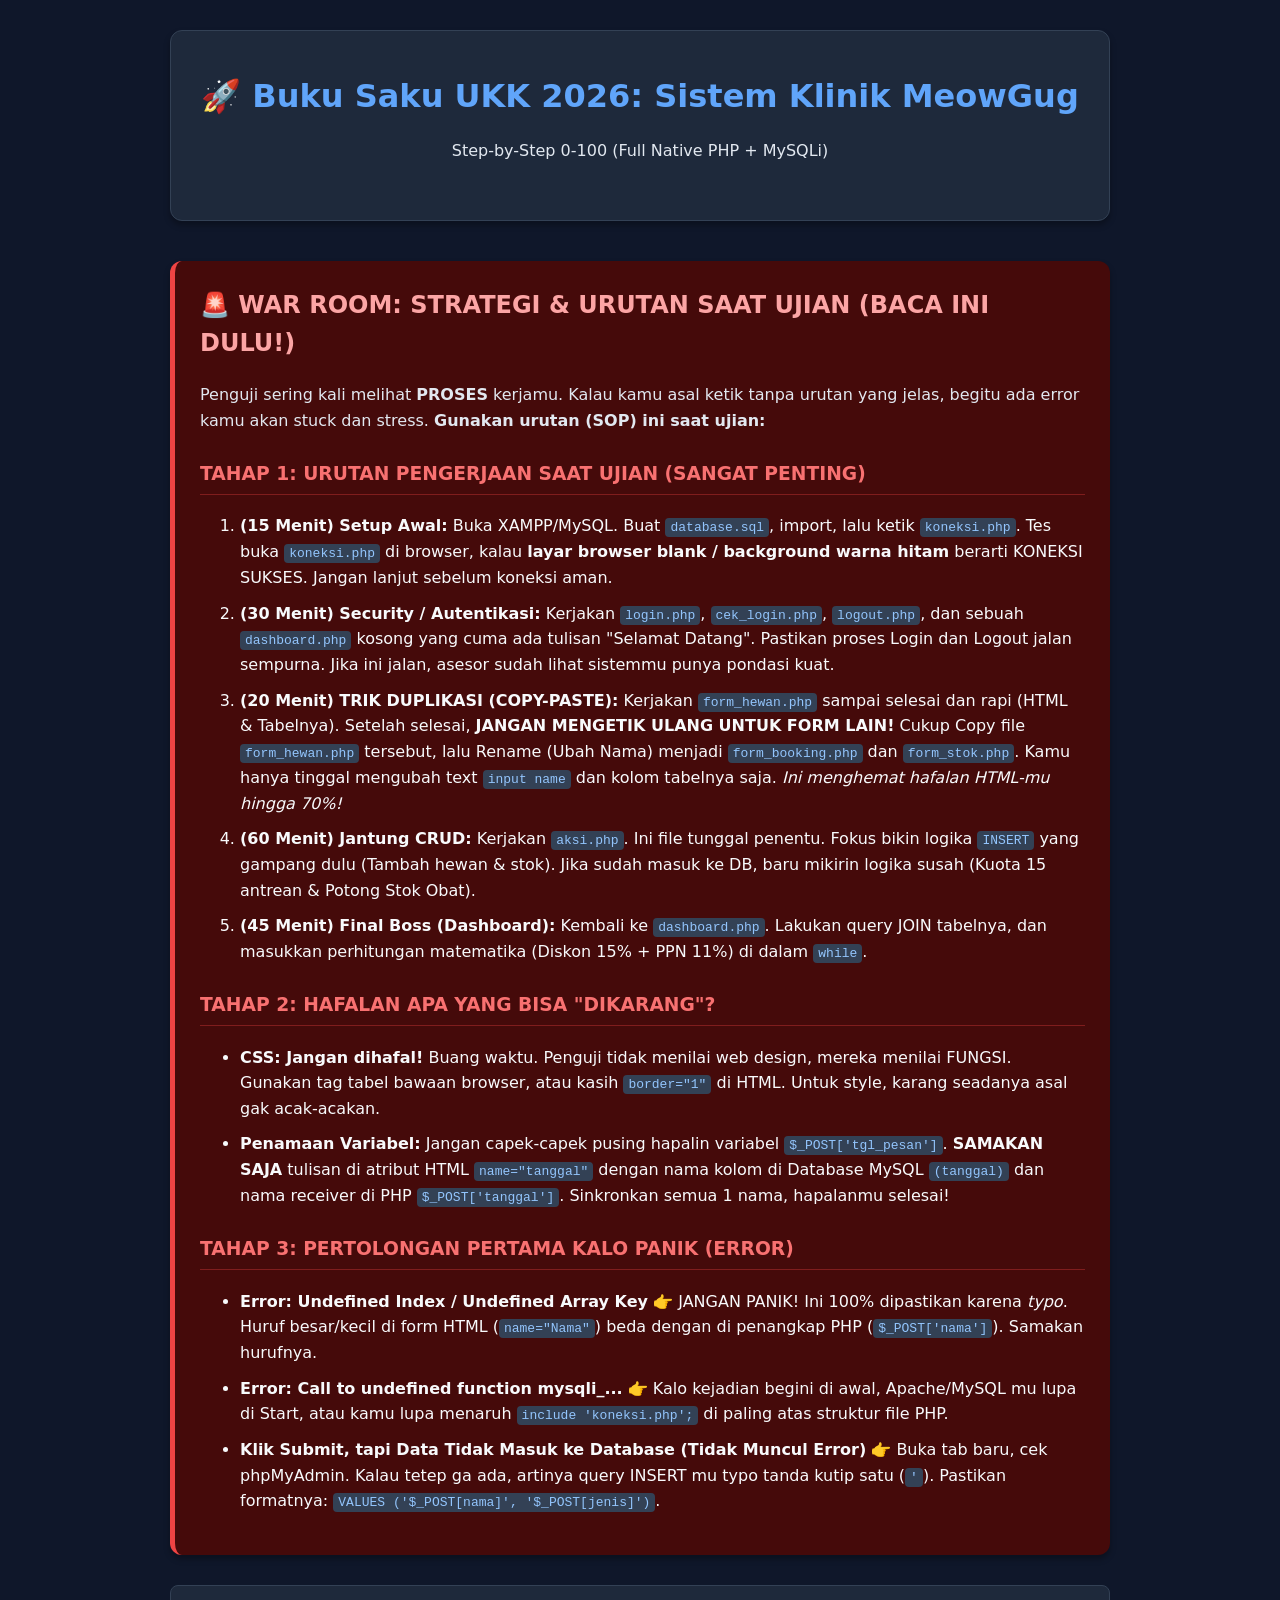
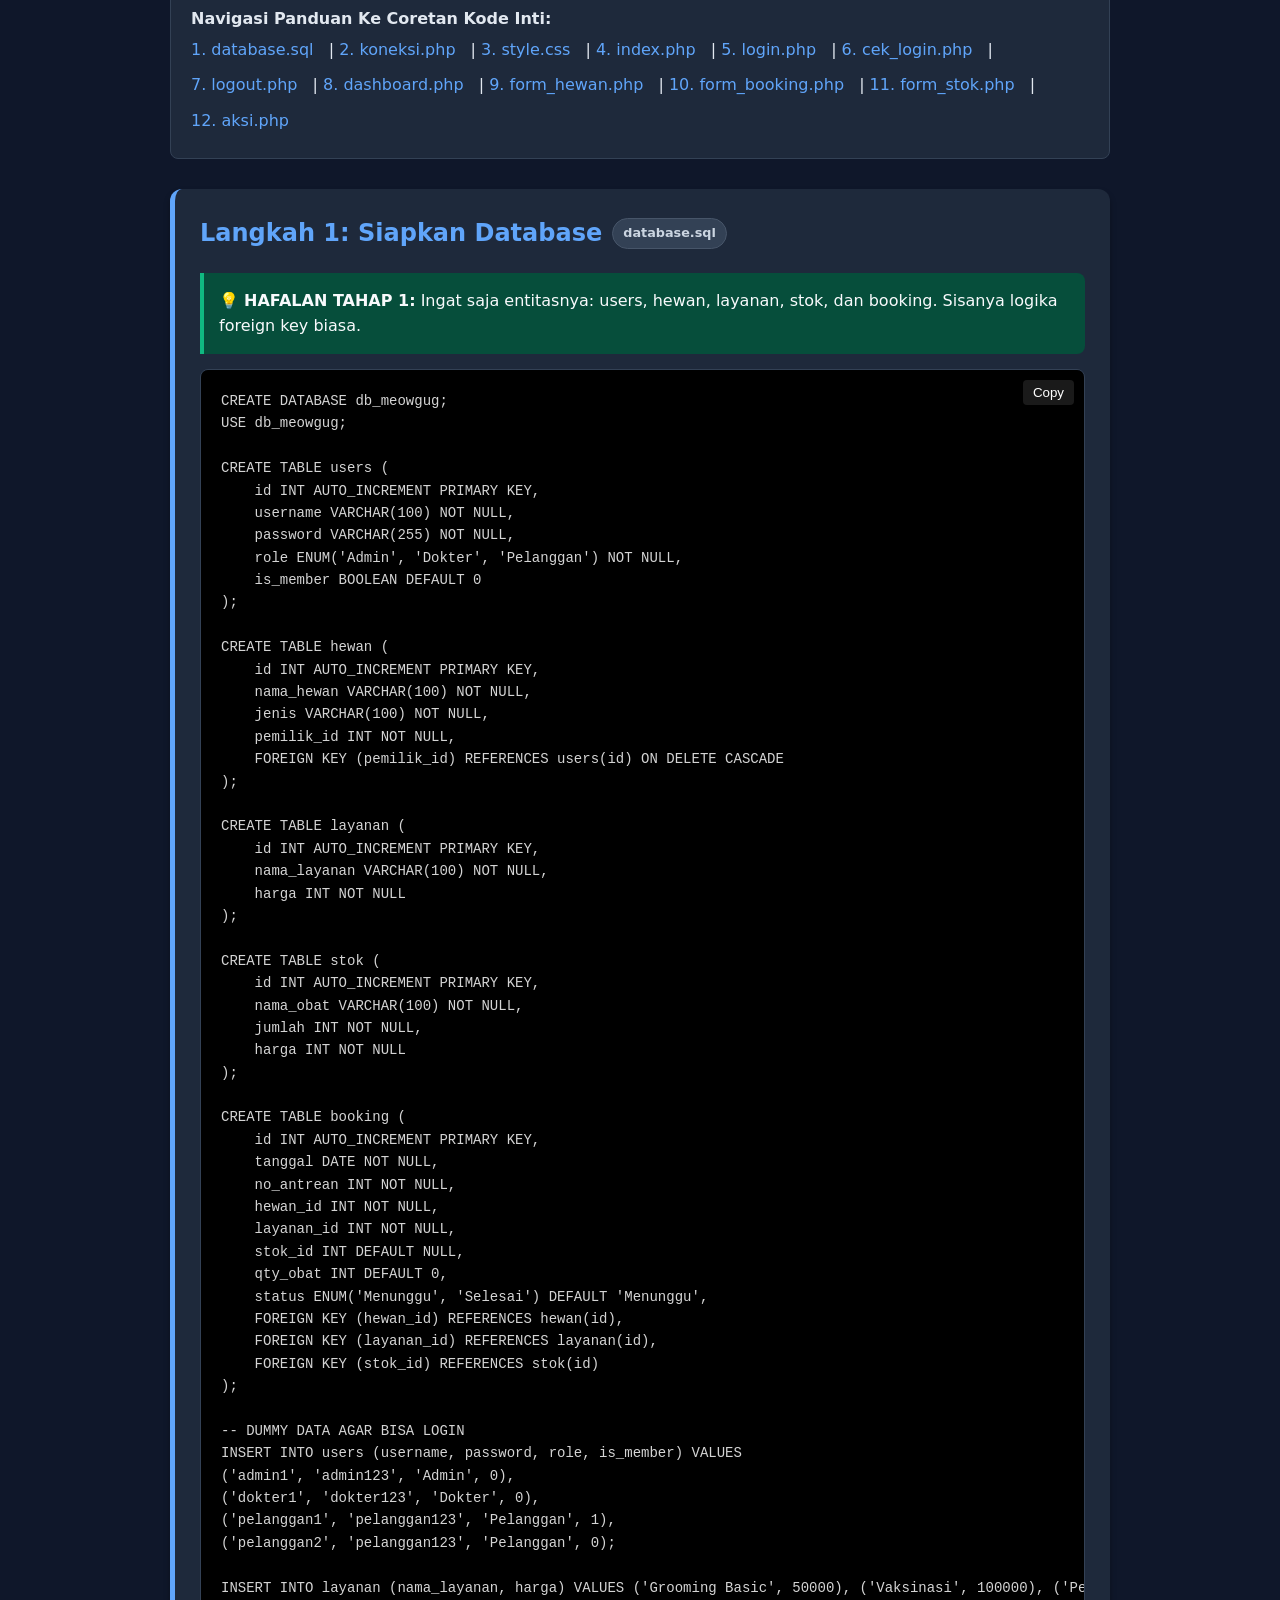
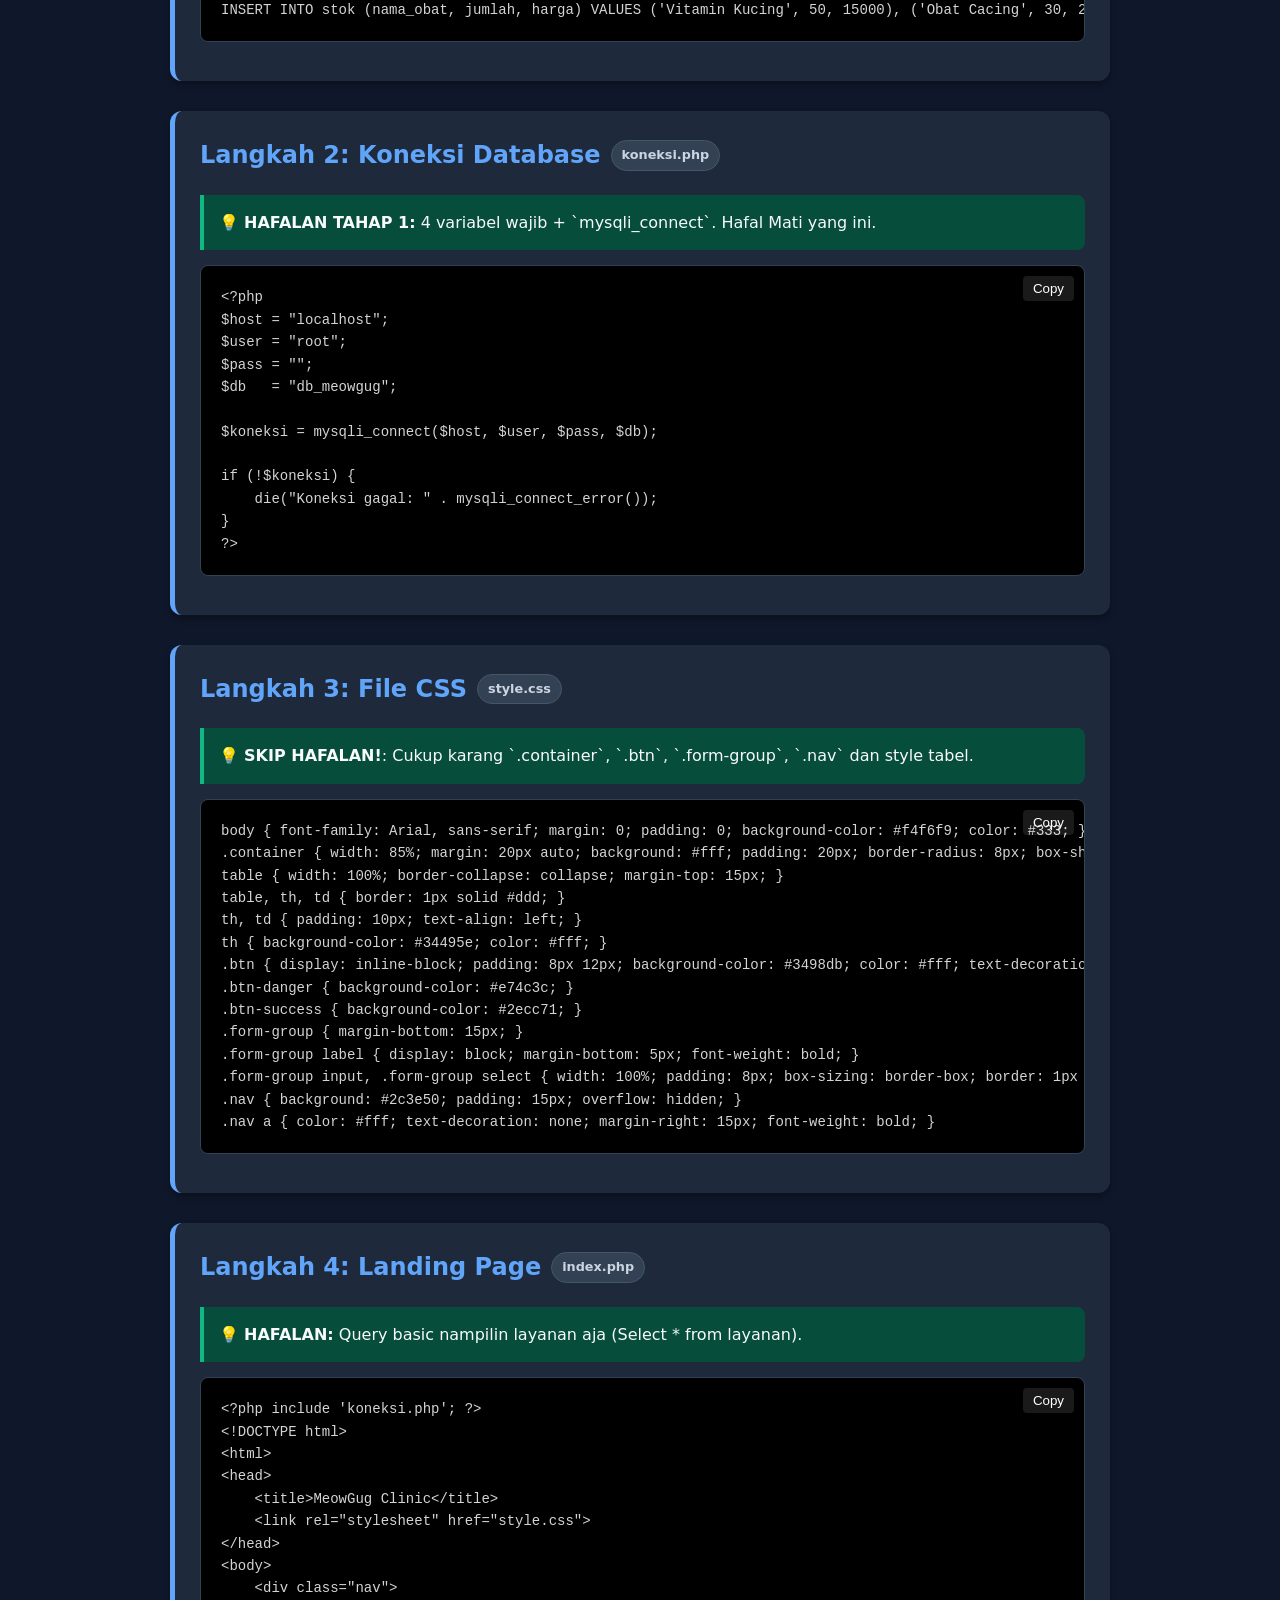
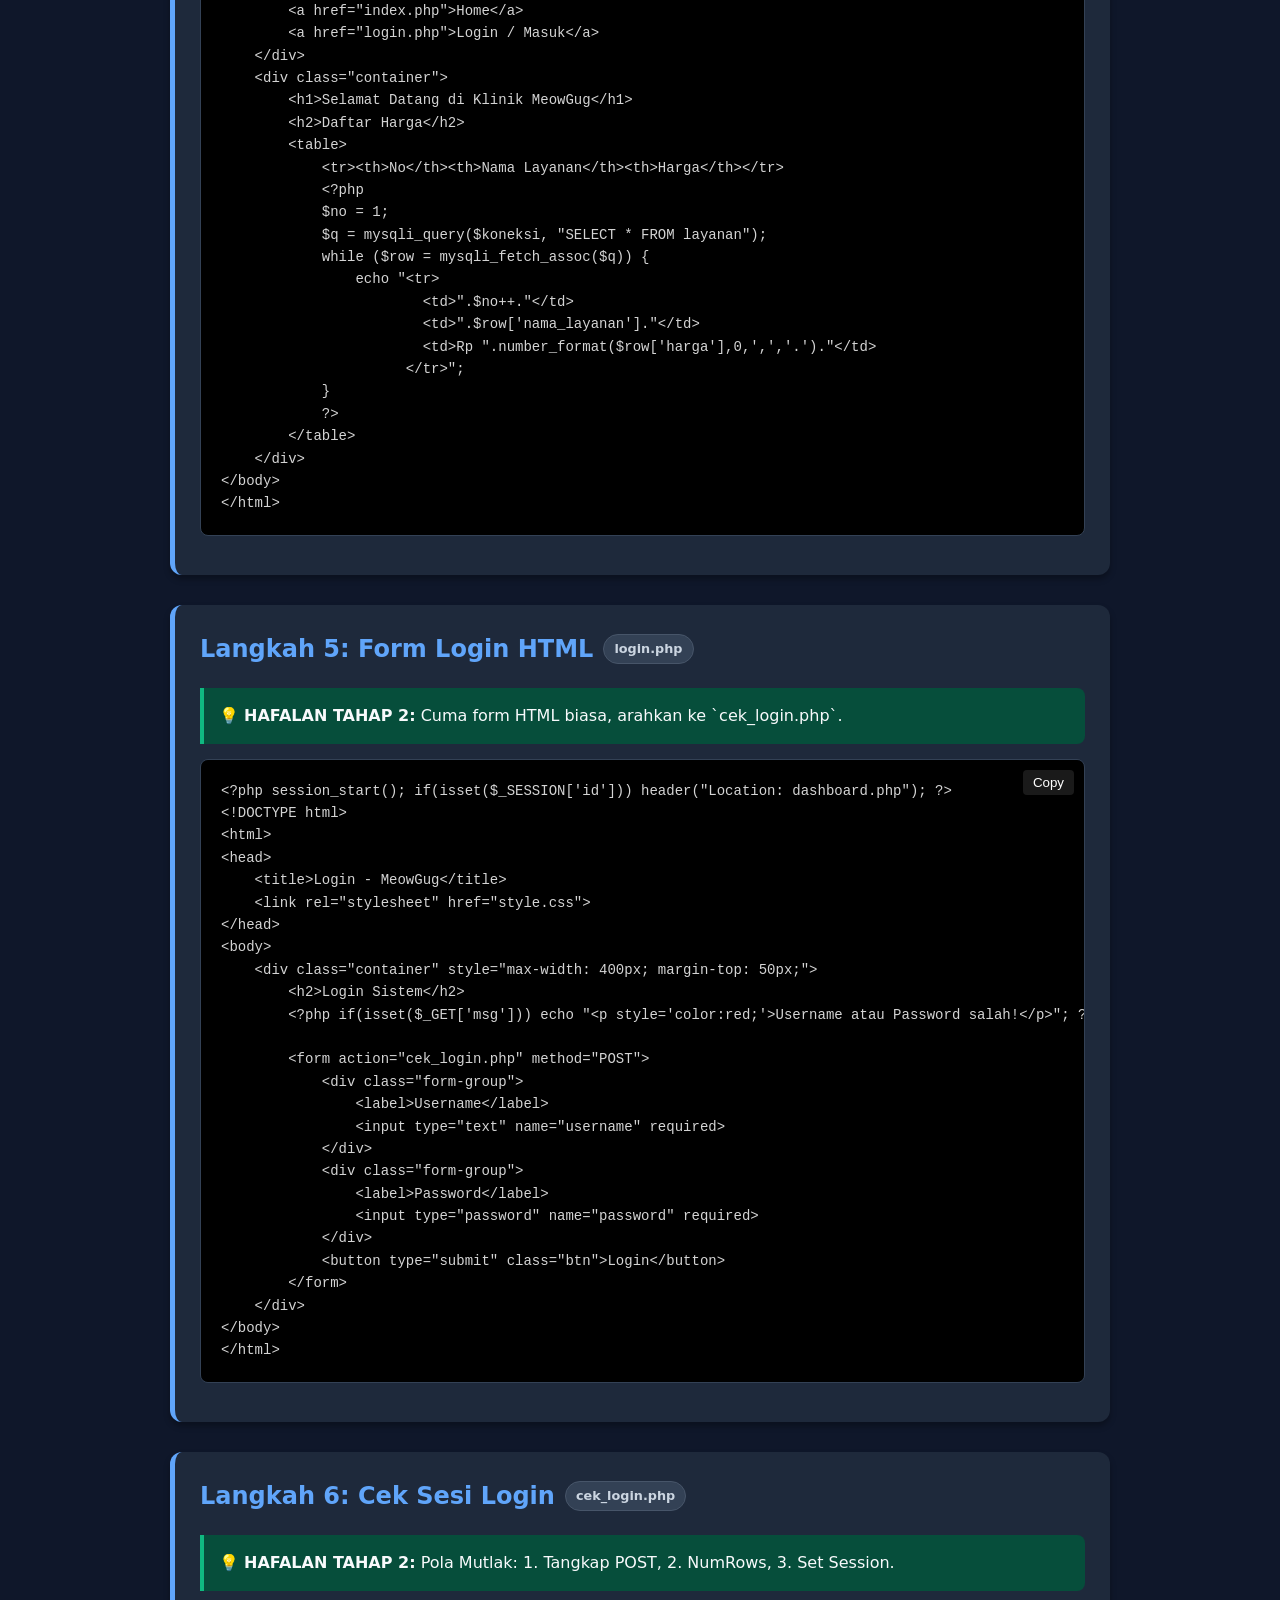
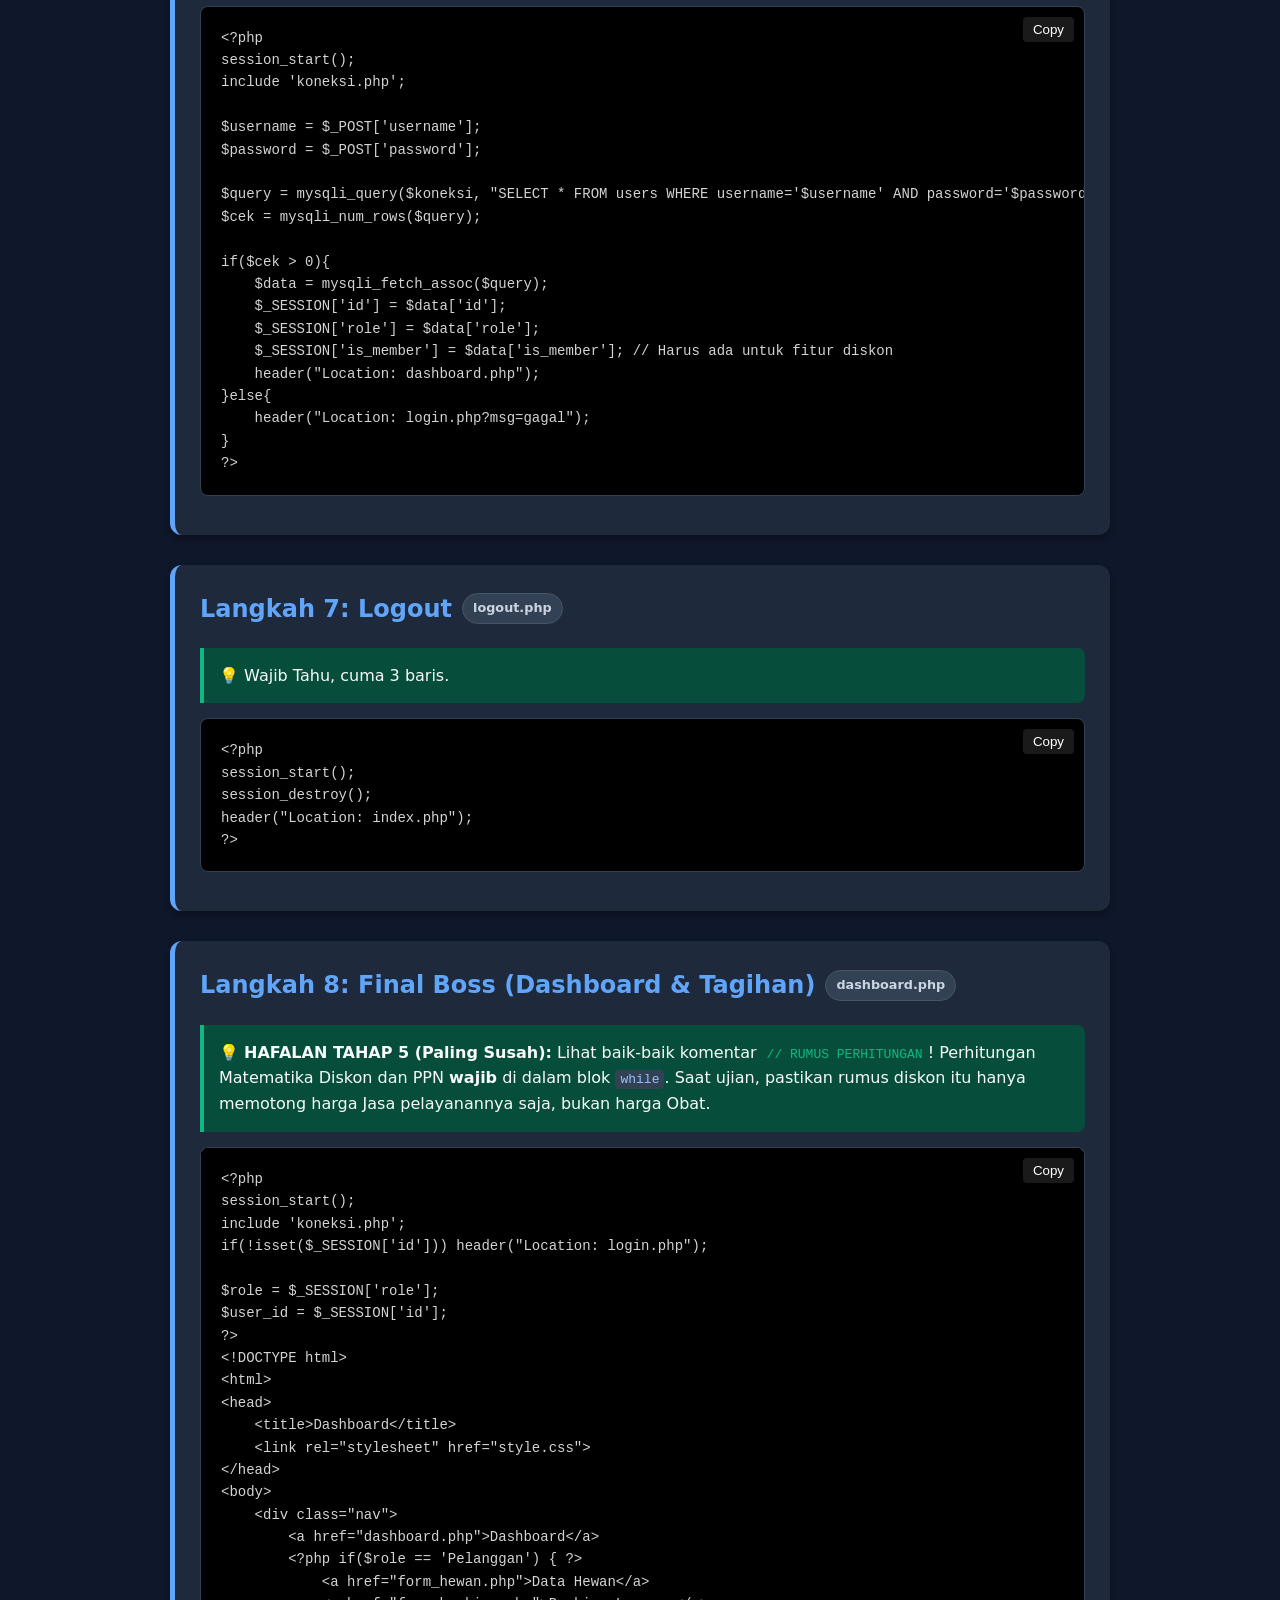
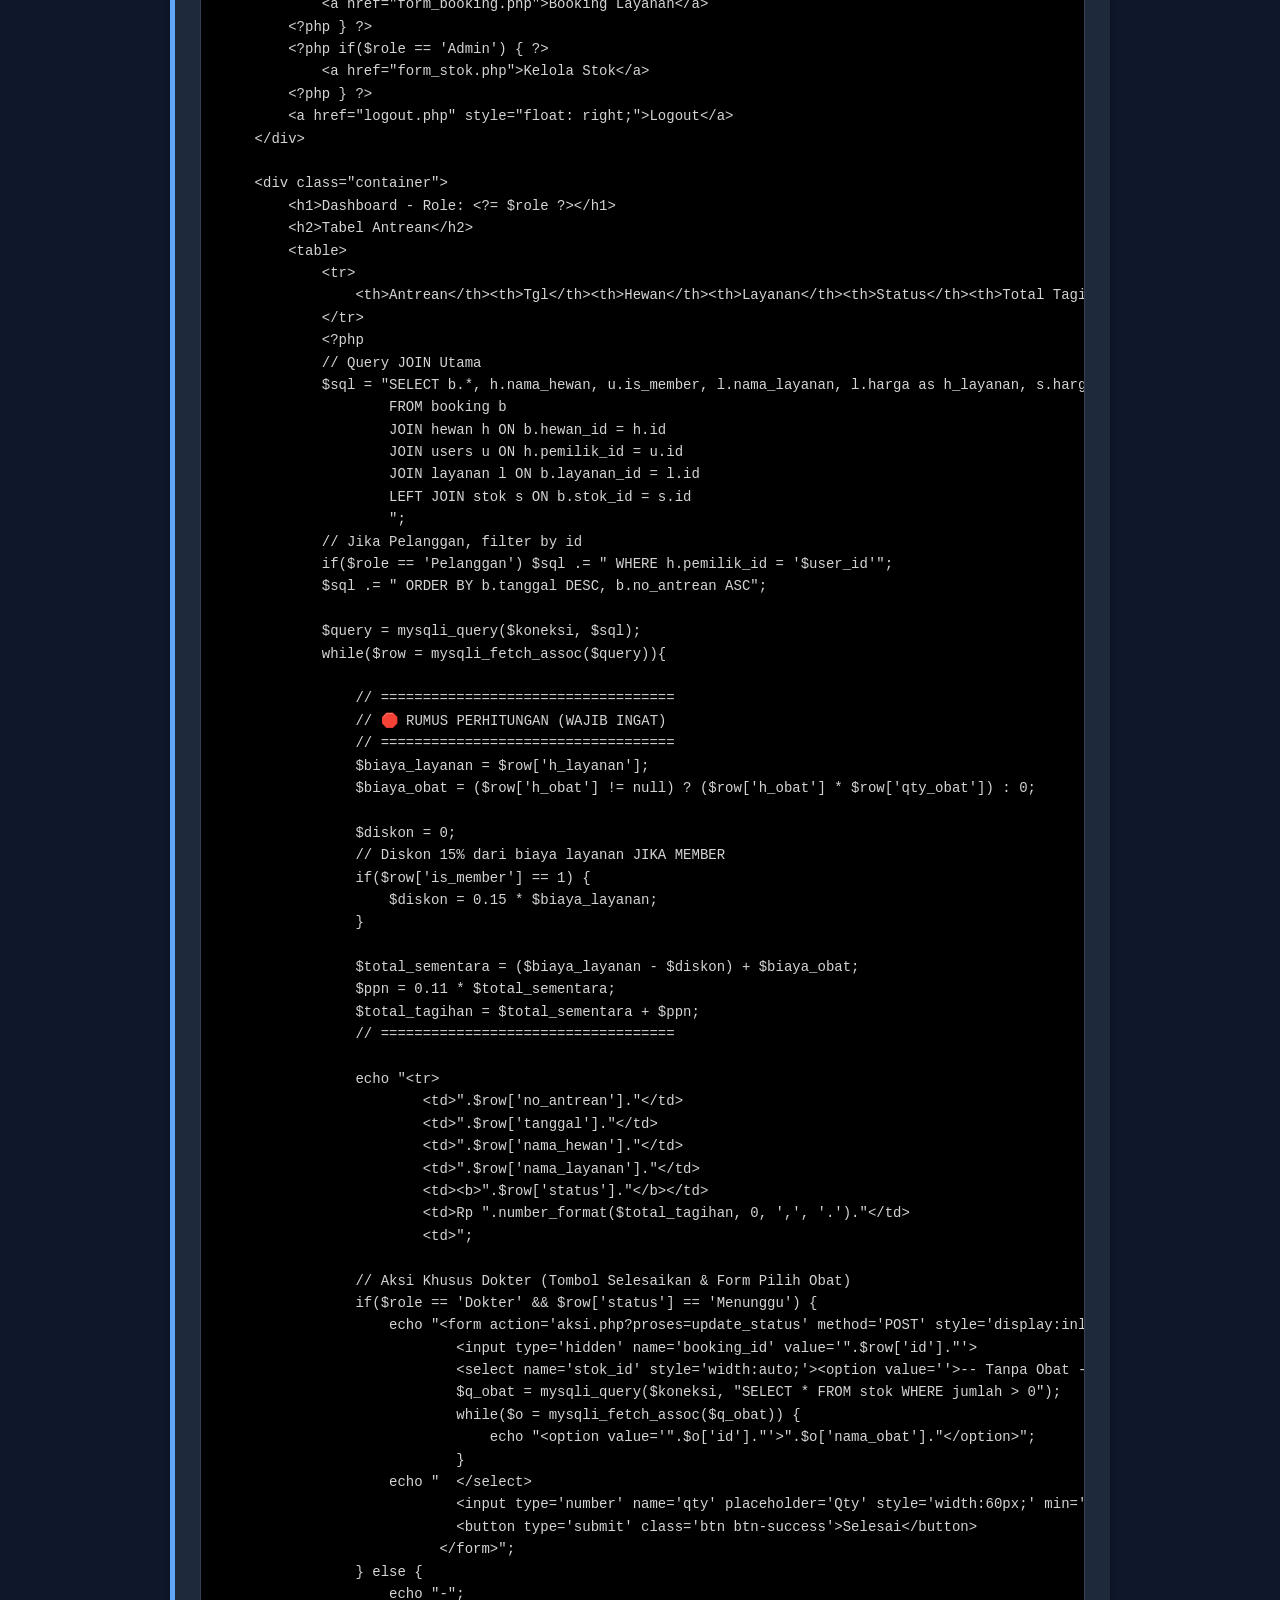
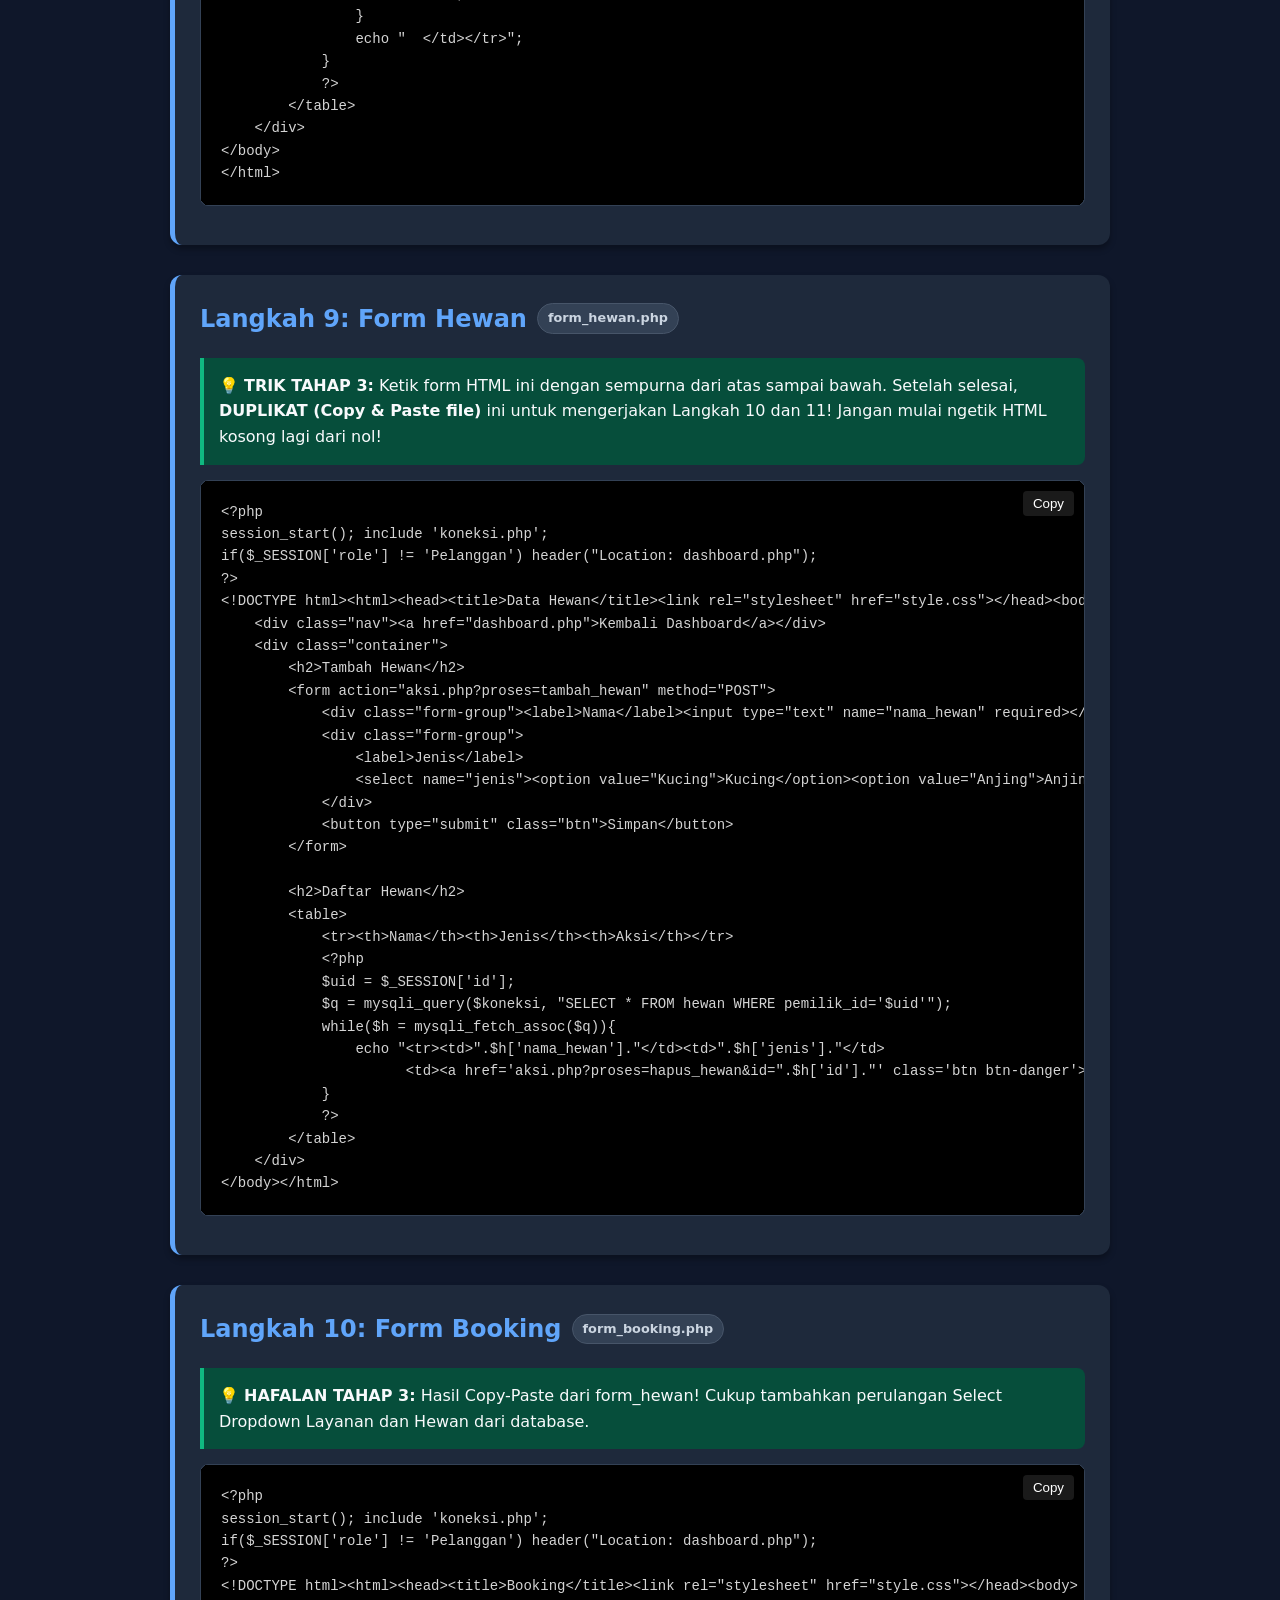
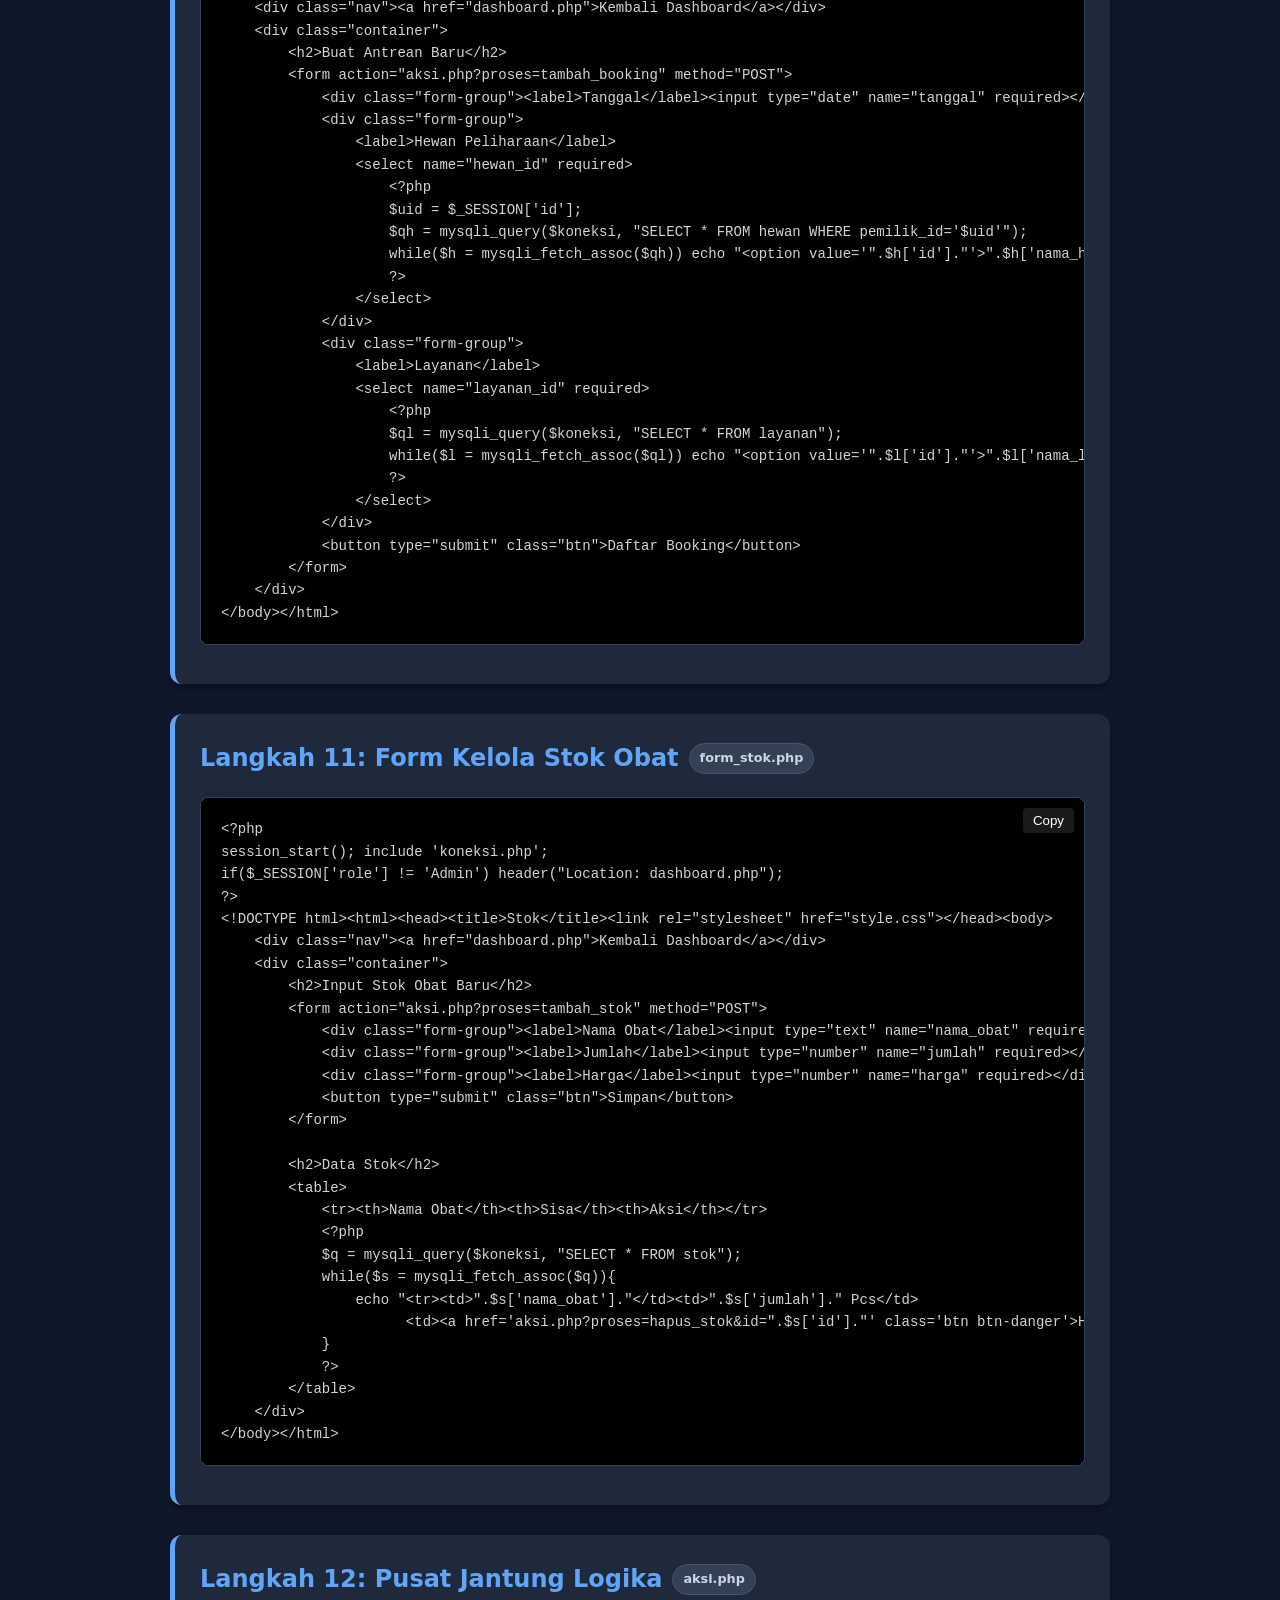
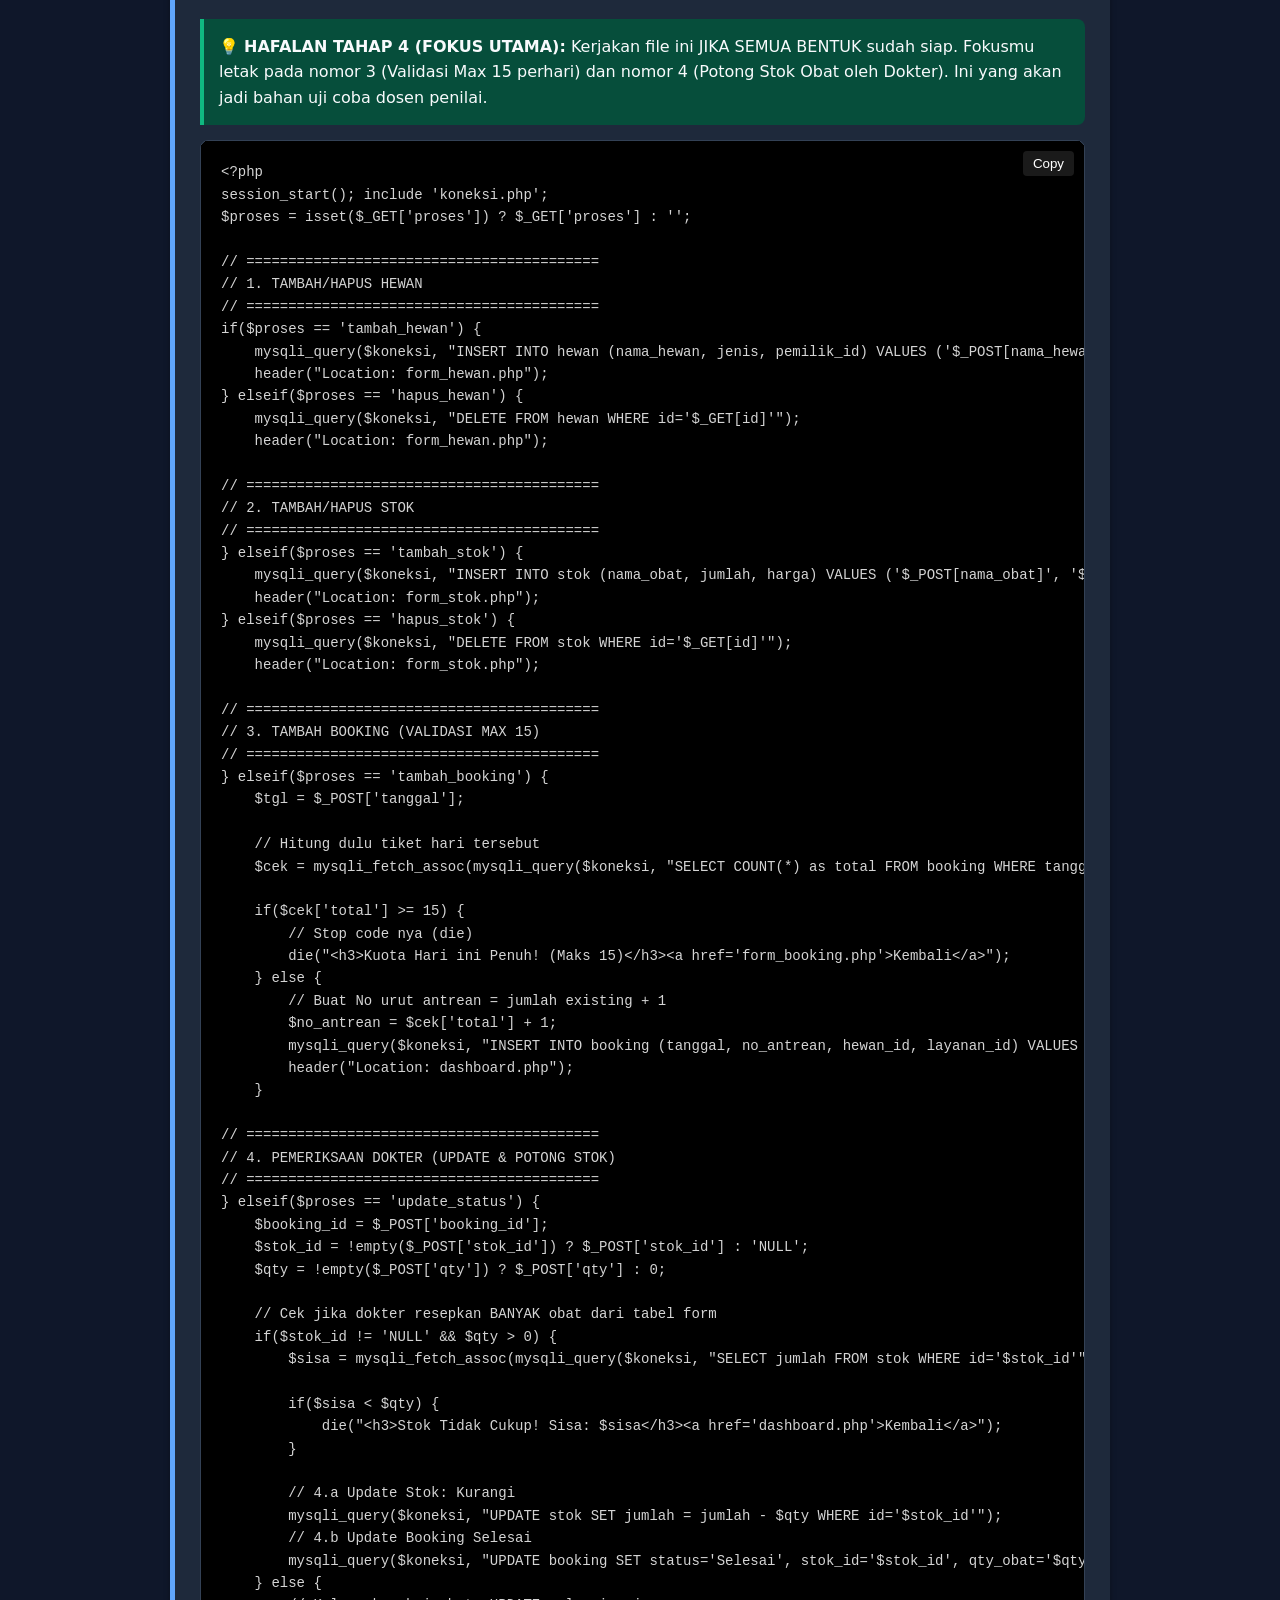
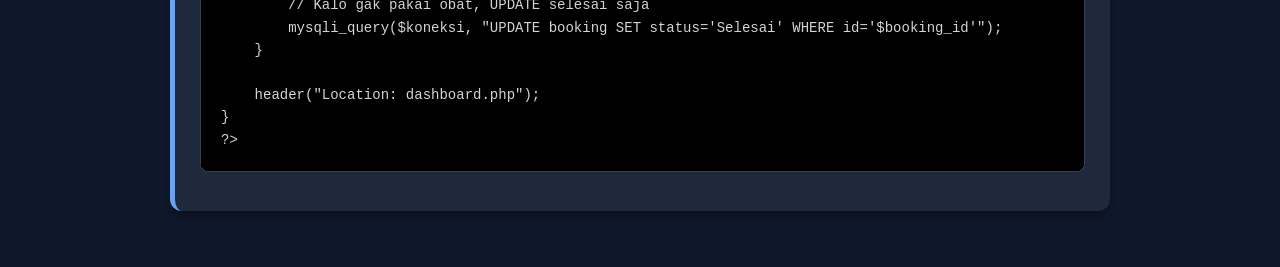
<file: tes.html>
<!DOCTYPE html>
<html lang="id">
<head>
    <meta charset="UTF-8">
    <meta name="viewport" content="width=device-width, initial-scale=1.0">
    <title>Panduan Full UKK MeowGug (0-100)</title>
    <style>
        :root {
            --primary: #60a5fa; /* Lighter blue for dark mode */
            --bg: #0f172a; /* Slate 900 */
            --text: #e2e8f0; /* Slate 200 */
            --card-bg: #1e293b; /* Slate 800 */
            --code-bg: #000000;
            --accent: #10b981;
            --danger: #ef4444;
            --danger-bg: #450a0a;
            --danger-text1: #fca5a5;
            --danger-text2: #f87171;
            --danger-border: #7f1d1d;
            --tips-bg: #064e3b;
        }
        body {
            font-family: 'Segoe UI', system-ui, sans-serif;
            line-height: 1.6;
            background-color: var(--bg);
            color: var(--text);
            margin: 0;
            padding: 0;
        }
        .container {
            width: 100%;
            max-width: 1000px;
            margin: 0 auto;
            padding: 30px;
            box-sizing: border-box;
        }
        .header {
            text-align: center;
            padding: 40px 0;
            background: var(--card-bg);
            border-radius: 12px;
            box-shadow: 0 4px 6px rgba(0,0,0,0.3);
            margin-bottom: 40px;
            border: 1px solid #334155;
        }
        h1 { color: var(--primary); margin: 0 0 10px 0; }
        .step-card {
            background: var(--card-bg);
            border-radius: 12px;
            padding: 25px;
            margin-bottom: 30px;
            box-shadow: 0 4px 6px rgba(0,0,0,0.3);
            border-left: 5px solid var(--primary);
        }
        .step-card h2 {
            margin-top: 0;
            color: var(--primary);
            display: flex;
            align-items: center;
            gap: 10px;
        }
        .war-room {
            border-left: 5px solid var(--danger);
            background-color: var(--danger-bg);
        }
        .war-room h2 { color: var(--danger-text1); }
        .war-room h3 { color: var(--danger-text2); margin-top: 25px; border-bottom: 1px solid var(--danger-border); padding-bottom: 5px;}
        .war-room li { margin-bottom: 10px; color: #f8fafc; }
        .badge {
            background: #334155;
            padding: 4px 10px;
            border-radius: 20px;
            font-size: 0.8rem;
            font-weight: bold;
            color: #cbd5e1;
            border: 1px solid #475569;
        }
        pre {
            background: var(--code-bg);
            color: #d4d4d4;
            padding: 20px;
            border-radius: 8px;
            overflow-x: auto;
            position: relative;
            font-size: 14px;
            border: 1px solid #334155;
        }
        .copy-btn {
            position: absolute;
            top: 10px;
            right: 10px;
            background: rgba(255,255,255,0.1);
            color: white;
            border: none;
            padding: 5px 10px;
            border-radius: 4px;
            cursor: pointer;
            transition: 0.2s;
        }
        .copy-btn:hover { background: rgba(255,255,255,0.2); }
        .tips {
            background: var(--tips-bg);
            border-left: 4px solid var(--accent);
            padding: 15px;
            margin: 15px 0;
            border-radius: 0 8px 8px 0;
            color: #f8fafc;
        }
        .toc {
            background: var(--card-bg);
            padding: 20px;
            border-radius: 8px;
            margin-bottom: 30px;
            border: 1px solid #334155;
        }
        .toc a {
            display: inline-block;
            margin: 5px 10px 5px 0;
            text-decoration: none;
            color: var(--primary);
            font-weight: 500;
        }
        .toc a:hover { text-decoration: underline; color: #93c5fd; }
        
        code {
            background: #334155;
            padding: 2px 5px;
            border-radius: 4px;
            color: #93c5fd;
        }
        pre code {
            background: transparent;
            color: inherit;
            padding: 0;
        }
        @media (max-width: 768px) {
            .container {
                padding: 15px;
            }
            .header {
                padding: 25px 15px;
                margin-bottom: 20px;
            }
            .header h1 {
                font-size: 1.5rem;
            }
            .step-card {
                padding: 15px;
                margin-bottom: 20px;
            }
            .step-card h2 {
                font-size: 1.2rem;
            }
            .war-room h2 {
                font-size: 1.1rem;
            }
            .war-room {
                padding: 15px;
            }
            pre {
                padding: 40px 10px 15px 10px;
                font-size: 12px;
            }
            .toc {
                padding: 15px;
            }
            .toc a {
                display: block;
                margin: 5px 0;
                padding-bottom: 8px;
                border-bottom: 1px solid #334155;
            }
        }
    </style>
</head>
<body>

<div class="container">
    <div class="header">
        <h1>🚀 Buku Saku UKK 2026: Sistem Klinik MeowGug</h1>
        <p>Step-by-Step 0-100 (Full Native PHP + MySQLi)</p>
    </div>

    <!-- STRATEGI UJIAN (WAR ROOM) -->
    <div class="step-card war-room">
        <h2>🚨 WAR ROOM: STRATEGI & URUTAN SAAT UJIAN (BACA INI DULU!)</h2>
        <p>Penguji sering kali melihat <b>PROSES</b> kerjamu. Kalau kamu asal ketik tanpa urutan yang jelas, begitu ada error kamu akan stuck dan stress. <b>Gunakan urutan (SOP) ini saat ujian:</b></p>

        <h3>TAHAP 1: URUTAN PENGERJAAN SAAT UJIAN (SANGAT PENTING)</h3>
        <ol>
            <li><b>(15 Menit) Setup Awal:</b> Buka XAMPP/MySQL. Buat <code>database.sql</code>, import, lalu ketik <code>koneksi.php</code>. Tes buka <code>koneksi.php</code> di browser, kalau <b>layar browser blank / background warna hitam</b> berarti KONEKSI SUKSES. Jangan lanjut sebelum koneksi aman.</li>
            <li><b>(30 Menit) Security / Autentikasi:</b> Kerjakan <code>login.php</code>, <code>cek_login.php</code>, <code>logout.php</code>, dan sebuah <code>dashboard.php</code> kosong yang cuma ada tulisan "Selamat Datang". Pastikan proses Login dan Logout jalan sempurna. Jika ini jalan, asesor sudah lihat sistemmu punya pondasi kuat.</li>
            <li><b>(20 Menit) TRIK DUPLIKASI (COPY-PASTE):</b> Kerjakan <code>form_hewan.php</code> sampai selesai dan rapi (HTML & Tabelnya). Setelah selesai, <b>JANGAN MENGETIK ULANG UNTUK FORM LAIN!</b> Cukup Copy file <code>form_hewan.php</code> tersebut, lalu Rename (Ubah Nama) menjadi <code>form_booking.php</code> dan <code>form_stok.php</code>. Kamu hanya tinggal mengubah text <code>input name</code> dan kolom tabelnya saja. <i>Ini menghemat hafalan HTML-mu hingga 70%!</i></li>
            <li><b>(60 Menit) Jantung CRUD:</b> Kerjakan <code>aksi.php</code>. Ini file tunggal penentu. Fokus bikin logika <code>INSERT</code> yang gampang dulu (Tambah hewan & stok). Jika sudah masuk ke DB, baru mikirin logika susah (Kuota 15 antrean & Potong Stok Obat).</li>
            <li><b>(45 Menit) Final Boss (Dashboard):</b> Kembali ke <code>dashboard.php</code>. Lakukan query JOIN tabelnya, dan masukkan perhitungan matematika (Diskon 15% + PPN 11%) di dalam <code>while</code>.</li>
        </ol>

        <h3>TAHAP 2: HAFALAN APA YANG BISA "DIKARANG"?</h3>
        <ul>
            <li><b>CSS: Jangan dihafal!</b> Buang waktu. Penguji tidak menilai web design, mereka menilai FUNGSI. Gunakan tag tabel bawaan browser, atau kasih <code>border="1"</code> di HTML. Untuk style, karang seadanya asal gak acak-acakan.</li>
            <li><b>Penamaan Variabel:</b> Jangan capek-capek pusing hapalin variabel <code>$_POST['tgl_pesan']</code>. <b>SAMAKAN SAJA</b> tulisan di atribut HTML <code>name="tanggal"</code> dengan nama kolom di Database MySQL <code>(tanggal)</code> dan nama receiver di PHP <code>$_POST['tanggal']</code>. Sinkronkan semua 1 nama, hapalanmu selesai!</li>
        </ul>

        <h3>TAHAP 3: PERTOLONGAN PERTAMA KALO PANIK (ERROR)</h3>
        <ul>
            <li><b>Error: Undefined Index / Undefined Array Key</b> 👉 JANGAN PANIK! Ini 100% dipastikan karena <i>typo</i>. Huruf besar/kecil di form HTML (<code>name="Nama"</code>) beda dengan di penangkap PHP (<code>$_POST['nama']</code>). Samakan hurufnya.</li>
            <li><b>Error: Call to undefined function mysqli_...</b> 👉 Kalo kejadian begini di awal, Apache/MySQL mu lupa di Start, atau kamu lupa menaruh <code>include 'koneksi.php';</code> di paling atas struktur file PHP.</li>
            <li><b>Klik Submit, tapi Data Tidak Masuk ke Database (Tidak Muncul Error)</b> 👉 Buka tab baru, cek phpMyAdmin. Kalau tetep ga ada, artinya query INSERT mu typo tanda kutip satu (<code>'</code>). Pastikan formatnya: <code>VALUES ('$_POST[nama]', '$_POST[jenis]')</code>.</li>
        </ul>
    </div>

    <!-- TOC -->
    <div class="toc">
        <strong>Navigasi Panduan Ke Coretan Kode Inti:</strong><br>
        <a href="#step1">1. database.sql</a> | 
        <a href="#step2">2. koneksi.php</a> | 
        <a href="#step3">3. style.css</a> | 
        <a href="#step4">4. index.php</a> | 
        <a href="#step5">5. login.php</a> | 
        <a href="#step6">6. cek_login.php</a> | 
        <a href="#step7">7. logout.php</a> | 
        <a href="#step8">8. dashboard.php</a> | 
        <a href="#step9">9. form_hewan.php</a> | 
        <a href="#step10">10. form_booking.php</a> | 
        <a href="#step11">11. form_stok.php</a> | 
        <a href="#step12">12. aksi.php</a>
    </div>

    <!-- STEP 1 -->
    <div id="step1" class="step-card">
        <h2>Langkah 1: Siapkan Database <span class="badge">database.sql</span></h2>
        <div class="tips">💡 <b>HAFALAN TAHAP 1:</b> Ingat saja entitasnya: users, hewan, layanan, stok, dan booking. Sisanya logika foreign key biasa.</div>
        <pre><button class="copy-btn" onclick="copyCode(this)">Copy</button><code class="language-sql">CREATE DATABASE db_meowgug;
USE db_meowgug;

CREATE TABLE users (
    id INT AUTO_INCREMENT PRIMARY KEY,
    username VARCHAR(100) NOT NULL,
    password VARCHAR(255) NOT NULL,
    role ENUM('Admin', 'Dokter', 'Pelanggan') NOT NULL,
    is_member BOOLEAN DEFAULT 0
);

CREATE TABLE hewan (
    id INT AUTO_INCREMENT PRIMARY KEY,
    nama_hewan VARCHAR(100) NOT NULL,
    jenis VARCHAR(100) NOT NULL,
    pemilik_id INT NOT NULL,
    FOREIGN KEY (pemilik_id) REFERENCES users(id) ON DELETE CASCADE
);

CREATE TABLE layanan (
    id INT AUTO_INCREMENT PRIMARY KEY,
    nama_layanan VARCHAR(100) NOT NULL,
    harga INT NOT NULL
);

CREATE TABLE stok (
    id INT AUTO_INCREMENT PRIMARY KEY,
    nama_obat VARCHAR(100) NOT NULL,
    jumlah INT NOT NULL,
    harga INT NOT NULL
);

CREATE TABLE booking (
    id INT AUTO_INCREMENT PRIMARY KEY,
    tanggal DATE NOT NULL,
    no_antrean INT NOT NULL,
    hewan_id INT NOT NULL,
    layanan_id INT NOT NULL,
    stok_id INT DEFAULT NULL,
    qty_obat INT DEFAULT 0,
    status ENUM('Menunggu', 'Selesai') DEFAULT 'Menunggu',
    FOREIGN KEY (hewan_id) REFERENCES hewan(id),
    FOREIGN KEY (layanan_id) REFERENCES layanan(id),
    FOREIGN KEY (stok_id) REFERENCES stok(id)
);

-- DUMMY DATA AGAR BISA LOGIN
INSERT INTO users (username, password, role, is_member) VALUES 
('admin1', 'admin123', 'Admin', 0),
('dokter1', 'dokter123', 'Dokter', 0),
('pelanggan1', 'pelanggan123', 'Pelanggan', 1),
('pelanggan2', 'pelanggan123', 'Pelanggan', 0);

INSERT INTO layanan (nama_layanan, harga) VALUES ('Grooming Basic', 50000), ('Vaksinasi', 100000), ('Pemeriksaan Umum', 75000);
INSERT INTO stok (nama_obat, jumlah, harga) VALUES ('Vitamin Kucing', 50, 15000), ('Obat Cacing', 30, 20000), ('Anti Kutu', 25, 35000);</code></pre>
    </div>

    <!-- STEP 2 -->
    <div id="step2" class="step-card">
        <h2>Langkah 2: Koneksi Database <span class="badge">koneksi.php</span></h2>
        <div class="tips">💡 <b>HAFALAN TAHAP 1:</b> 4 variabel wajib + `mysqli_connect`. Hafal Mati yang ini.</div>
        <pre><button class="copy-btn" onclick="copyCode(this)">Copy</button><code class="language-php">&lt;?php
$host = "localhost";
$user = "root";
$pass = "";
$db   = "db_meowgug";

$koneksi = mysqli_connect($host, $user, $pass, $db);

if (!$koneksi) {
    die("Koneksi gagal: " . mysqli_connect_error());
}
?&gt;</code></pre>
    </div>

    <!-- STEP 3 -->
    <div id="step3" class="step-card">
        <h2>Langkah 3: File CSS <span class="badge">style.css</span></h2>
        <div class="tips">💡 <b>SKIP HAFALAN!</b>: Cukup karang `.container`, `.btn`, `.form-group`, `.nav` dan style tabel.</div>
        <pre><button class="copy-btn" onclick="copyCode(this)">Copy</button><code class="language-css">body { font-family: Arial, sans-serif; margin: 0; padding: 0; background-color: #f4f6f9; color: #333; }
.container { width: 85%; margin: 20px auto; background: #fff; padding: 20px; border-radius: 8px; box-shadow: 0 0 10px rgba(0,0,0,0.1); }
table { width: 100%; border-collapse: collapse; margin-top: 15px; }
table, th, td { border: 1px solid #ddd; }
th, td { padding: 10px; text-align: left; }
th { background-color: #34495e; color: #fff; }
.btn { display: inline-block; padding: 8px 12px; background-color: #3498db; color: #fff; text-decoration: none; border-radius: 4px; border: none; cursor: pointer; }
.btn-danger { background-color: #e74c3c; }
.btn-success { background-color: #2ecc71; }
.form-group { margin-bottom: 15px; }
.form-group label { display: block; margin-bottom: 5px; font-weight: bold; }
.form-group input, .form-group select { width: 100%; padding: 8px; box-sizing: border-box; border: 1px solid #ccc; border-radius: 4px; }
.nav { background: #2c3e50; padding: 15px; overflow: hidden; }
.nav a { color: #fff; text-decoration: none; margin-right: 15px; font-weight: bold; }</code></pre>
    </div>

    <!-- STEP 4 -->
    <div id="step4" class="step-card">
        <h2>Langkah 4: Landing Page <span class="badge">index.php</span></h2>
        <div class="tips">💡 <b>HAFALAN:</b> Query basic nampilin layanan aja (Select * from layanan).</div>
        <pre><button class="copy-btn" onclick="copyCode(this)">Copy</button><code class="language-php">&lt;?php include 'koneksi.php'; ?&gt;
&lt;!DOCTYPE html&gt;
&lt;html&gt;
&lt;head&gt;
    &lt;title&gt;MeowGug Clinic&lt;/title&gt;
    &lt;link rel="stylesheet" href="style.css"&gt;
&lt;/head&gt;
&lt;body&gt;
    &lt;div class="nav"&gt;
        &lt;a href="index.php"&gt;Home&lt;/a&gt;
        &lt;a href="login.php"&gt;Login / Masuk&lt;/a&gt;
    &lt;/div&gt;
    &lt;div class="container"&gt;
        &lt;h1&gt;Selamat Datang di Klinik MeowGug&lt;/h1&gt;
        &lt;h2&gt;Daftar Harga&lt;/h2&gt;
        &lt;table&gt;
            &lt;tr&gt;&lt;th&gt;No&lt;/th&gt;&lt;th&gt;Nama Layanan&lt;/th&gt;&lt;th&gt;Harga&lt;/th&gt;&lt;/tr&gt;
            &lt;?php
            $no = 1;
            $q = mysqli_query($koneksi, "SELECT * FROM layanan");
            while ($row = mysqli_fetch_assoc($q)) {
                echo "&lt;tr&gt;
                        &lt;td&gt;".$no++."&lt;/td&gt;
                        &lt;td&gt;".$row['nama_layanan']."&lt;/td&gt;
                        &lt;td&gt;Rp ".number_format($row['harga'],0,',','.')."&lt;/td&gt;
                      &lt;/tr&gt;";
            }
            ?&gt;
        &lt;/table&gt;
    &lt;/div&gt;
&lt;/body&gt;
&lt;/html&gt;</code></pre>
    </div>

    <!-- STEP 5 -->
    <div id="step5" class="step-card">
        <h2>Langkah 5: Form Login HTML <span class="badge">login.php</span></h2>
        <div class="tips">💡 <b>HAFALAN TAHAP 2:</b> Cuma form HTML biasa, arahkan ke `cek_login.php`.</div>
        <pre><button class="copy-btn" onclick="copyCode(this)">Copy</button><code class="language-php">&lt;?php session_start(); if(isset($_SESSION['id'])) header("Location: dashboard.php"); ?&gt;
&lt;!DOCTYPE html&gt;
&lt;html&gt;
&lt;head&gt;
    &lt;title&gt;Login - MeowGug&lt;/title&gt;
    &lt;link rel="stylesheet" href="style.css"&gt;
&lt;/head&gt;
&lt;body&gt;
    &lt;div class="container" style="max-width: 400px; margin-top: 50px;"&gt;
        &lt;h2&gt;Login Sistem&lt;/h2&gt;
        &lt;?php if(isset($_GET['msg'])) echo "&lt;p style='color:red;'&gt;Username atau Password salah!&lt;/p&gt;"; ?&gt;
        
        &lt;form action="cek_login.php" method="POST"&gt;
            &lt;div class="form-group"&gt;
                &lt;label&gt;Username&lt;/label&gt;
                &lt;input type="text" name="username" required&gt;
            &lt;/div&gt;
            &lt;div class="form-group"&gt;
                &lt;label&gt;Password&lt;/label&gt;
                &lt;input type="password" name="password" required&gt;
            &lt;/div&gt;
            &lt;button type="submit" class="btn"&gt;Login&lt;/button&gt;
        &lt;/form&gt;
    &lt;/div&gt;
&lt;/body&gt;
&lt;/html&gt;</code></pre>
    </div>

    <!-- STEP 6 -->
    <div id="step6" class="step-card">
        <h2>Langkah 6: Cek Sesi Login <span class="badge">cek_login.php</span></h2>
        <div class="tips">💡 <b>HAFALAN TAHAP 2:</b> Pola Mutlak: 1. Tangkap POST, 2. NumRows, 3. Set Session.</div>
        <pre><button class="copy-btn" onclick="copyCode(this)">Copy</button><code class="language-php">&lt;?php
session_start();
include 'koneksi.php';

$username = $_POST['username'];
$password = $_POST['password'];

$query = mysqli_query($koneksi, "SELECT * FROM users WHERE username='$username' AND password='$password'");
$cek = mysqli_num_rows($query);

if($cek &gt; 0){
    $data = mysqli_fetch_assoc($query);
    $_SESSION['id'] = $data['id'];
    $_SESSION['role'] = $data['role'];
    $_SESSION['is_member'] = $data['is_member']; // Harus ada untuk fitur diskon
    header("Location: dashboard.php");
}else{
    header("Location: login.php?msg=gagal");
}
?&gt;</code></pre>
    </div>

    <!-- STEP 7 -->
    <div id="step7" class="step-card">
        <h2>Langkah 7: Logout <span class="badge">logout.php</span></h2>
        <div class="tips">💡 Wajib Tahu, cuma 3 baris.</div>
        <pre><button class="copy-btn" onclick="copyCode(this)">Copy</button><code class="language-php">&lt;?php
session_start();
session_destroy();
header("Location: index.php");
?&gt;</code></pre>
    </div>

    <!-- STEP 8 -->
    <div id="step8" class="step-card">
        <h2>Langkah 8: Final Boss (Dashboard & Tagihan) <span class="badge">dashboard.php</span></h2>
        <div class="tips">💡 <b>HAFALAN TAHAP 5 (Paling Susah):</b> Lihat baik-baik komentar <code style="background:transparent;color:#10b981;">// RUMUS PERHITUNGAN</code>! Perhitungan Matematika Diskon dan PPN <b>wajib</b> di dalam blok <code>while</code>. Saat ujian, pastikan rumus diskon itu hanya memotong harga Jasa pelayanannya saja, bukan harga Obat.</div>
        <pre><button class="copy-btn" onclick="copyCode(this)">Copy</button><code class="language-php">&lt;?php
session_start();
include 'koneksi.php';
if(!isset($_SESSION['id'])) header("Location: login.php");

$role = $_SESSION['role'];
$user_id = $_SESSION['id'];
?&gt;
&lt;!DOCTYPE html&gt;
&lt;html&gt;
&lt;head&gt;
    &lt;title&gt;Dashboard&lt;/title&gt;
    &lt;link rel="stylesheet" href="style.css"&gt;
&lt;/head&gt;
&lt;body&gt;
    &lt;div class="nav"&gt;
        &lt;a href="dashboard.php"&gt;Dashboard&lt;/a&gt;
        &lt;?php if($role == 'Pelanggan') { ?&gt;
            &lt;a href="form_hewan.php"&gt;Data Hewan&lt;/a&gt;
            &lt;a href="form_booking.php"&gt;Booking Layanan&lt;/a&gt;
        &lt;?php } ?&gt;
        &lt;?php if($role == 'Admin') { ?&gt;
            &lt;a href="form_stok.php"&gt;Kelola Stok&lt;/a&gt;
        &lt;?php } ?&gt;
        &lt;a href="logout.php" style="float: right;"&gt;Logout&lt;/a&gt;
    &lt;/div&gt;

    &lt;div class="container"&gt;
        &lt;h1&gt;Dashboard - Role: &lt;?= $role ?&gt;&lt;/h1&gt;
        &lt;h2&gt;Tabel Antrean&lt;/h2&gt;
        &lt;table&gt;
            &lt;tr&gt;
                &lt;th&gt;Antrean&lt;/th&gt;&lt;th&gt;Tgl&lt;/th&gt;&lt;th&gt;Hewan&lt;/th&gt;&lt;th&gt;Layanan&lt;/th&gt;&lt;th&gt;Status&lt;/th&gt;&lt;th&gt;Total Tagihan (Inc. PPN)&lt;/th&gt;&lt;th&gt;Aksi&lt;/th&gt;
            &lt;/tr&gt;
            &lt;?php
            // Query JOIN Utama
            $sql = "SELECT b.*, h.nama_hewan, u.is_member, l.nama_layanan, l.harga as h_layanan, s.harga as h_obat 
                    FROM booking b 
                    JOIN hewan h ON b.hewan_id = h.id 
                    JOIN users u ON h.pemilik_id = u.id
                    JOIN layanan l ON b.layanan_id = l.id 
                    LEFT JOIN stok s ON b.stok_id = s.id 
                    ";
            // Jika Pelanggan, filter by id
            if($role == 'Pelanggan') $sql .= " WHERE h.pemilik_id = '$user_id'";
            $sql .= " ORDER BY b.tanggal DESC, b.no_antrean ASC";

            $query = mysqli_query($koneksi, $sql);
            while($row = mysqli_fetch_assoc($query)){
                
                // ===================================
                // 🛑 RUMUS PERHITUNGAN (WAJIB INGAT)
                // ===================================
                $biaya_layanan = $row['h_layanan'];
                $biaya_obat = ($row['h_obat'] != null) ? ($row['h_obat'] * $row['qty_obat']) : 0;
                
                $diskon = 0;
                // Diskon 15% dari biaya layanan JIKA MEMBER
                if($row['is_member'] == 1) {
                    $diskon = 0.15 * $biaya_layanan; 
                }
                
                $total_sementara = ($biaya_layanan - $diskon) + $biaya_obat;
                $ppn = 0.11 * $total_sementara;
                $total_tagihan = $total_sementara + $ppn;
                // ===================================

                echo "&lt;tr&gt;
                        &lt;td&gt;".$row['no_antrean']."&lt;/td&gt;
                        &lt;td&gt;".$row['tanggal']."&lt;/td&gt;
                        &lt;td&gt;".$row['nama_hewan']."&lt;/td&gt;
                        &lt;td&gt;".$row['nama_layanan']."&lt;/td&gt;
                        &lt;td&gt;&lt;b&gt;".$row['status']."&lt;/b&gt;&lt;/td&gt;
                        &lt;td&gt;Rp ".number_format($total_tagihan, 0, ',', '.')."&lt;/td&gt;
                        &lt;td&gt;";
                        
                // Aksi Khusus Dokter (Tombol Selesaikan & Form Pilih Obat)
                if($role == 'Dokter' && $row['status'] == 'Menunggu') {
                    echo "&lt;form action='aksi.php?proses=update_status' method='POST' style='display:inline;'&gt;
                            &lt;input type='hidden' name='booking_id' value='".$row['id']."'&gt;
                            &lt;select name='stok_id' style='width:auto;'&gt;&lt;option value=''&gt;-- Tanpa Obat --&lt;/option&gt;";
                            $q_obat = mysqli_query($koneksi, "SELECT * FROM stok WHERE jumlah > 0");
                            while($o = mysqli_fetch_assoc($q_obat)) {
                                echo "&lt;option value='".$o['id']."'&gt;".$o['nama_obat']."&lt;/option&gt;";
                            }
                    echo "  &lt;/select&gt;
                            &lt;input type='number' name='qty' placeholder='Qty' style='width:60px;' min='1'&gt;
                            &lt;button type='submit' class='btn btn-success'&gt;Selesai&lt;/button&gt;
                          &lt;/form&gt;";
                } else {
                    echo "-";
                }
                echo "  &lt;/td&gt;&lt;/tr&gt;";
            }
            ?&gt;
        &lt;/table&gt;
    &lt;/div&gt;
&lt;/body&gt;
&lt;/html&gt;</code></pre>
    </div>

    <!-- STEP 9 -->
    <div id="step9" class="step-card">
        <h2>Langkah 9: Form Hewan <span class="badge">form_hewan.php</span></h2>
        <div class="tips">💡 <b>TRIK TAHAP 3:</b> Ketik form HTML ini dengan sempurna dari atas sampai bawah. Setelah selesai, <b>DUPLIKAT (Copy & Paste file)</b> ini untuk mengerjakan Langkah 10 dan 11! Jangan mulai ngetik HTML kosong lagi dari nol!</div>
        <pre><button class="copy-btn" onclick="copyCode(this)">Copy</button><code class="language-php">&lt;?php
session_start(); include 'koneksi.php';
if($_SESSION['role'] != 'Pelanggan') header("Location: dashboard.php");
?&gt;
&lt;!DOCTYPE html&gt;&lt;html&gt;&lt;head&gt;&lt;title&gt;Data Hewan&lt;/title&gt;&lt;link rel="stylesheet" href="style.css"&gt;&lt;/head&gt;&lt;body&gt;
    &lt;div class="nav"&gt;&lt;a href="dashboard.php"&gt;Kembali Dashboard&lt;/a&gt;&lt;/div&gt;
    &lt;div class="container"&gt;
        &lt;h2&gt;Tambah Hewan&lt;/h2&gt;
        &lt;form action="aksi.php?proses=tambah_hewan" method="POST"&gt;
            &lt;div class="form-group"&gt;&lt;label&gt;Nama&lt;/label&gt;&lt;input type="text" name="nama_hewan" required&gt;&lt;/div&gt;
            &lt;div class="form-group"&gt;
                &lt;label&gt;Jenis&lt;/label&gt;
                &lt;select name="jenis"&gt;&lt;option value="Kucing"&gt;Kucing&lt;/option&gt;&lt;option value="Anjing"&gt;Anjing&lt;/option&gt;&lt;/select&gt;
            &lt;/div&gt;
            &lt;button type="submit" class="btn"&gt;Simpan&lt;/button&gt;
        &lt;/form&gt;
        
        &lt;h2&gt;Daftar Hewan&lt;/h2&gt;
        &lt;table&gt;
            &lt;tr&gt;&lt;th&gt;Nama&lt;/th&gt;&lt;th&gt;Jenis&lt;/th&gt;&lt;th&gt;Aksi&lt;/th&gt;&lt;/tr&gt;
            &lt;?php
            $uid = $_SESSION['id'];
            $q = mysqli_query($koneksi, "SELECT * FROM hewan WHERE pemilik_id='$uid'");
            while($h = mysqli_fetch_assoc($q)){
                echo "&lt;tr&gt;&lt;td&gt;".$h['nama_hewan']."&lt;/td&gt;&lt;td&gt;".$h['jenis']."&lt;/td&gt;
                      &lt;td&gt;&lt;a href='aksi.php?proses=hapus_hewan&id=".$h['id']."' class='btn btn-danger'&gt;Hapus&lt;/a&gt;&lt;/td&gt;&lt;/tr&gt;";
            }
            ?&gt;
        &lt;/table&gt;
    &lt;/div&gt;
&lt;/body&gt;&lt;/html&gt;</code></pre>
    </div>

    <!-- STEP 10 -->
    <div id="step10" class="step-card">
        <h2>Langkah 10: Form Booking <span class="badge">form_booking.php</span></h2>
        <div class="tips">💡 <b>HAFALAN TAHAP 3:</b> Hasil Copy-Paste dari form_hewan! Cukup tambahkan perulangan Select Dropdown Layanan dan Hewan dari database.</div>
        <pre><button class="copy-btn" onclick="copyCode(this)">Copy</button><code class="language-php">&lt;?php
session_start(); include 'koneksi.php';
if($_SESSION['role'] != 'Pelanggan') header("Location: dashboard.php");
?&gt;
&lt;!DOCTYPE html&gt;&lt;html&gt;&lt;head&gt;&lt;title&gt;Booking&lt;/title&gt;&lt;link rel="stylesheet" href="style.css"&gt;&lt;/head&gt;&lt;body&gt;
    &lt;div class="nav"&gt;&lt;a href="dashboard.php"&gt;Kembali Dashboard&lt;/a&gt;&lt;/div&gt;
    &lt;div class="container"&gt;
        &lt;h2&gt;Buat Antrean Baru&lt;/h2&gt;
        &lt;form action="aksi.php?proses=tambah_booking" method="POST"&gt;
            &lt;div class="form-group"&gt;&lt;label&gt;Tanggal&lt;/label&gt;&lt;input type="date" name="tanggal" required&gt;&lt;/div&gt;
            &lt;div class="form-group"&gt;
                &lt;label&gt;Hewan Peliharaan&lt;/label&gt;
                &lt;select name="hewan_id" required&gt;
                    &lt;?php
                    $uid = $_SESSION['id'];
                    $qh = mysqli_query($koneksi, "SELECT * FROM hewan WHERE pemilik_id='$uid'");
                    while($h = mysqli_fetch_assoc($qh)) echo "&lt;option value='".$h['id']."'&gt;".$h['nama_hewan']."&lt;/option&gt;";
                    ?&gt;
                &lt;/select&gt;
            &lt;/div&gt;
            &lt;div class="form-group"&gt;
                &lt;label&gt;Layanan&lt;/label&gt;
                &lt;select name="layanan_id" required&gt;
                    &lt;?php
                    $ql = mysqli_query($koneksi, "SELECT * FROM layanan");
                    while($l = mysqli_fetch_assoc($ql)) echo "&lt;option value='".$l['id']."'&gt;".$l['nama_layanan']."&lt;/option&gt;";
                    ?&gt;
                &lt;/select&gt;
            &lt;/div&gt;
            &lt;button type="submit" class="btn"&gt;Daftar Booking&lt;/button&gt;
        &lt;/form&gt;
    &lt;/div&gt;
&lt;/body&gt;&lt;/html&gt;</code></pre>
    </div>

    <!-- STEP 11 -->
    <div id="step11" class="step-card">
        <h2>Langkah 11: Form Kelola Stok Obat <span class="badge">form_stok.php</span></h2>
        <pre><button class="copy-btn" onclick="copyCode(this)">Copy</button><code class="language-php">&lt;?php
session_start(); include 'koneksi.php';
if($_SESSION['role'] != 'Admin') header("Location: dashboard.php");
?&gt;
&lt;!DOCTYPE html&gt;&lt;html&gt;&lt;head&gt;&lt;title&gt;Stok&lt;/title&gt;&lt;link rel="stylesheet" href="style.css"&gt;&lt;/head&gt;&lt;body&gt;
    &lt;div class="nav"&gt;&lt;a href="dashboard.php"&gt;Kembali Dashboard&lt;/a&gt;&lt;/div&gt;
    &lt;div class="container"&gt;
        &lt;h2&gt;Input Stok Obat Baru&lt;/h2&gt;
        &lt;form action="aksi.php?proses=tambah_stok" method="POST"&gt;
            &lt;div class="form-group"&gt;&lt;label&gt;Nama Obat&lt;/label&gt;&lt;input type="text" name="nama_obat" required&gt;&lt;/div&gt;
            &lt;div class="form-group"&gt;&lt;label&gt;Jumlah&lt;/label&gt;&lt;input type="number" name="jumlah" required&gt;&lt;/div&gt;
            &lt;div class="form-group"&gt;&lt;label&gt;Harga&lt;/label&gt;&lt;input type="number" name="harga" required&gt;&lt;/div&gt;
            &lt;button type="submit" class="btn"&gt;Simpan&lt;/button&gt;
        &lt;/form&gt;
        
        &lt;h2&gt;Data Stok&lt;/h2&gt;
        &lt;table&gt;
            &lt;tr&gt;&lt;th&gt;Nama Obat&lt;/th&gt;&lt;th&gt;Sisa&lt;/th&gt;&lt;th&gt;Aksi&lt;/th&gt;&lt;/tr&gt;
            &lt;?php
            $q = mysqli_query($koneksi, "SELECT * FROM stok");
            while($s = mysqli_fetch_assoc($q)){
                echo "&lt;tr&gt;&lt;td&gt;".$s['nama_obat']."&lt;/td&gt;&lt;td&gt;".$s['jumlah']." Pcs&lt;/td&gt;
                      &lt;td&gt;&lt;a href='aksi.php?proses=hapus_stok&id=".$s['id']."' class='btn btn-danger'&gt;Hapus&lt;/a&gt;&lt;/td&gt;&lt;/tr&gt;";
            }
            ?&gt;
        &lt;/table&gt;
    &lt;/div&gt;
&lt;/body&gt;&lt;/html&gt;</code></pre>
    </div>

    <!-- STEP 12 -->
    <div id="step12" class="step-card">
        <h2>Langkah 12: Pusat Jantung Logika <span class="badge">aksi.php</span></h2>
        <div class="tips">💡 <b>HAFALAN TAHAP 4 (FOKUS UTAMA):</b> Kerjakan file ini JIKA SEMUA BENTUK sudah siap. Fokusmu letak pada nomor 3 (Validasi Max 15 perhari) dan nomor 4 (Potong Stok Obat oleh Dokter). Ini yang akan jadi bahan uji coba dosen penilai.</div>
        <pre><button class="copy-btn" onclick="copyCode(this)">Copy</button><code class="language-php">&lt;?php
session_start(); include 'koneksi.php';
$proses = isset($_GET['proses']) ? $_GET['proses'] : '';

// ==========================================
// 1. TAMBAH/HAPUS HEWAN
// ==========================================
if($proses == 'tambah_hewan') {
    mysqli_query($koneksi, "INSERT INTO hewan (nama_hewan, jenis, pemilik_id) VALUES ('$_POST[nama_hewan]', '$_POST[jenis]', '$_SESSION[id]')");
    header("Location: form_hewan.php");
} elseif($proses == 'hapus_hewan') {
    mysqli_query($koneksi, "DELETE FROM hewan WHERE id='$_GET[id]'");
    header("Location: form_hewan.php");

// ==========================================
// 2. TAMBAH/HAPUS STOK
// ==========================================
} elseif($proses == 'tambah_stok') {
    mysqli_query($koneksi, "INSERT INTO stok (nama_obat, jumlah, harga) VALUES ('$_POST[nama_obat]', '$_POST[jumlah]', '$_POST[harga]')");
    header("Location: form_stok.php");
} elseif($proses == 'hapus_stok') {
    mysqli_query($koneksi, "DELETE FROM stok WHERE id='$_GET[id]'");
    header("Location: form_stok.php");

// ==========================================
// 3. TAMBAH BOOKING (VALIDASI MAX 15)
// ==========================================
} elseif($proses == 'tambah_booking') {
    $tgl = $_POST['tanggal'];
    
    // Hitung dulu tiket hari tersebut
    $cek = mysqli_fetch_assoc(mysqli_query($koneksi, "SELECT COUNT(*) as total FROM booking WHERE tanggal='$tgl'"));
    
    if($cek['total'] &gt;= 15) {
        // Stop code nya (die)
        die("&lt;h3&gt;Kuota Hari ini Penuh! (Maks 15)&lt;/h3&gt;&lt;a href='form_booking.php'&gt;Kembali&lt;/a&gt;");
    } else {
        // Buat No urut antrean = jumlah existing + 1
        $no_antrean = $cek['total'] + 1;
        mysqli_query($koneksi, "INSERT INTO booking (tanggal, no_antrean, hewan_id, layanan_id) VALUES ('$tgl', '$no_antrean', '$_POST[hewan_id]', '$_POST[layanan_id]')");
        header("Location: dashboard.php");
    }

// ==========================================
// 4. PEMERIKSAAN DOKTER (UPDATE & POTONG STOK)
// ==========================================
} elseif($proses == 'update_status') {
    $booking_id = $_POST['booking_id'];
    $stok_id = !empty($_POST['stok_id']) ? $_POST['stok_id'] : 'NULL';
    $qty = !empty($_POST['qty']) ? $_POST['qty'] : 0;
    
    // Cek jika dokter resepkan BANYAK obat dari tabel form
    if($stok_id != 'NULL' && $qty &gt; 0) {
        $sisa = mysqli_fetch_assoc(mysqli_query($koneksi, "SELECT jumlah FROM stok WHERE id='$stok_id'"))['jumlah'];
        
        if($sisa &lt; $qty) {
            die("&lt;h3&gt;Stok Tidak Cukup! Sisa: $sisa&lt;/h3&gt;&lt;a href='dashboard.php'&gt;Kembali&lt;/a&gt;");
        }
        
        // 4.a Update Stok: Kurangi
        mysqli_query($koneksi, "UPDATE stok SET jumlah = jumlah - $qty WHERE id='$stok_id'");
        // 4.b Update Booking Selesai
        mysqli_query($koneksi, "UPDATE booking SET status='Selesai', stok_id='$stok_id', qty_obat='$qty' WHERE id='$booking_id'");
    } else {
        // Kalo gak pakai obat, UPDATE selesai saja
        mysqli_query($koneksi, "UPDATE booking SET status='Selesai' WHERE id='$booking_id'");
    }
    
    header("Location: dashboard.php");
}
?&gt;</code></pre>
    </div>

</div>

<script>
function copyCode(btn) {
    const code = btn.nextElementSibling.innerText;
    navigator.clipboard.writeText(code).then(() => {
        btn.innerText = 'Copied!';
        setTimeout(() => btn.innerText = 'Copy', 2000);
    });
}
</script>

</body>
</html>
</file>
